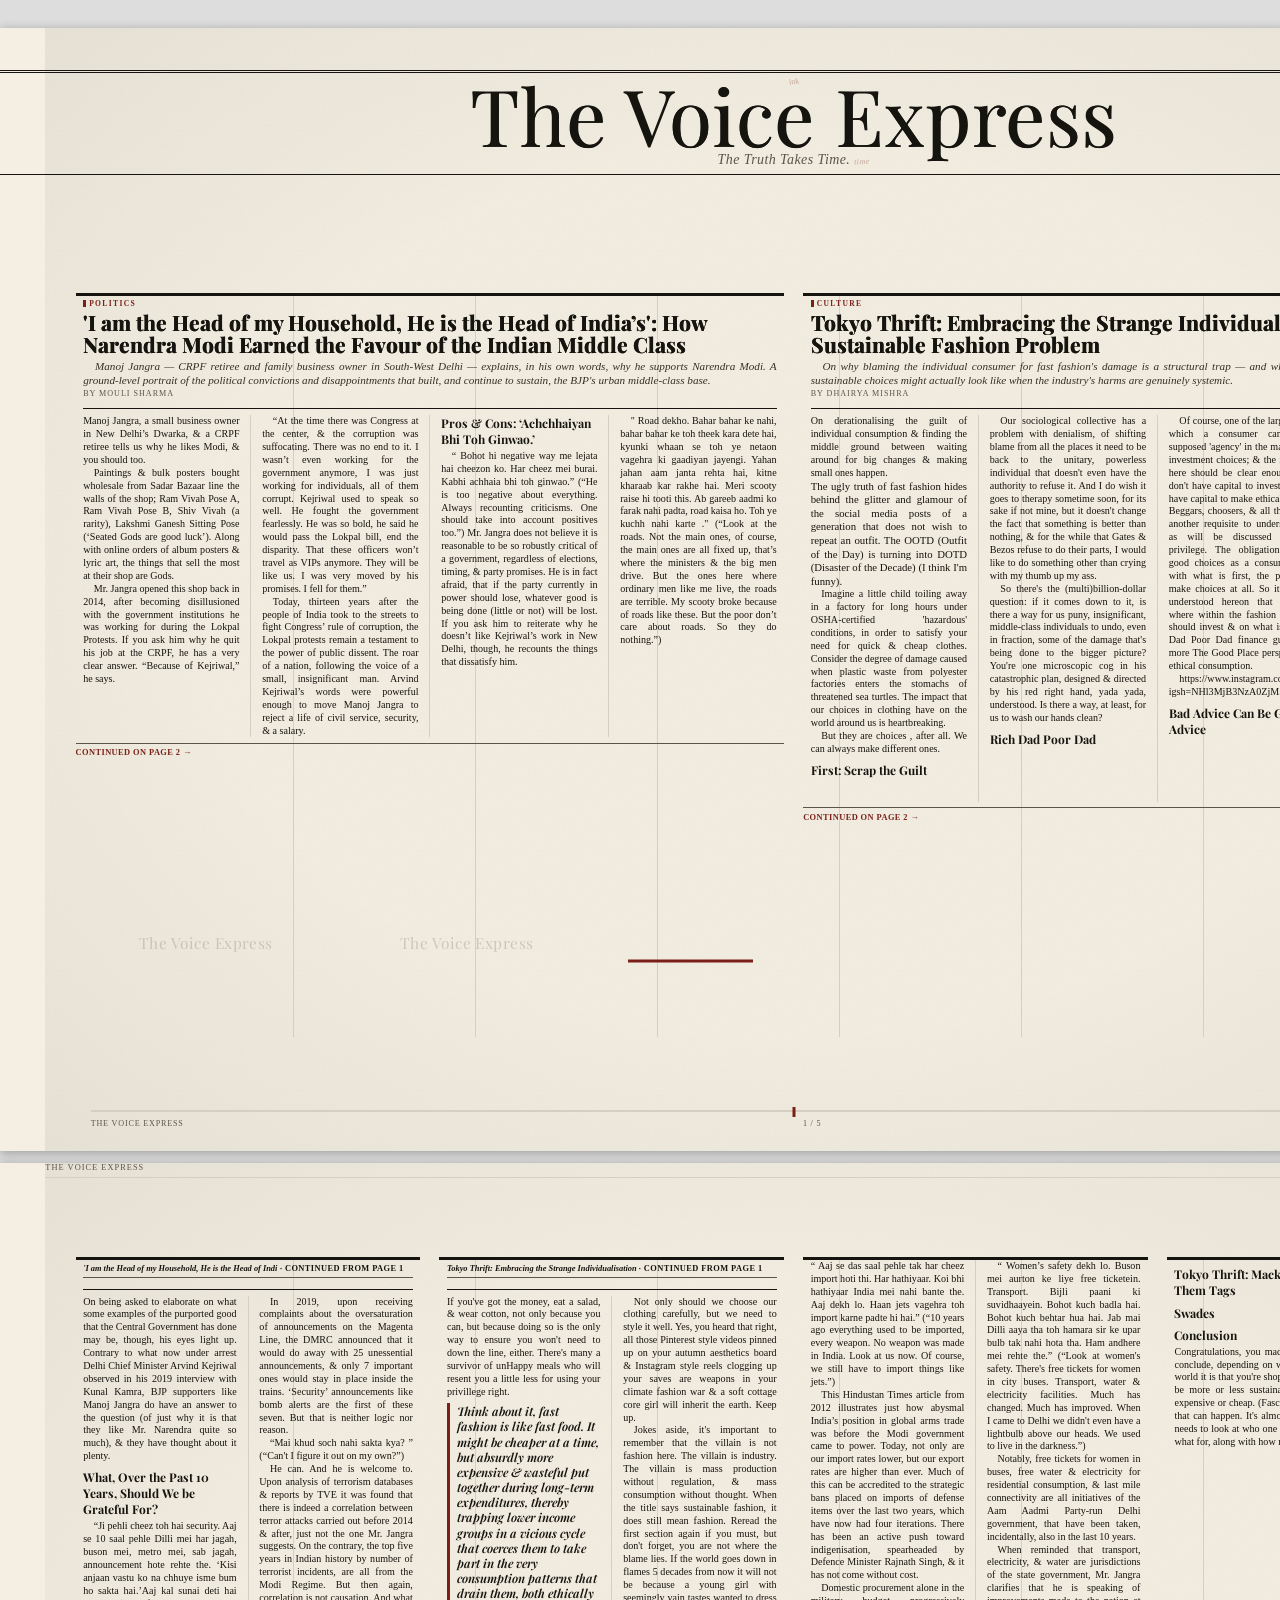
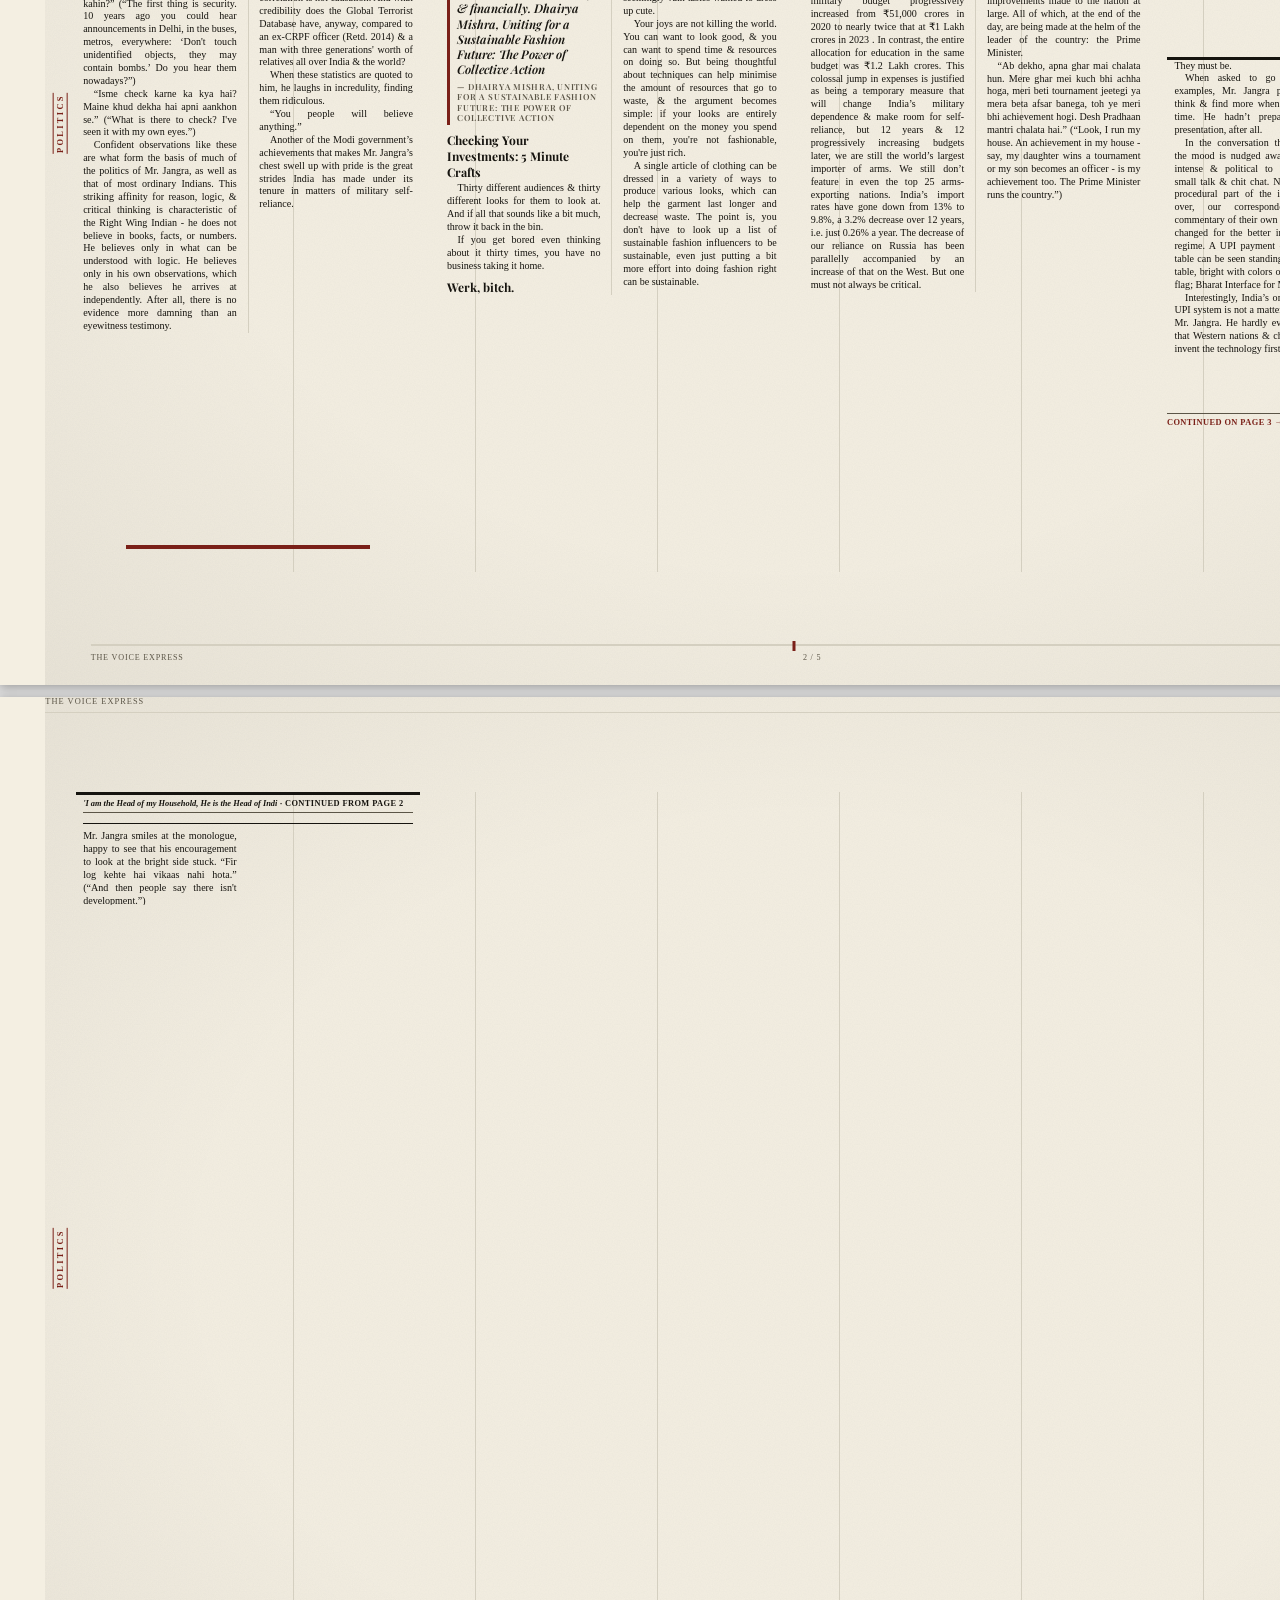
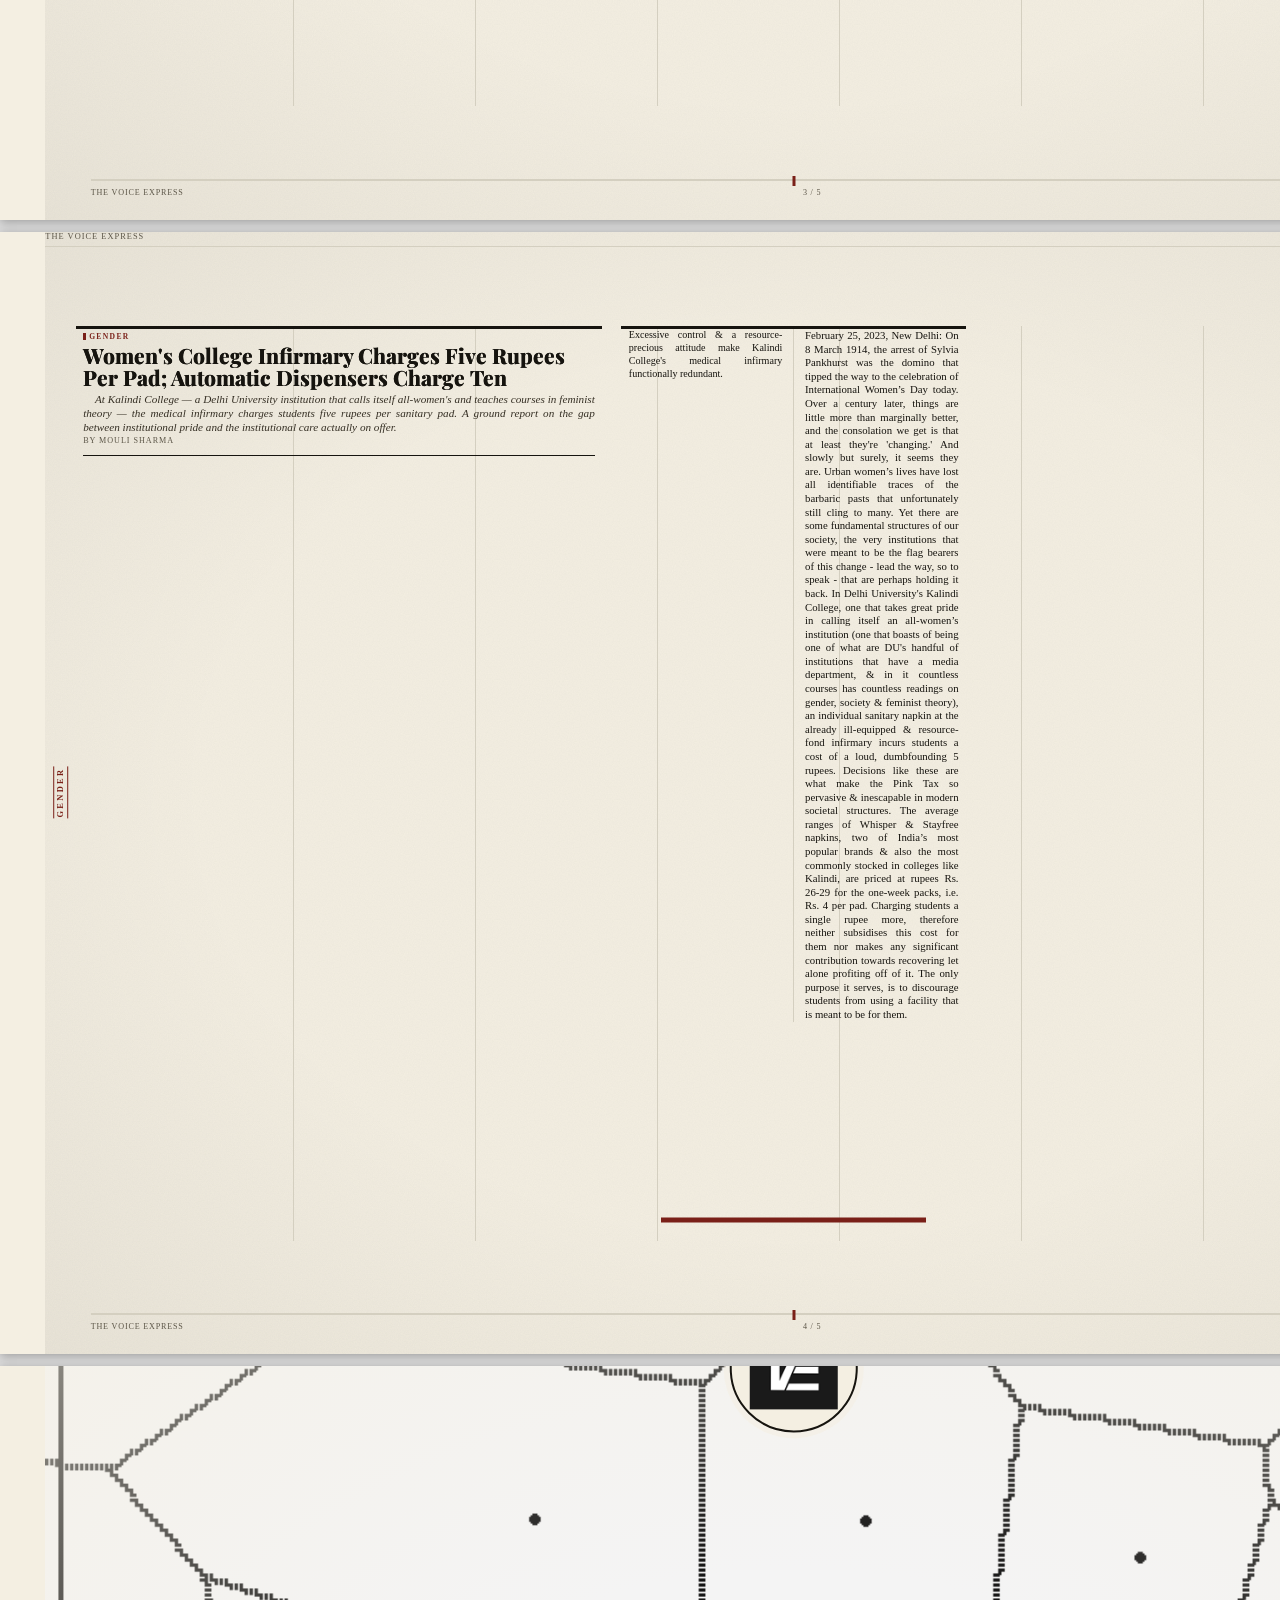
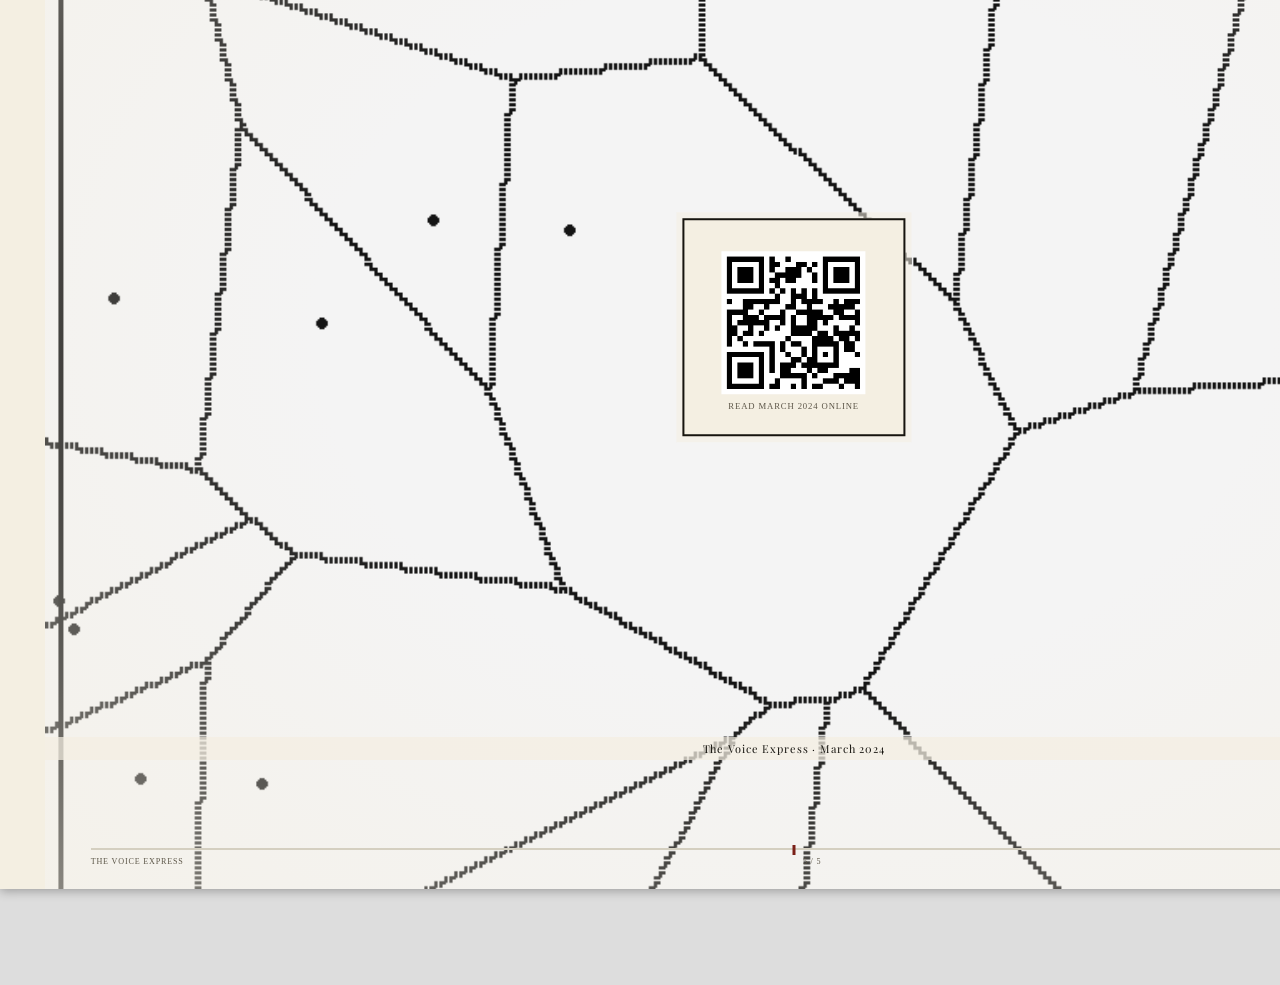
<file: static/media/broadsheet_2024_03.html>
<!doctype html><html><head><meta charset="utf-8"><title>The Voice Express - March 2024</title></head><body><style>
@import url('https://fonts.googleapis.com/css2?family=Playfair+Display:ital,wght@0,400;0,700;0,900;1,400;1,700&family=EB+Garamond:ital,wght@0,400;0,500;0,600;1,400&family=Montserrat:wght@300;400;600;700;800;900&family=Cormorant+Garamond:ital,wght@0,300;0,600;1,300;1,600&family=IBM+Plex+Mono:wght@300;400;500&display=swap');

@page { size:A4; margin:0 }
@media print {
  html,body { margin:0; padding:0; background:#fff }
  .page     { box-shadow:none!important; margin:0!important }
  .no-print { display:none!important }
  a         { color:inherit; text-decoration:none }
}
@media screen {
  body  { background:#1a1a1a; padding:2em 0 6em }
  .page { box-shadow:0 24px 80px rgba(0,0,0,.80), 0 2px 8px rgba(0,0,0,.35);
          margin:0 auto 3em;
          /* JS will apply transform:scale() to fit viewport — see scalePagesToFit() */
          transform-origin:top center }
}

*,*::before,*::after { box-sizing:border-box; margin:0; padding:0 }
html { font-size:10.5pt }

:root {
  --ink:    #0d0d0d;
  --paper:  #faf9f7;
  --warm:   #f0ece3;
  --mid:    #666;
  --lt:     #d8d4ce;
  --accent: #c8a84a;
  --ac:     var(--accent);
  --cov:    #000;
  --disp:   'Playfair Display', Georgia, serif;
  --serif:  'EB Garamond','Times New Roman',Georgia,serif;
  --corm:   'Cormorant Garamond', Georgia, serif;
  --sans:   'Montserrat',Helvetica,Arial,sans-serif;
  --mono:   'IBM Plex Mono','Courier New',Courier,monospace;
  --pad:    12mm 14mm 10mm 18mm;
  --gap:    2.6em;
  --gap3:   1.9em;
}

body { font-family:var(--serif); color:var(--ink) }
.no-print {
  position:fixed; bottom:1.5em; right:1.5em; z-index:9999; display:flex; gap:.5em;
}
.no-print button {
  background:#111; color:#fff; border:none; cursor:pointer;
  font-family:var(--mono); font-size:.62rem; text-transform:uppercase;
  letter-spacing:.1em; padding:.55em 1.2em; transition:background .2s;
}
.no-print button:hover { background:#333 }
.page {
  width:210mm; height:297mm; background:var(--paper);
  position:relative; overflow:hidden;
  page-break-after:always; break-after:page;
}

/* COVER */
.p-cov { background:#000; color:#f5f5f0; position:relative; overflow:hidden }
.cov-hero-bg {
  position:absolute; inset:0; width:100%; height:100%;
  object-fit:contain; object-position:center;
  filter:brightness(.45) saturate(.7); z-index:0;
}
/* No-crop zones: cover hero never repositioned or cropped — object-fit:contain always.
   Rule from PRODUCT_VISION §8: "The full image is always shown exactly as supplied." */
.cov-art {
  position:absolute; inset:0; z-index:2;
  display:flex; flex-wrap:wrap;
  align-content:center; justify-content:flex-start;
  gap:.1em .22em; padding:22mm 14mm 20mm; overflow:hidden;
}
.tw {
  display:inline-block; font-family:var(--disp); text-transform:uppercase;
  letter-spacing:.04em; line-height:1.06; transform-origin:center left;
}
.tw-xl { font-size:4.8em; font-weight:900; color:rgba(255,255,255,.92) }
.tw-lg { font-size:2.8em; font-weight:700; color:rgba(255,255,255,.65) }
.tw-md { font-size:1.55em; font-weight:500; color:rgba(255,255,255,.38) }
.tw-sm { font-size:.9em;   font-weight:400; color:rgba(255,255,255,.20) }
.tw-xs { font-size:.58em;  font-weight:300; color:rgba(255,255,255,.10) }
.cov-top {
  position:absolute; top:0; left:0; right:0; z-index:10;
  display:flex; align-items:center; gap:.7em; padding:7mm 14mm 5mm;
  border-bottom:2px solid rgba(255,255,255,.14);
  background:linear-gradient(180deg,rgba(0,0,0,.60) 0%,transparent 100%);
}
.cov-logo { height:24px; width:auto; flex-shrink:0 }
.cov-pub  {
  font-family:var(--sans); font-weight:800; font-size:.64em;
  text-transform:uppercase; letter-spacing:.24em; color:rgba(255,255,255,.55);
}
.cov-pip  { width:7mm; height:2.5px; background:var(--accent); flex-shrink:0 }
.cov-foot {
  position:absolute; bottom:0; left:0; right:0; z-index:10;
  padding:5mm 14mm 6mm; border-top:1px solid rgba(255,255,255,.14);
  background:linear-gradient(0deg,rgba(0,0,0,.75) 0%,transparent 100%);
  display:flex; justify-content:space-between; align-items:baseline;
}
.cov-foot-title {
  font-family:var(--disp); font-size:1.5em; font-weight:900;
  color:#fff; letter-spacing:-.01em; line-height:1; max-width:65%;
}
.cov-foot-meta {
  font-family:var(--mono); font-size:.46em; text-transform:uppercase;
  letter-spacing:.16em; color:rgba(255,255,255,.38); text-align:right;
}

/* MASTHEAD */
.p-dark {
  background:var(--ink); color:#f5f5f0; padding:var(--pad);
  display:flex; flex-direction:column;
}
.mast-panel { display:grid; grid-template-columns:1fr 1fr;
  gap:2em; flex:1; min-height:0 }
.mast-l,.mast-r { display:flex; flex-direction:column }
.mast-l > img {
  display:block; width:auto; height:auto;
  max-width:52mm; max-height:28mm;
  object-fit:contain; object-position:left center;
  flex:0 0 auto; opacity:.92;
}
.mast-pub  { font-family:var(--disp); font-size:2.4em; font-weight:900; color:#f5f5f0;
  letter-spacing:-.02em; margin-bottom:.1em }
.mast-tag  { font-family:var(--corm); font-style:italic; font-size:.9em;
  color:rgba(255,255,255,.42); margin-bottom:2em }
.mast-rule { height:1px; background:rgba(255,255,255,.15); margin:.8em 0 }
.mast-lbl  { font-family:var(--mono); font-size:.52em; text-transform:uppercase;
  letter-spacing:.2em; color:rgba(255,255,255,.3); margin-bottom:.35em }
.mast-val  { font-family:var(--sans); font-weight:600; font-size:.8em;
  color:rgba(255,255,255,.72); margin-bottom:.65em }
.mast-note { font-family:var(--serif); font-size:.83em; line-height:1.72;
  color:rgba(255,255,255,.58); flex:1 }
.mast-est  { position:absolute; bottom:10mm; right:10mm;
  font-family:var(--disp); font-size:9em; font-weight:900;
  color:rgba(255,255,255,.025); line-height:1; pointer-events:none }

/* FOUNDER'S NOTE */
.founders-wrap  { font-family:var(--serif); flex:1; overflow:hidden }
.founders-kicker {
  font-family:var(--mono); font-size:.58em; text-transform:uppercase;
  letter-spacing:.22em; color:rgba(255,255,255,.35); margin-bottom:.4em;
}
.founders-title {
  font-family:var(--disp); font-size:2.5em; font-style:italic; font-weight:700;
  color:#f5f5f0; line-height:1.1; margin-bottom:.4em; letter-spacing:-.02em;
}
.founders-rule  { border:none; border-top:2px solid rgba(255,255,255,.18); margin:0 0 1.6em }
.founders-body  { font-size:.88em; line-height:1.78; color:rgba(255,255,255,.82) }
.founders-body p{ margin-bottom:.9em; text-align:justify }
.founders-body > p:first-of-type::first-letter {
  float:left; font-family:var(--disp); font-size:4.5em; font-weight:900;
  line-height:.7; margin:.05em .08em 0 0; color:#fff;
}
.founders-body strong { color:#fff }
.founders-body em     { font-style:italic }
.founders-sig { margin-top:auto; padding-top:1.2em; border-top:1px solid rgba(255,255,255,.14) }
.founders-sig-name { font-family:var(--sans); font-weight:700; font-size:.76em;
  text-transform:uppercase; letter-spacing:.1em; color:#f5f5f0 }
.founders-sig-role { font-family:var(--corm); font-style:italic; font-size:.74em;
  color:rgba(255,255,255,.4); margin-top:.2em }

/* TABLE OF CONTENTS */
.p-toc {
  overflow:hidden; display:grid; grid-template-rows:auto auto 1fr;
}
.toc-banner {
  background:#0d0d0d; padding:8mm 16mm 7mm 20mm;
  display:flex; justify-content:space-between; align-items:flex-end; flex-shrink:0;
}
.toc-banner-head {
  font-family:var(--disp); font-size:3.2em; font-weight:900;
  color:#fff; letter-spacing:-.03em; line-height:1;
}
.toc-banner-meta {
  font-family:var(--mono); font-size:.48em; text-transform:uppercase;
  letter-spacing:.14em; color:rgba(255,255,255,.4); text-align:right; line-height:1.6;
}
.toc-subbar { background:var(--ac,var(--accent)); height:3px; flex-shrink:0 }
.toc-body {
  padding:5mm 16mm 8mm 20mm; overflow:hidden;
  display:grid; grid-template-columns:58% 42%; gap:0 6mm; align-content:start;
}
.toc-featured { display:flex; flex-direction:column; gap:4mm; overflow:hidden }
.toc-feat-item {
  display:grid; grid-template-columns:22mm 1fr; gap:3mm; align-items:start;
  padding-bottom:3.5mm; border-bottom:1px solid var(--lt); break-inside:avoid;
}
.toc-feat-item:last-child { border-bottom:none }
.toc-feat-thumb { width:22mm; height:16mm; overflow:hidden; flex-shrink:0 }
.toc-feat-thumb img {
  width:100%; height:100%; object-fit:cover; object-position:center 20%;
  filter:grayscale(8%) contrast(1.08);
}
.toc-feat-thumb-ph {
  width:100%; height:100%; background:var(--warm);
  display:flex; align-items:center; justify-content:center;
  font-family:var(--mono); font-size:.38em; color:var(--mid); text-transform:uppercase;
}
.toc-feat-n {
  font-family:var(--disp); font-size:2.2em; font-weight:900;
  color:var(--ac,var(--accent)); line-height:1; margin-bottom:.12em; display:block;
}
.toc-feat-beat {
  font-family:var(--mono); font-size:.42em; text-transform:uppercase;
  letter-spacing:.11em; color:var(--mid); margin-bottom:.18em;
}
.toc-feat-ttl {
  font-family:var(--disp); font-size:.95em; font-weight:700;
  line-height:1.22; margin-bottom:.14em;
}
.toc-feat-au {
  font-family:var(--corm); font-style:italic; font-size:.74em; color:var(--mid);
}
.toc-feat-ex {
  font-family:var(--serif); font-size:.7em; color:var(--mid);
  line-height:1.45; overflow:hidden;
  display:-webkit-box; -webkit-line-clamp:2; -webkit-box-orient:vertical;
}
.toc-compact { display:flex; flex-direction:column; overflow:hidden;
  border-left:1px solid var(--lt); padding-left:4mm }
.toc-compact-head {
  font-family:var(--mono); font-size:.48em; text-transform:uppercase;
  letter-spacing:.18em; color:var(--mid); margin-bottom:2.5mm; padding-bottom:1.5mm;
  border-bottom:1px solid var(--lt);
}
.toc-compact-item {
  display:grid; grid-template-columns:6mm 1fr; gap:2mm; align-items:baseline;
  padding:1.8mm 0; border-bottom:.5px solid var(--lt); break-inside:avoid;
}
.toc-compact-n {
  font-family:var(--mono); font-size:.46em; font-weight:700;
  color:var(--ac,var(--accent)); text-align:right; line-height:1.5;
}
.toc-compact-ttl {
  font-family:var(--disp); font-size:.78em; font-weight:700; line-height:1.22;
}
.toc-compact-beat {
  font-family:var(--mono); font-size:.42em; text-transform:uppercase;
  letter-spacing:.08em; color:var(--mid); margin-top:.08em;
}

/* ARTICLE TITLE PAGE */
.p-art-title {
  background:var(--ink); color:#f5f5f0; position:relative; overflow:hidden;
  display:flex; flex-direction:column; padding:var(--pad); justify-content:flex-end;
}
.art-title-num {
  position:absolute; right:10mm; top:6mm; font-family:var(--disp);
  font-size:26em; font-weight:900; color:rgba(255,255,255,.04);
  line-height:1; pointer-events:none; letter-spacing:-.05em;
}
.art-title-pip { width:14mm; height:4px; background:var(--ac,var(--accent));
  margin-bottom:.9em; flex-shrink:0 }
.art-title-badge {
  display:flex; align-items:center; gap:.7em; margin-bottom:.6em;
  flex-wrap:wrap; flex-shrink:0;
}
.art-title-sect {
  background:var(--ac,var(--accent)); color:#000;
  font-family:var(--sans); font-size:.44em; font-weight:800;
  text-transform:uppercase; letter-spacing:.2em; padding:.22em .7em;
}
.art-title-cat {
  font-family:var(--mono); font-size:.48em; text-transform:uppercase;
  letter-spacing:.12em; color:rgba(255,255,255,.45);
}
.art-title-h1 {
  font-family:var(--disp); font-size:3.2em; font-weight:900;
  line-height:1.06; letter-spacing:-.025em; color:#fff;
  margin-bottom:.38em; hyphens:auto; overflow-wrap:break-word; flex-shrink:0;
}
.art-title-deck {
  font-family:var(--corm); font-size:1.05em; font-style:italic;
  color:rgba(255,255,255,.72); line-height:1.55; margin-bottom:.7em;
  border-left:3px solid var(--ac,var(--accent)); padding-left:.85em;
  max-width:38em; flex-shrink:0;
}
.art-title-byline {
  font-family:var(--mono); font-size:.52em; text-transform:uppercase;
  letter-spacing:.1em; color:rgba(255,255,255,.38); flex-shrink:0;
}
.art-title-byline strong {
  color:rgba(255,255,255,.8); font-family:var(--sans); font-weight:700;
  text-transform:none; letter-spacing:.04em;
}

/* ARTICLE BLEED COVER */
.p-art-bleed { background:#000; position:relative; overflow:hidden }
.art-bleed-bg {
  position:absolute; inset:0; width:100%; height:100%;
  object-fit:contain; object-position:center;
  filter:brightness(.78) saturate(.86) contrast(1.05); z-index:1;
}
.art-bleed-top-scrim {
  position:absolute; top:0; left:0; right:0; height:45%;
  background:linear-gradient(180deg,rgba(0,0,0,.55) 0%,transparent 100%);
  z-index:2; pointer-events:none;
}
.art-bleed-scrim {
  position:absolute; bottom:0; left:0; right:0; height:52%;
  background:linear-gradient(0deg,rgba(0,0,0,.94) 0%,rgba(0,0,0,.78) 38%,
    rgba(0,0,0,.40) 68%,transparent 100%);
  z-index:2; pointer-events:none;
}
.art-bleed-num {
  position:absolute; right:10mm; top:6mm; z-index:3; font-family:var(--disp);
  font-size:18em; font-weight:900; color:rgba(255,255,255,.14);
  line-height:1; letter-spacing:-.06em; pointer-events:none;
}
.art-bleed-badge {
  position:absolute; top:10mm; left:20mm; z-index:3;
  display:flex; align-items:center; gap:.6em;
}
.art-bleed-sect-tag {
  font-family:var(--sans); font-size:.44em; font-weight:800;
  text-transform:uppercase; letter-spacing:.2em;
  background:var(--ac,var(--accent)); color:#000; padding:.22em .7em;
}
.art-bleed-cat-tag {
  font-family:var(--mono); font-size:.44em; text-transform:uppercase;
  letter-spacing:.12em; color:rgba(255,255,255,.55);
}
.art-bleed-content {
  position:absolute; bottom:0; left:0; right:0; z-index:3;
  padding:0 18mm 14mm 20mm;
}
.art-bleed-pip { width:14mm; height:3px; background:var(--ac,var(--accent));
  margin-bottom:1em; display:block; }
.art-bleed-h1 {
  font-family:var(--disp); font-size:3.8em; font-weight:900;
  line-height:1.04; letter-spacing:-.03em; color:#fff;
  margin-bottom:.3em; hyphens:auto; overflow-wrap:break-word;
  text-shadow:0 2px 24px rgba(0,0,0,.30);
}
.art-bleed-deck {
  font-family:var(--corm); font-size:1.08em; font-style:italic;
  color:rgba(255,255,255,.78); line-height:1.52; margin-bottom:.45em;
  max-width:38em; text-shadow:0 1px 8px rgba(0,0,0,.25);
}
.art-bleed-byline {
  font-family:var(--mono); font-size:.48em;
  text-transform:uppercase; letter-spacing:.12em; color:rgba(255,255,255,.42);
  border-top:1px solid rgba(255,255,255,.22); padding-top:.6em;
  display:flex; justify-content:space-between; align-items:center;
  flex-wrap:wrap; gap:.3em;
}
.art-bleed-byline strong {
  color:rgba(255,255,255,.78); font-family:var(--sans); font-weight:600;
  text-transform:none; letter-spacing:.04em;
}

/* BODY PAGES */
.p-body {
  padding:var(--pad); display:flex; flex-direction:column;
  border-top:3px solid var(--ac,var(--accent));
}
.body-run {
  display:flex; justify-content:space-between; align-items:center;
  border-bottom:1px solid var(--lt); padding-bottom:.3em; margin-bottom:.65em;
  flex-shrink:0;
}
.body-run-pub   { font-family:var(--mono); font-size:.5em; text-transform:uppercase;
  letter-spacing:.14em; color:var(--mid) }
.body-run-title { font-family:var(--mono); font-size:.5em; color:var(--mid);
  overflow:hidden; text-overflow:ellipsis; white-space:nowrap; max-width:60% }
.body-run-pg    { font-family:var(--mono); font-size:.5em;
  color:var(--ac,var(--accent)); font-weight:700 }

/* Column containers */
.cols-1 { flex:1; overflow:hidden; font-size:1em; line-height:1.75;
  text-align:justify; hyphens:auto; orphans:4; widows:4 }
.cols-2 {
  flex:1; overflow:hidden;
  column-count:2; column-gap:var(--gap); column-rule:.5px solid var(--lt);
  column-fill:auto;
  font-size:1em; line-height:1.72;
  text-align:justify; hyphens:auto; orphans:4; widows:4;
}
.cols-3 {
  flex:1; overflow:hidden;
  column-count:3; column-gap:var(--gap3); column-rule:.5px solid var(--lt);
  column-fill:auto;
  font-size:.9em; line-height:1.68;
  text-align:justify; hyphens:auto; orphans:4; widows:4;
}
.cols-1>*:first-child,.cols-2>*:first-child,.cols-3>*:first-child { margin-top:0 }
.cols-1 p,.cols-2 p,.cols-3 p { margin:0 0 .85em }
.cols-1 p+p,.cols-2 p+p,.cols-3 p+p { text-indent:1.3em; margin-top:-.1em; margin-bottom:0 }
.cols-2 p,.cols-3 p { break-inside:avoid-column; page-break-inside:avoid }
.cols-2 blockquote,.cols-3 blockquote { break-inside:avoid-column }
.drop-cap::first-letter {
  float:left; font-family:var(--disp); font-size:4.8em; font-weight:900;
  line-height:.68; margin:.04em .08em 0 0; color:var(--ac,var(--ink));
}
.cols-1 h2,.cols-2 h2,.cols-3 h2 {
  font-family:var(--disp); font-size:1.35em; font-weight:700;
  margin:1.4em 0 .45em; padding-bottom:.2em;
  border-bottom:2.5px solid var(--ac,var(--ink)); break-after:avoid;
}
.cols-1 h3,.cols-2 h3,.cols-3 h3 {
  font-family:var(--disp); font-size:1.08em; font-weight:700; margin:1.4em 0 .35em;
}
.cols-1 a,.cols-2 a,.cols-3 a { color:var(--ink) }
.cols-1 ul,.cols-2 ul,.cols-3 ul,
.cols-1 ol,.cols-2 ol,.cols-3 ol { margin:.2em 0 .85em 1.6em }
.cols-1 li,.cols-2 li,.cols-3 li { margin-bottom:.32em }
.cols-1 strong,.cols-2 strong,.cols-3 strong { font-weight:600 }
.cols-1 hr,.cols-2 hr,.cols-3 hr { border:none; margin:1.4em 0 }
.cols-1 hr::after,.cols-2 hr::after,.cols-3 hr::after {
  content:"\2014\00a0\00a7\00a0\2014"; display:block; text-align:center;
  font-family:var(--mono); font-size:.76em; color:var(--lt); letter-spacing:.35em;
}
/* Semantic text roles */
[data-text-role="lede"]    { column-span:all; font-size:1.08em; margin-bottom:.85em;
  border-bottom:1.5px solid var(--ac,var(--accent)); padding-bottom:.6em }
[data-text-role="dateline"]{ font-family:var(--mono); font-size:.68em;
  text-transform:uppercase; letter-spacing:.1em; color:var(--mid);
  text-indent:0!important; margin-bottom:.6em; }
[data-text-role="testimony"]{ font-style:italic;
  border-left:2px solid var(--ac,var(--accent)); padding-left:.7em }
[data-text-role="resolution"]{ font-style:italic; font-weight:500 }
[data-text-role="note"]    { font-family:var(--mono); font-size:.72em; color:var(--mid) }
[data-text-role="scene"]   { font-style:italic }
/* Interview Q/A */
.iq {
  font-family:var(--sans); font-size:.74em; font-weight:700;
  text-transform:uppercase; letter-spacing:.1em;
  color:var(--ac,var(--accent)); margin:1.4em 0 .26em; text-indent:0!important;
}
.ia {
  font-family:var(--corm); font-size:1em; line-height:1.72;
  margin:0 0 .5em; text-indent:0!important;
}
/* Fit helpers */
.fit-tight   { font-size:.94em; line-height:1.66 }
.fit-tighter { font-size:.86em; line-height:1.58 }
.fit-min     { font-size:.78em; line-height:1.50 }
.cite-ref { font-family:var(--mono); font-size:.6em; vertical-align:super;
  color:var(--ac,var(--accent)); letter-spacing:0 }

/* FIGURES */
.art-fig {
  display:block; margin:.8em 0 1em;
  break-inside:avoid; page-break-inside:avoid; text-align:center;
}
.art-fig-full { column-span:all }
.art-fig-sm   { max-width:52%; margin-left:auto; margin-right:auto }
.art-fig-md   { max-width:80%; margin-left:auto; margin-right:auto }
.art-fig img {
  width:auto; max-width:100%; height:auto; max-height:128mm;
  display:inline-block; object-fit:contain;
  filter:grayscale(4%) contrast(1.04); outline:1px solid rgba(0,0,0,.05);
}
.art-fig figcaption,
.cols-1 figcaption,.cols-2 figcaption,.cols-3 figcaption {
  font-family:var(--mono); font-size:.52em; text-transform:uppercase;
  letter-spacing:.08em; color:var(--mid); margin:.35em 0 .45em;
  display:flex; justify-content:space-between; align-items:baseline; text-align:left;
}
.art-fig figcaption::before { content:'▸'; font-size:.75em; opacity:.35; margin-right:.4em; flex-shrink:0 }

/* ── Photo story: 3-column page-break-aware grid ─────────────────────────────
   One .pg-grid per page, containing .pg-row divs.  Each row holds exactly 3
   .pg-cell divs (last row padded with .pg-cell-empty spacers if needed).
   Row heights are computed in Python (col_width ÷ max_aspect, clamped) and
   stored as inline height on .pg-img-box so the box never overflows.
   break-inside:avoid on .pg-row prevents any row from being split across
   a CSS column or print page-break.
   object-fit:contain — editorial photographs are never cropped.           */

.p-photo-story {
  /* inherits p-body: padding var(--pad), flex-direction:column,
     border-top:3px solid var(--ac) */
}
.ps-intro {
  font-family:var(--serif); font-size:.86em; line-height:1.58;
  color:var(--ink); margin-bottom:5mm; padding-bottom:3mm;
  border-bottom:1px solid var(--lt); flex-shrink:0; overflow:hidden;
}
.ps-intro p { margin:0 0 .45em!important; text-indent:0!important; font-style:italic }

/* Grid container: flex-column, gap between rows only (no CSS columns). */
.pg-grid {
  flex:1; display:flex; flex-direction:column;
  gap:3mm; overflow:hidden;
}
/* Each row: 3-column equal grid, no wrap. break-inside keeps row intact. */
.pg-row {
  display:grid; grid-template-columns:repeat(3,1fr);
  gap:3mm; flex-shrink:0;
  break-inside:avoid; page-break-inside:avoid;
}
/* Cell: clips content to its box; min-width:0 prevents grid blowout. */
.pg-cell { overflow:hidden; min-width:0; }
.pg-cell-empty { background:transparent; }
/* Image box: fixed height from inline style; contains image with no crop. */
.pg-img-box {
  overflow:hidden; width:100%;
  background:var(--paper);
}
.pg-img-box img {
  width:100%; height:100%; display:block;
  object-fit:contain; object-position:center;
}
/* Caption: single line below cell, mono small-caps style. */
.pg-cap {
  font-family:var(--mono); font-size:.44em; text-transform:uppercase;
  letter-spacing:.06em; color:var(--mid); padding:.18em 0;
  line-height:1.3; overflow:hidden; text-overflow:ellipsis; white-space:nowrap;
}

/* ── Legacy pe-* selectors kept for inline pe-row blocks in body pages ──── */
.pe-row  { display:flex; gap:3px; margin-bottom:3px;
  break-inside:avoid; page-break-inside:avoid; flex-shrink:0 }
.pe-cell { flex-shrink:0; overflow:hidden; display:flex; flex-direction:column }
.pe-img-box { overflow:hidden; width:100%; flex-shrink:0; background:var(--paper) }
.pe-img-box img { width:100%; height:100%; display:block;
  object-fit:contain; object-position:center }
.pe-cap {
  font-family:var(--mono); font-size:.48em; text-transform:uppercase;
  letter-spacing:.06em; color:var(--mid); padding:.22em 0 0;
  line-height:1.38; flex-shrink:0;
}

/* EQUAL-HEIGHT PHOTO GROUPS */
.eg-group { column-span:all; margin:1.2em 0 1.6em; break-inside:avoid }
.eg-rows  { display:flex; flex-direction:column; gap:3px }
.eg-row   { display:flex; gap:3px; align-items:stretch }
.eg-cell  { overflow:hidden; display:flex; flex-direction:column; flex-shrink:0 }
.eg-img-box { overflow:hidden; width:100%; flex-shrink:0; background:var(--paper) }
.eg-img-box img { width:100%; height:100%; display:block;
  object-fit:contain; object-position:center }
.eg-cap { font-family:var(--mono); font-size:.48em; text-transform:uppercase;
  letter-spacing:.06em; color:var(--mid); padding:.2em 0; line-height:1.3 }
.eg-group-captioned { display:grid; grid-template-columns:1fr auto; gap:6mm; align-items:start }
.eg-float-cap {
  width:26mm; padding:.6em; border-left:3px solid var(--ac,var(--accent));
  background:var(--warm); break-inside:avoid;
}
.eg-float-cap p { font-family:var(--corm); font-style:italic; font-size:.78em;
  line-height:1.5; color:var(--ink) }
.eg-float-cap-bar { display:block; width:12mm; height:2px;
  background:var(--ac,var(--accent)); margin-bottom:.5em }

/* BSP COLLAGE */
.bsp-collage {
  position:relative; width:100%; column-span:all;
  overflow:hidden; margin:1.2em 0 1.6em; break-inside:avoid;
}
.bsp-cell {
  position:absolute; overflow:hidden;
  outline:2px solid var(--paper);
}
.bsp-cell img { width:100%; height:100%; object-fit:cover; display:block }
/* Empty partition — paper-white negative space. The outline colour matches
   the page background so the gap between cells and the empty cell blend
   into one clean white margin. No border, no background texture. */
.bsp-empty {
  background:var(--paper);
  outline-color:var(--paper);
}
.bsp-cap {
  position:absolute; bottom:0; left:0; right:0; padding:.25em .4em;
  font-family:var(--mono); font-size:.44em; text-transform:uppercase;
  letter-spacing:.05em; color:#fff;
  background:linear-gradient(0deg,rgba(0,0,0,.68) 0%,transparent 100%);
}

/* ── PhotoCollage-style column-greedy-fill mosaic ────────────────────────── */
/* Phase A: greedy column fill, wide images span 2 cols.                      */
/* Phase B: per-column scale to equalize heights → clean rectangular collage. */
/* object-fit:cover — mosaic tiles fill their rectangle; editorial cropping.  */
.msnry-collage {
  position:relative; overflow:hidden; /* clip at 174mm — prevents bleed past page margin */
  column-span:all;                    /* escape cols-2/cols-3 context; cells use 174mm coords */
  break-inside:avoid; page-break-inside:avoid;
  margin:8mm 0 10mm; width:174mm;
}
.msnry-cell {
  position:absolute; overflow:hidden;
  outline:1.5px solid rgba(255,255,255,.9);
  box-shadow:0 1px 4px rgba(0,0,0,.12);
}
.msnry-cell img { width:100%; height:100%; display:block; object-fit:cover; object-position:center }
.msnry-cap {
  position:absolute; bottom:0; left:0; right:0; padding:.22em .36em;
  font-family:var(--mono); font-size:.42em; text-transform:uppercase;
  letter-spacing:.06em; color:rgba(255,255,255,.9); line-height:1.3;
  background:linear-gradient(0deg,rgba(0,0,0,.72) 0%,transparent 100%);
}

/* ── Sequence / time-series panels ─────────────────────────────────────── */
/* Alternating left/right immersive panels: image 62% width, caption 38%.  */
/* object-fit:contain — never crop; dark background absorbs letterbox bars. */
.seq-panels { column-span:all; margin:2mm 0 4mm }
/* No break-inside on container — paginator now splits panels to individual blocks,
   so each .seq-panels wrapper holds exactly one panel and flows naturally. */
.seq-panel {
  display:flex; align-items:stretch; gap:0;
  margin-bottom:0; break-inside:avoid; page-break-inside:avoid;
  border:0.5px solid var(--lt);
}
.seq-panel.alt { flex-direction:row-reverse }
.seq-panel-img {
  flex:0 0 62%; position:relative; overflow:hidden;
  background:#0a0a0a;
}
.seq-panel-img img {
  position:absolute; inset:0; width:100%; height:100%;
  object-fit:contain; display:block; background:#0a0a0a;
}
.seq-panel-text {
  flex:1; display:flex; flex-direction:column;
  justify-content:flex-end; padding:4.5mm 5mm 4.5mm 5.5mm;
  background:var(--paper); position:relative;
  border-left:2px solid var(--ac,var(--accent));
}
.seq-panel.alt .seq-panel-text {
  padding:4.5mm 5.5mm 4.5mm 5mm;
  border-left:none; border-right:2px solid var(--ac,var(--accent));
}
.seq-panel-num {
  position:absolute; top:3.5mm;
  font-family:var(--mono); font-size:.5em; letter-spacing:.14em;
  color:var(--ac,var(--accent)); text-transform:uppercase; opacity:.75;
}
.seq-panel:not(.alt) .seq-panel-num { right:4.5mm }
.seq-panel.alt           .seq-panel-num { left:4.5mm }
.seq-panel-caption {
  font-family:var(--body); font-size:.76em; line-height:1.62;
  color:var(--ink); margin-top:auto; padding-top:2.5mm;
  border-top:0.5px solid var(--lt);
}
.seq-panel-caption:empty { display:none }
.seq-panel-caption p { margin:0; text-indent:0!important }

/* ── Crowd / panoramic group ──────────────────────────────────────────────── */
.crowd-group { column-span:all; margin:1.2em 0 1.6em; break-inside:avoid }
.crowd-group .pe-img-box { background:#111 }   /* dark bg suits crowd shots */
.crowd-group .pe-img-box img { object-position:center center }

/* ── Lede column-span wrapper ─────────────────────────────────────────────── */
/* Wrapping the lede <p> in a div makes column-span:all reliable cross-browser */
.lede-span {
  column-span:all; font-size:1.1em; line-height:1.68;
  margin-bottom:.9em; padding-bottom:.65em;
  border-bottom:1.5px solid var(--ac,var(--accent));
}
.lede-span p { margin:0!important; text-indent:0!important;
  font-family:var(--serif); font-weight:400 }

/* ── Semantic text roles ──────────────────────────────────────────────────── */
.role-dateline {
  font-family:var(--mono)!important; font-size:.68em!important;
  text-transform:uppercase; letter-spacing:.1em; color:var(--mid);
  text-indent:0!important; margin-bottom:.6em!important;
}
.role-testimony {
  font-style:italic; border-left:2px solid var(--ac,var(--accent));
  padding-left:.75em; margin:.4em 0 .7em!important;
  text-indent:0!important; color:#1a1a1a;
}
.role-scene {
  font-style:italic; color:#2a2a2a;
  padding:.3em 0 .3em .8em;
  border-left:1.5px solid var(--lt);
  text-indent:0!important; margin:.5em 0 .7em!important;
}
.role-resolution {
  font-style:italic; font-weight:500;
  text-align:right; color:#2a2a2a;
  text-indent:0!important; margin:.6em 0!important;
  padding-top:.5em; border-top:1px solid var(--lt);
}
.role-note {
  font-family:var(--mono)!important; font-size:.68em!important;
  color:var(--mid); text-indent:0!important;
  padding:.2em .5em; border-left:2px solid var(--lt);
  margin:.4em 0!important;
}
.role-context {
  font-weight:500; font-size:1.02em;
  text-indent:0!important; margin-bottom:.65em!important;
}

/* ── Section dividers ─────────────────────────────────────────────────────── */
.section-divider {
  column-span:all; display:flex; align-items:center; gap:3mm;
  margin:1.5em 0 1em; break-after:avoid;
}
.section-divider-rule {
  flex:1; height:1px; background:var(--lt);
}
.section-divider-label {
  font-family:var(--mono); font-size:.48em; text-transform:uppercase;
  letter-spacing:.2em; color:var(--ac,var(--accent)); white-space:nowrap;
  padding:0 .4em;
}
/* Numeric chapter markers (data-section-index="1", "2", …) */
.section-chapter-num {
  column-span:all; font-family:var(--disp); font-size:4.5em; font-weight:900;
  color:var(--ac,var(--accent)); opacity:.15; line-height:1;
  margin:.3em 0 -.1em; pointer-events:none; user-select:none;
}

/* ── Article end marks ────────────────────────────────────────────────────── */
.art-end-mark {
  column-span:all; text-align:center; font-size:.72em;
  color:var(--ac,var(--accent)); margin:1.2em 0 .3em;
  letter-spacing:.1em;
}
.art-end-mark--diamond { font-size:.62em; letter-spacing:.3em }
.art-end-mark--dash    { font-size:1.1em; letter-spacing:.5em; opacity:.6 }
.art-end-mark--square  { font-size:.55em; letter-spacing:.4em }
.art-end-mark--bullet  { font-size:.9em;  letter-spacing:.4em }

/* IMAGE + PROSE INLINE BLOCKS */
.img-para-stacked {
  break-inside:avoid; page-break-inside:avoid;
  margin:.8em 0 1.2em;
}
.img-para-stacked > .img-para-fig { margin:0 0 .55em; }
.img-para-stacked > .img-para-text,
.img-para-side > .img-para-text { font-size:.93em; line-height:1.70; }
.img-para-text p { text-indent:0!important; margin:0 0 .55em!important; break-inside:avoid-column }
.img-para-text p + p { text-indent:0!important; margin-top:.25em!important; }
.img-para-text.fit-tight  { font-size:.84em; line-height:1.62 }
.img-para-text.fit-tighter{ font-size:.76em; line-height:1.54 }
.img-para-text.fit-min    { font-size:.68em; line-height:1.46 }
.img-float-wrap {
  overflow:hidden; margin:.6em 0 1em; clear:both;
  break-inside:avoid; page-break-inside:avoid;
}
.img-float {
  float:left; width:40%; margin:0 3.5mm .5em 0;
  break-inside:avoid; page-break-inside:avoid;
}
.img-float-wrap.alt .img-float { float:right; margin:0 0 .5em 3.5mm; }
.img-float-clear { clear:both; display:block; height:0; }
.img-float figcaption { font-size:.82em; }

/* EDITORIAL PHOTO GRID (compact body groups) */
.editorial-photo-grid { column-span:all; margin:1em 0 1.4em; break-inside:avoid }
.editorial-photo-grid .pe-row { margin-bottom:3px }

/* IMMERSIVE SPLIT */
.semantic-article-section { break-inside:avoid; page-break-inside:avoid }
.semantic-photo-narrative {
  column-span:all; display:grid; grid-template-columns:minmax(0,52%) minmax(0,48%);
  gap:5mm; margin:.9em 0 1.2em; padding:4mm;
  border:1px solid rgba(0,0,0,.12);
  background:linear-gradient(90deg,var(--ac,var(--accent)) 0 1.8mm,transparent 1.8mm),
             linear-gradient(180deg,rgba(0,0,0,.035),transparent 42%);
  break-inside:avoid; page-break-inside:avoid; align-items:start; position:relative;
}
.semantic-photo-narrative::after {
  content:""; position:absolute; right:3mm; bottom:3mm; width:20mm; height:20mm;
  border-right:1px solid var(--ac,var(--accent));
  border-bottom:1px solid var(--ac,var(--accent)); opacity:.5;
}
.immersive-split { break-inside:avoid; page-break-inside:avoid; }
.immersive-split.semantic-photo-card { column-span:all; }
.immersive-split.semantic-photo-narrative,
.immersive-split.semantic-photo-card,
.immersive-split.img-para-side {
  display:grid; grid-template-columns:minmax(0,1fr) minmax(38mm,.82fr);
  align-items:center; gap:7mm;
}
.immersive-split.alt {
  grid-template-columns:minmax(38mm,.82fr) minmax(0,1fr);
}
.immersive-split.alt .semantic-photo-media,
.immersive-split.alt > figure,
.immersive-split.alt > .img-para-fig,
.immersive-split.alt > .art-fig { grid-column:2 }
.immersive-split.alt .semantic-photo-prose,
.immersive-split.alt > .img-para-text,
.immersive-split.alt > .semantic-photo-caption,
.immersive-split.alt > .geo-callout { grid-column:1; grid-row:1 }
.immersive-split img { width:100%; height:auto; max-height:155mm; object-fit:contain }
.immersive-split .semantic-photo-prose,
.immersive-split > .img-para-text {
  position:relative; align-self:center; padding:5mm 0 5mm 5mm;
  border-left:1px solid var(--ac,var(--accent));
}
.immersive-split.alt .semantic-photo-prose,
.immersive-split.alt > .img-para-text {
  padding:5mm 5mm 5mm 0; border-left:none;
  border-right:1px solid var(--ac,var(--accent));
}
.semantic-photo-prose { font-size:.92em; line-height:1.72; color:#191919 }
.semantic-photo-prose p { text-indent:0!important; margin:0 0 .75em!important }
.semantic-photo-media img,.semantic-photo-unit img {
  width:100%; height:auto; max-height:135mm; object-fit:contain; display:block;
}
.semantic-photo-unit { column-span:all; margin:.8em 0 1em;
  break-inside:avoid; page-break-inside:avoid }
.semantic-photo-card {
  position:relative; display:grid;
  grid-template-columns:minmax(0,62%) minmax(36mm,1fr);
  gap:5mm; padding:3mm; border:1px solid rgba(0,0,0,.1); background:#fbfaf7;
}
.semantic-photo-card.photo-card-compact {
  grid-template-columns:minmax(0,44%) minmax(0,1fr)!important;
  padding:3mm!important; margin:1em 0 1.2em;
}
.semantic-photo-caption {
  font-family:var(--mono); font-size:.5em; line-height:1.45; text-transform:uppercase;
  letter-spacing:.07em; color:var(--mid); margin:.35em 0 0; text-indent:0!important;
}

/* GEO-CALLOUT */
.geo-callout { position:relative; margin:.55em 0 0; padding:3.3mm 4mm 3mm 5mm;
  min-height:18mm; break-inside:avoid }
.geo-callout::before {
  content:""; position:absolute; left:-5mm; top:50%; width:5mm;
  border-top:1px solid var(--ac,var(--accent));
}
.geo-callout::after {
  content:""; position:absolute; left:-5.7mm; top:calc(50% - 1.2mm);
  width:2.4mm; height:2.4mm; border-radius:50%; background:var(--ac,var(--accent));
}
.geo-callout-lines { position:absolute; inset:0; width:100%; height:100%;
  pointer-events:none }
.geo-callout-lines path { fill:none; stroke:var(--ac,var(--accent));
  stroke-width:1.2; opacity:.25; }
.geo-callout p { font-family:var(--corm); font-style:italic; font-size:.82em;
  line-height:1.55; position:relative; z-index:1; }

/* PULL QUOTES */
.pq { break-inside:avoid; page-break-inside:avoid; margin:1.4em 0 1.8em }
.pq-text { font-family:var(--disp); line-height:1.35 }
.pq-cite { font-family:var(--mono); font-size:.52em; text-transform:uppercase;
  letter-spacing:.1em; color:var(--mid); margin-top:.5em }
/* Style 1: Classic */
.pq-classic { padding-left:1em; border-left:3px solid var(--ac,var(--accent));
  position:relative }
.pq-classic .pq-mark {
  font-family:var(--disp); font-size:5em; font-weight:900; line-height:.5;
  color:var(--ac,var(--accent)); opacity:.10; position:absolute;
  top:.15em; left:-.12em; pointer-events:none; user-select:none;
}
/* Style 2: Dark authority bar */
.pq-dark { column-span:all; padding:1em 0 .8em;
  border-top:5px solid var(--ac,var(--accent)); position:relative; overflow:hidden }
.pq-dark::before {
  content:'"'; font-family:var(--disp); font-size:9em; line-height:.6;
  font-weight:900; color:rgba(0,0,0,.08); position:absolute; top:-.1em; left:-.05em;
  pointer-events:none; user-select:none;
}
.pq-dark .pq-text { font-size:1.22em; font-weight:700; position:relative; z-index:1 }
/* Style 3: Hanging glyph */
.pq-hang { display:flex; gap:.6em; align-items:flex-start }
.pq-hang-glyph {
  font-family:var(--disp); font-size:5.2em; line-height:.75; font-weight:900;
  color:var(--ac,var(--accent)); opacity:.22; flex-shrink:0; user-select:none;
}
/* Style 4: Monument */
.pq-monument { column-span:all; padding:1em 0;
  border-top:4px solid var(--ink); border-left:4px solid var(--ac,var(--accent)) }
.pq-monument-text { font-size:1.72em; font-weight:700; padding:.3em .5em }
/* Style 5: Apostrophe / Drift */
.pq-apos { border-bottom:2px solid var(--ac,var(--accent));
  padding-bottom:.7em; position:relative }
.pq-apos::before {
  content:'"'; font-family:var(--disp); font-size:6.4em; line-height:.5;
  font-weight:400; color:rgba(0,0,0,.10); position:absolute; top:-.05em; left:-.12em;
  pointer-events:none; user-select:none;
}
.pq-apos-text { font-family:var(--corm)!important; font-style:italic;
  font-size:1.3em; position:relative; z-index:1 }
/* Style 6: Editorial band */
.pq-band { display:flex; gap:.75em; align-items:flex-start }
.pq-band-bar { width:3px; min-height:100%; background:var(--ac,var(--accent));
  flex-shrink:0; align-self:stretch }
.pq-band-text { font-family:var(--corm)!important; font-style:italic }
/* Style 7: Minimal rules */
.pq-rules { position:relative; padding:.8em 0 }
.pq-rules-top {
  height:1px; background:var(--ink); margin-bottom:.7em; position:relative;
}
.pq-rules-top::after {
  content:''; position:absolute; left:0; top:-6px; width:12mm; height:12px;
  background:var(--ink);
}
.pq-rules-bot { height:1px; background:var(--lt); margin-top:.7em }
.pq-rules-text { font-family:var(--disp) }

/* SIDE FIGURE CALLOUT */
.side-fig-callout {
  column-span:all; display:grid; grid-template-columns:minmax(0,58%) minmax(38mm,1fr);
  gap:7mm; margin:1.2em 0 1.6em; align-items:start; break-inside:avoid;
}
.side-fig-callout.alt { grid-template-columns:minmax(38mm,1fr) minmax(0,58%) }
.side-fig-img img { width:100%; height:auto; max-height:120mm; object-fit:contain; display:block }

/* BACK COVER */
.p-back {
  background:#0d0d0d; color:#f5f5f0; position:relative;
  overflow:hidden; display:flex; flex-direction:column;
}
.back-ghost {
  position:absolute; inset:0; overflow:hidden; z-index:0;
  display:flex; flex-wrap:wrap; align-content:center;
  gap:.08em .18em; padding:18mm 14mm;
  pointer-events:none; user-select:none;
}
.back-content {
  position:relative; z-index:2; padding:22mm 22mm 16mm;
  display:flex; flex-direction:column; flex:1;
}
.back-pub-name {
  font-family:var(--disp); font-size:3.5em; font-weight:900;
  color:#fff; letter-spacing:-.03em; line-height:1; margin-bottom:.2em;
}
.back-tagline {
  font-family:var(--corm); font-style:italic; font-size:1.1em;
  color:rgba(255,255,255,.45); margin-bottom:4mm;
}
.back-rule { height:2px; width:30mm; background:var(--accent); margin:6mm 0 8mm }
.back-support-head,.back-contact-head {
  font-family:var(--mono); font-size:.5em; text-transform:uppercase;
  letter-spacing:.18em; color:rgba(255,255,255,.3); margin-bottom:1.5mm;
}
.back-support-note {
  font-family:var(--serif); font-size:.8em; line-height:1.6;
  color:rgba(255,255,255,.55); max-width:25em; margin-bottom:5mm;
}
.back-qr-row { display:flex; gap:8mm; align-items:flex-start; margin-bottom:6mm }
.back-qr-item { display:flex; flex-direction:column; align-items:center; gap:1.5mm }
.back-qr-item img { width:22mm; height:22mm; image-rendering:pixelated }
.back-qr-label { font-family:var(--mono); font-size:.44em; text-transform:uppercase;
  letter-spacing:.1em; color:rgba(255,255,255,.35); text-align:center }
.back-row { display:flex; gap:12mm; margin-top:4mm }
.back-contact {
  font-family:var(--mono); font-size:.72em; letter-spacing:.03em;
  line-height:1.9; color:rgba(255,255,255,.5);
}
.back-note { font-family:var(--serif); font-size:.78em; line-height:1.6;
  color:rgba(255,255,255,.4); margin-top:.7em }
.back-identity {
  position:relative; z-index:2; padding:4mm 22mm;
  border-top:1px solid rgba(255,255,255,.1);
  display:flex; justify-content:space-between; align-items:center;
  font-family:var(--mono); font-size:.48em; text-transform:uppercase;
  letter-spacing:.1em; color:rgba(255,255,255,.28);
}
.back-identity img { height:13px; width:auto; opacity:.28; margin-right:.5em }

/* CITATIONS */
.cite-list { font-family:var(--mono); font-size:.58em; line-height:1.62;
  color:var(--mid); margin-top:1em; column-span:all; columns:2 70mm;
  column-gap:7mm; border-top:1px solid var(--lt); padding-top:.8em;
  break-inside:avoid; page-break-inside:avoid; }
.cite-list li { margin-bottom:.32em; break-inside:avoid; page-break-inside:avoid }
.cite-list a  { color:var(--ac,var(--accent)); text-decoration:none }
.cite-heading {
  column-span:all; font-family:var(--mono); font-size:.66em;
  text-transform:uppercase; letter-spacing:.18em; color:var(--ac,var(--accent));
  margin:0 0 5mm; padding-bottom:2mm; border-bottom:1px solid var(--lt);
}
.cite-list-page { margin-top:0; columns:2 76mm; font-size:.64em; line-height:1.72 }

/* SEMANTIC ARTICLE SECTION */
.semantic-article-section[data-section-index="resolution"],
.semantic-article-section[data-section-index="conclusion"],
.semantic-article-section[data-section-index="series-note"] {
  break-before:column;
}

/* ── Full-page brick masonry collage ─────────────────────────────────────────
   .p-photo-full  — page wrapper (inherits p-body padding + border-top)
   .photo-full-wrap — flex:1 container that fills remaining vertical space
   .msn-canvas   — position:absolute fill of the wrap; cells use % coords
   .msn-cell     — one image tile; always contains the image, never crops
   .msn-cap      — gradient overlay caption on bottom of each cell

   Design notes:
   • Every cell uses object-fit:contain — images scale to fit their cell
     while preserving the natural aspect ratio.  A dark (#111) background
     absorbs any letterbox bars so the dark gaps feel intentional.
   • Consistent 2px outline in var(--paper) colour creates clean white
     gutters between cells (mirrors .bsp-cell treatment).
   • .photo-full-wrap must NOT overflow — overflow:hidden clips any
     staggered row that slightly exceeds the right edge.              */

.p-photo-full { break-inside:avoid; page-break-inside:avoid; overflow:hidden }
.photo-full-wrap {
  flex:1; position:relative; overflow:hidden; min-height:0;
}
.msn-canvas {
  position:absolute; inset:0; width:100%; height:100%;
  overflow:hidden;
}
.msn-cell {
  position:absolute; overflow:hidden;
  outline:2px solid var(--paper);
  box-sizing:border-box;
}
.msn-cell img {
  position:absolute; inset:0;
  width:100%; height:100%; display:block;
  object-fit:cover; object-position:center;
}
.msn-cell-rot img {
  position:absolute;
  inset:50% auto auto 50%;
  width:calc(var(--rw,100)*1mm);
  height:calc(var(--rh,100)*1mm);
  max-width:none; max-height:none;
  transform:translate(-50%,-50%) rotate(90deg);
  transform-origin:center;
  object-fit:cover; object-position:center;
}
.msn-cap {
  position:absolute; bottom:0; left:0; right:0;
  padding:.22em .4em;
  font-family:var(--mono); font-size:.44em; text-transform:uppercase;
  letter-spacing:.05em; color:rgba(255,255,255,.92); line-height:1.35;
  background:linear-gradient(0deg,rgba(0,0,0,.75) 0%,transparent 100%);
  pointer-events:none;
}
</style><style>
:root{--ink:#16140f;--paper:#f4efe2;--g:#5b5547;--rule:2px solid #16140f;--thin:1px solid #8a8273;--accent:#7a2018}
*{box-sizing:border-box}
@page{size:420mm 297mm;margin:11mm 12mm}
html,body{margin:0;background:transparent;font-family:"Georgia","Times New Roman",serif;color:var(--ink)}
.bs-sheet{position:relative;width:100%;max-width:396mm;margin:0 auto;padding:0 0 28mm 0;
  background-color:var(--paper);
  /* Real newsprint texture, not a flat fill: a tiled SVG fractal-noise
     grain (paper fiber) plus a soft radial vignette darkening the corners
     (real broadsheet stock isn't lit evenly edge-to-edge, and a printed
     sheet's outer edge always reads a touch duller than its center) --
     both subtle enough to stay invisible at reading distance/zoom, only
     registering as "this isn't a flat digital rectangle" the way the
     rest of this module's ink-rule/frame work already aims for. */
  background-image:
    radial-gradient(ellipse at center, rgba(0,0,0,0) 55%, rgba(22,20,15,.05) 100%),
    url("data:image/svg+xml;utf8,<svg xmlns='http://www.w3.org/2000/svg' width='120' height='120'><filter id='n'><feTurbulence type='fractalNoise' baseFrequency='0.85' numOctaves='2' stitchTiles='stitch'/><feColorMatrix type='matrix' values='0 0 0 0 0.086  0 0 0 0 0.078  0 0 0 0 0.059  0 0 0 0.045 0'/></filter><rect width='100%25' height='100%25' filter='url(%23n)'/></svg>");
  background-repeat:no-repeat,repeat;
  background-size:100% 100%,120px 120px;
  page-break-after:always;min-height:297mm}
.bs-sheet:last-child{page-break-after:auto}
/* One real STORY MODULE (see _bs_module_html): a headline banner across
   the module's full width, with that story's own body flowing beneath it
   through real CSS columns with rules between -- the actual structural
   unit a newspaper page is built from. No box around the module itself:
   the heavy rule above the headline and the column rules inside are what
   separate one story from the next, exactly like newsprint, instead of
   every piece carrying its own outlined rectangle. */
.bs-module{border-top:3px solid var(--ink);padding:1.6mm 0 0;box-sizing:border-box}
.bs-mod-head{border-bottom:1px solid var(--ink);padding-bottom:1.2mm;margin-bottom:1.6mm}
.bs-mod-head .bs-hl{font-size:1.5rem;line-height:1.06}
.bs-mod-head .bs-deck{font-size:.8rem;margin:.2rem 0 .1rem}
/* `column-fill:balance` (NOT `auto`) is load-bearing: with `auto` the
   browser fills column 1 to its full height before starting column 2, so
   a module whose height comes FROM that same layout just stacks all its
   text in the first column and leaves the rest of its width blank --
   exactly the bug the first module-packer render showed. Balancing
   spreads the real content evenly across every column of the module, so
   a 3- or 4-column story actually reads across its full width. */
.bs-mod-body{column-gap:6mm;column-rule:1px solid #d4cfc0;column-fill:balance}
.bs-mod-body > *{break-inside:avoid-column}
.bs-mod-body p{margin:0 0 .18rem;text-indent:1.05em;text-align:justify;hyphens:auto;
  font-size:.7rem;line-height:1.32;
  /* Real newsprint hyphenation limits -- without these, `hyphens:auto`
     at this narrow a measure happily breaks two-letter fragments off a
     word and stacks hyphens on consecutive lines, which reads as broken
     rather than typeset. */
  -webkit-hyphenate-limit-before:3;-webkit-hyphenate-limit-after:3;
  hyphenate-limit-chars:6 3 3;hyphenate-limit-lines:2}
.bs-mod-body p:first-of-type{text-indent:0}
.bs-mod-body .bs-quote{border-left:3px solid var(--accent);padding:.1rem 0 .1rem 2mm;margin:.3rem 0;
  font-family:"Playfair Display","Georgia",serif;font-style:italic;font-size:.86rem;line-height:1.26;
  text-indent:0;font-weight:600}
.bs-mod-body .bs-sub{font-size:.86rem;margin:.45rem 0 .2rem;text-indent:0}
/* Photos SPAN the whole module rather than being trapped inside one
   ~48mm text column. A figure sitting in the normal column flow is
   limited to a single column's width, which at this (deliberately dense)
   measure renders press photography as an unreadable thumbnail --
   `column-span:all` runs it across the story's full width instead, the
   real newspaper treatment, and the text simply resumes in columns
   underneath. Heights are capped so a tall portrait can't swallow the
   whole module (the long-standing `width:100%`-with-no-height-constraint
   hazard this file already documents elsewhere). */
.bs-mod-body .bs-fig,.bs-mod-body .bs-strip{column-span:all;margin:.5rem 0 .6rem}
.bs-mod-body .bs-fig img{max-height:56mm;object-fit:contain;object-position:center}
.bs-mod-body .bs-fig figcaption{font-size:.62rem}
.bs-mod-body .bs-strip img{max-height:44mm;object-fit:cover}
/* A story carrying several figures shouldn't turn into a photo album:
   past the first two, each additional one steps down further, so a
   photo-heavy article still leads with real imagery but its prose keeps
   the majority of the module (the 82mm/64mm caps this replaces let two
   stacked images swallow an entire story). */
.bs-mod-body .bs-fig:nth-of-type(n+3) img{max-height:38mm}
/* A photo-group spanning the full module can afford real panel sizes --
   its own inner column-count no longer has to squeeze into one text
   column, so widen the grid tracks instead of multiplying tiny ones. */
.bs-mod-body .bs-strip[data-type="dump"],.bs-mod-body .bs-strip[data-type="grid"],
.bs-mod-body .bs-strip[data-type="collage"]{column-count:3;column-gap:2mm}
.bs-mod-body .bs-strip[data-type="crowd"]{column-count:4;column-gap:1.6mm}
.bs-col-rule{position:absolute;width:1px;background:#d4cfc0;pointer-events:none;z-index:0}
.bs-side-label{position:absolute;left:0;top:0;height:100%;width:8mm;display:flex;
  align-items:center;justify-content:center;pointer-events:none;z-index:1;
  /* Fixed real mm width (was `2.0em`, a font-relative unit that could
     render wider than the page's own 12mm side margin depending on
     rotated-glyph metrics -- found bleeding into the first real column's
     body text on a real edition). `overflow:hidden` is the hard
     backstop: whatever the rotated span's true footprint turns out to
     be, it can never visually escape this reserved strip and encroach
     on real content again. */
  overflow:hidden}
.bs-side-label span{display:inline-block;font-family:var(--fm,Georgia,serif);font-size:.6rem;
  font-weight:700;letter-spacing:.28em;text-transform:uppercase;color:var(--accent);
  border-top:1px solid var(--accent);border-bottom:1px solid var(--accent);padding:.25em .1em;
  white-space:nowrap;transform:rotate(-90deg);transform-origin:center center}
.bs-fig-feat img{width:100%;max-height:48mm;object-fit:contain;background:var(--paper)}
@import url('https://fonts.googleapis.com/css2?family=Pirata+One&display=swap');
.bs-mast{text-align:center;margin-bottom:0.7rem;padding:0 0 0.5rem}
.bs-mast-rule{height:0;margin:0;border-top:3px double var(--ink)}
.bs-mast-rule-top{margin-bottom:.5rem}
.bs-mast-rule-mid{border-top:1px solid var(--ink);margin:.4rem 0}
.bs-mast-rule2{margin-top:.45rem}
.bs-mast-name{font-family:"Pirata One","Playfair Display","Old English Text MT","Georgia",serif;
  font-weight:400;font-size:5.6rem;letter-spacing:.5px;line-height:.9;margin:0;text-align:center;
  text-rendering:optimizeLegibility;text-shadow:0.35px 0 0 var(--ink)}
.bs-mast-tag{text-align:center;font-style:italic;font-size:1.0rem;color:var(--g);letter-spacing:.03em;margin-top:.15rem}
.bs-mast-note{text-align:center;font-size:.68rem;font-style:italic;color:var(--accent);margin-top:.25rem}
.bs-mast-byline{display:flex;justify-content:space-between;align-items:baseline;margin-top:.5rem;
  font-size:.64rem;letter-spacing:.09em;text-transform:uppercase;color:var(--g)}
.bs-mast-seg-c{font-weight:700;color:var(--ink)}
.bs-mast-seg-r{text-align:right}
.bs-standfirst{border-top:1px solid #d4cfc0;border-bottom:1px solid #d4cfc0;padding:0.6rem 0;margin:0.8rem 0 1rem;
  display:flex;gap:1rem;align-items:baseline}
.bs-sf-lbl{font-size:.58rem;letter-spacing:.16em;text-transform:uppercase;font-weight:700;white-space:nowrap;color:var(--accent)}
.bs-standfirst p{margin:0;font-style:italic;font-size:.90rem;line-height:1.45;color:#322d22}
.bs-runhead{display:flex;justify-content:space-between;font-size:.60rem;letter-spacing:.12em;
  text-transform:uppercase;color:var(--g);border-bottom:1px solid #d4cfc0;padding-bottom:.4rem;margin-bottom:0.8rem}
.bs-covernote{font-style:italic;font-size:.76rem;color:var(--accent);text-align:center;margin:0.4rem 0 0.6rem}
.bs-index{border-top:1px solid #d4cfc0;border-bottom:1px solid #d4cfc0;padding:0.5rem 0;margin:0.8rem 0 1rem;
  display:grid;grid-template-columns:repeat(3,1fr);gap:0 1.2rem;font-size:.66rem;min-width:0;overflow:hidden}
.bs-index .bs-sf-lbl{grid-column:1/-1;display:block;margin-bottom:.4rem;color:var(--accent)}
/* min-width:0 on both the grid item and the flex item is required for
   text-overflow:ellipsis to actually engage -- flex/grid children default to
   min-width:auto, which keeps them at their content's natural width no
   matter what overflow/white-space says, so without this the whole row
   silently pushed past the page edge on both sides instead of eliding (found
   via a live rendered-page review, not a guess). */
.bs-idx-row{display:flex;justify-content:space-between;gap:.5rem;border-bottom:1px dotted #b3ab98;padding:.15rem 0;
  page-break-inside:avoid;min-width:0}
.bs-idx-t{overflow:hidden;text-overflow:ellipsis;white-space:nowrap;min-width:0}
.bs-idx-p{color:var(--accent);font-weight:700;flex:0 0 auto}
.bs-banner{border-bottom:2px solid #d4cfc0;padding-bottom:0.8rem;margin-bottom:1rem;page-break-inside:avoid}
.bs-banner-hl{font-family:"Playfair Display","Georgia",serif;font-weight:900;font-size:4.0rem;
  line-height:0.98;letter-spacing:-.8px;margin:0 0 0.4rem;text-align:center;
  text-rendering:optimizeLegibility;text-shadow:0.3px 0 0 var(--ink)}
.bs-banner-deck{font-style:italic;font-size:1.2rem;line-height:1.35;text-align:center;color:#352f24;
  max-width:80%;margin:0.4rem auto 0.6rem}
.bs-banner .bs-kicker{text-align:center;font-size:.68rem}
.bs-banner .bs-byline{text-align:center}
.bs-banner-hero{margin:0.8rem 0 0}
.bs-banner-hero img{width:100%;max-height:180mm;object-fit:contain;background:var(--paper);display:block;border:1px solid var(--g)}
.bs-grid{column-count:unset;display:grid;grid-template-columns:repeat(3,1fr);gap:0 8mm;text-align:justify;hyphens:auto}
.bs-col{padding:0;border-right:1px solid #d4cfc0;break-inside:avoid}
.bs-col:last-child{border-right:none}
.bs-col > *{padding:0 2mm}
/* Ornamental frame for the wave-packer's own standalone pieces (see
   _bs_wave_pack_pages) -- unlike '.bs-col's plain border-right (meant for
   siblings inside one shared multi-column grid, .bs-grid), each packed
   piece here is independently positioned with nothing beside it, so a
   full box border reads correctly. Double-rule motif matches the
   masthead's own '.bs-mast-rule' treatment elsewhere in this stylesheet,
   not a new decorative idea. `border-right:none` overrides '.bs-col's own
   rule so the frame isn't cut short on one edge.*/
.bs-framed{border-top:3px solid var(--ink);border-bottom:1px solid var(--ink);
  border-left:1px solid var(--ink);border-right:2px solid var(--ink);padding:3mm 4mm;
  box-sizing:border-box;position:relative;
  /* A faint offset "ghost" shadow -- real cut/pasted clippings on a
     paste-up board (the literal origin of "cut and paste" layout) sit a
     hair proud of the page, catching a soft shadow; a flat outlined box
     reads as a digital rectangle. Kept very low-contrast/blurred so it
     stays a felt detail, not a UI card shadow. */
  box-shadow:1.1mm 1.1mm 1.8mm rgba(22,20,15,.12)}
.bs-framed > *{padding:0}
/* Corner brackets -- two rule segments of DELIBERATELY different
   thickness meeting at opposite corners (a thick rule one way, a thin
   rule the other), pure geometry -- no glyphs/dingbats. Absolutely
   positioned ::before/::after, so this never participates in normal flow
   and can't perturb the real Playwright measurement every piece's real
   w/h was fit from (measuring happens against this exact same
   '.bs-framed' class already, see _bs_natural_size's own comment on why
   that measure/render consistency matters). */
.bs-framed::before,.bs-framed::after{content:"";position:absolute;width:7mm;height:7mm;pointer-events:none}
.bs-framed::before{top:-2px;left:-2px;border-top:3px solid var(--accent);border-left:1px solid var(--accent)}
.bs-framed::after{bottom:-2px;right:-2px;border-bottom:3px solid var(--accent);border-right:1px solid var(--accent)}
/* Plain running-text pieces (ordinary body paragraphs, not a headline/
   photo/quote/squared feature) deliberately skip the full ornamental box:
   a page where EVERY single packed paragraph gets its own thick-ruled
   card reads as a wall of index cards, not a newspaper page. A single
   top rule is enough separation between neighbouring pieces while letting
   plain text read as continuous column copy. */
.bs-plain{border-top:1px solid #d4cfc0;border-right:3px double #c9c2ac;padding:2.5mm 4mm 1mm 1.5mm;
  box-sizing:border-box}
.bs-plain > *{padding:0}
/* Third visual tier, between '.bs-framed' (heavy double-rule, its own
   distinct unit) and '.bs-plain' (bare running copy): a real newspaper
   boxes short 'in brief' filler items with a light single rule, not the
   same ornamental weight as a feature/photo. See _bs_wave_pack_pages'
   role -> frame_cls lookup. */
.bs-boxed{border:1px solid var(--ink);padding:2mm 3mm;box-sizing:border-box;
  box-shadow:0.8mm 0.8mm 1.2mm rgba(22,20,15,.08)}
.bs-boxed > *{padding:0}
/* Real pull-quote treatment for the 'quote' role -- no surrounding box
   at all (was '.bs-framed', the same heavy double-rule frame a headline
   or photo gets), just a thick accent rule down the left edge and
   large-scale italic serif type, the actual real-newspaper convention
   for a pulled quote. Kept visually distinct from every boxed role so
   not every piece on the page reads as an identical bordered rectangle. */
.bs-pullquote{border-left:4px solid var(--accent);padding:1mm 0 1mm 4mm;box-sizing:border-box;
  background:rgba(122,32,24,.035)}
.bs-pullquote > *{padding:0}
.bs-pullquote .bs-quote{border-left:none;padding-left:0;font-size:1.15rem;line-height:1.32;
  font-family:"Playfair Display","Georgia",serif;font-weight:600}
.bs-pullquote .bs-q-who{font-size:.62rem}
/* Front-page organic filler pieces (see _bs_front_extras) -- puzzle/logo/
   QR/links/month-year get the same '.bs-framed' box treatment as real
   content pieces (packed the same way, into the same kind of guillotine
   free space); rotated quotes and the wordmark accents are pure "text
   art", deliberately unboxed. */
.bs-front-puzzle,.bs-front-logo,.bs-front-qr,.bs-front-links,.bs-front-monthyear{
  display:flex;flex-direction:column;align-items:center;justify-content:center;
  width:100%;height:100%;text-align:center}
.bs-front-puzzle .bsk-grid{width:88%}
.bs-front-puzzle-cap{font-size:.62rem;letter-spacing:.1em;text-transform:uppercase;color:var(--g);margin-top:.4rem}
.bs-front-logo img{max-width:80%;max-height:80%;object-fit:contain}
.bs-front-monthyear{font-family:"Playfair Display","Georgia",serif;font-weight:900;
  font-size:1.6rem;letter-spacing:.04em;line-height:1.05}
.bs-front-qr img{width:60%;height:auto}
.bs-front-qr-label{font-size:.6rem;letter-spacing:.08em;text-transform:uppercase;color:var(--g);margin-top:.3rem}
.bs-front-links{font-size:.68rem;line-height:1.9;color:var(--g)}
.bs-front-quote{font-family:"Playfair Display","Georgia",serif;font-style:italic;font-weight:700;
  font-size:.86rem;line-height:1.3;color:var(--accent);opacity:.55;text-align:center}
.bs-front-wordmark{font-family:"Pirata One","Playfair Display",serif;font-size:1.1rem;
  color:var(--ink);opacity:.16;text-align:center;letter-spacing:.03em;white-space:nowrap}
.bs-front-haiku{display:flex;flex-direction:column;align-items:center;justify-content:center;
  width:100%;height:100%;text-align:center;font-family:"Playfair Display","Georgia",serif;
  font-style:italic;font-size:.82rem;line-height:1.5;color:var(--ink)}
.bs-front-haiku-cap{font-family:"Georgia",serif;font-style:normal;font-size:.58rem;
  letter-spacing:.1em;text-transform:uppercase;color:var(--g);margin-top:.4rem}
/* Front-page hero boxes (see create_broadsheet_project's front-page
   layout): the wide centre 'bs-lead-box' and narrow flanking
   'bs-side-box'es are both real 'bs_column' blocks, just at varied real
   widths instead of a uniform grid -- see the long citation comment above
   `front_continuations` in create_broadsheet_project for the real Scribus
   template this box-width pattern was cross-checked against. */
.bs-lead-box{padding:0 4mm}
.bs-lead-box .bs-head-lead{border-bottom:none;padding-bottom:0}
.bs-lead-box .bs-head-lead .bs-hl{font-size:2.9rem}
.bs-lead-hero{margin:0 0 .6rem}
.bs-lead-hero img{width:100%;max-height:150mm;object-fit:cover;display:block;border:1px solid var(--g)}
.bs-lead-hero figcaption{font-size:.62rem;color:#5a5247;padding:.25rem 0;border-bottom:1px solid #d4cfc0}
.bs-lead-body{column-count:2;column-gap:8mm;column-rule:1px solid #d4cfc0;text-align:justify;hyphens:auto}
.bs-lead-body p{margin:0;font-size:.83rem;line-height:1.44;text-indent:1.05em;orphans:2;widows:2}
.bs-lead-body p[data-role="lede"]{text-indent:0}
.bs-side-box{padding:0 3mm;border-left:1px solid #d4cfc0;border-right:1px solid #d4cfc0}
.bs-side-box .bs-hl{font-size:1.3rem}
.bs-side-box .bs-deck{font-style:italic}
.bs-side-box p{font-size:.79rem}
.bs-head{margin:0.2rem 0 0.4rem;break-inside:avoid;orphans:2;widows:2}
.bs-kicker{font-size:.54rem;letter-spacing:.18em;text-transform:uppercase;font-weight:700;color:var(--accent);
  margin-bottom:.2rem;display:flex;align-items:center;gap:.4em}
.bs-kicker::before{content:"";display:inline-block;width:3px;height:.85em;background:var(--accent);flex:0 0 auto}
.bs-hl{font-family:"Playfair Display","Georgia",serif;font-weight:800;line-height:1.04;margin:0 0 .25rem;
  font-size:1.15rem;text-rendering:optimizeLegibility;
  /* A hairline dark text-shadow at the SAME color as the ink, offset a
     fraction of a pixel -- reads as a touch of real letterpress ink
     spread on a large serif headline rather than a flat vector fill,
     without softening the glyph edges enough to look blurry at normal
     zoom (kept off small/running text below, where it'd just read as
     mud). */
  text-shadow:0.25px 0 0 var(--ink)}
.bs-head-lead .bs-hl{font-size:2.4rem;line-height:1.0;letter-spacing:-.6px}
.bs-head-lead{border-bottom:2px solid #d4cfc0;padding-bottom:0.4rem;margin-bottom:0.6rem}
.bs-deck{font-style:italic;font-size:.84rem;line-height:1.4;color:#352f24;margin:.15rem 0 .25rem}
.bs-head-lead .bs-deck{font-size:1.0rem;line-height:1.42}
.bs-byline{font-size:.58rem;letter-spacing:.12em;text-transform:uppercase;color:var(--g);margin-bottom:.35rem}
.bs-col p{margin:0;font-size:.72rem;line-height:1.28;text-indent:1.05em;orphans:2;widows:2;
  text-align:justify;hyphens:auto}
.bs-col p[data-role="lede"]{text-indent:0;font-size:.77rem;line-height:1.26}
/* Real column-width-driven type scale (see the block-emission loop's
   span_cls, from the same real `span` _bs_natural_size already sized
   the piece's WIDTH from) -- a real newspaper tightens leading and
   trims size a touch in a narrow 1-column brief, and opens both up in a
   wide 3-4 column feature, rather than every column running the same
   fixed size regardless of measure. Baseline sizes dropped overall
   (.81->.72rem, 1.42->1.28 leading) to match a real dense newsprint
   column measure now that `_bs_col_count` runs narrower (~48mm)
   columns -- the old size read fine at 65mm but went loose/gappy at
   this narrower width, undermining the "dense newsprint" read the
   narrower grid was meant to create. Justified + `hyphens:auto` also
   added here -- real newsprint text is justified with hyphenation to
   keep a narrow column's rag from getting ugly; ragged-right at this
   measure looked distinctly un-newspaper. Defined here (ahead of
   .bs-tmpl-feature/.bs-tmpl-brief below) so their own already-tuned
   scale still wins by source order on an equal-specificity selector. */
.bs-col.bs-span-1 p{font-size:.68rem;line-height:1.24}
.bs-col.bs-span-1 .bs-hl{font-size:.92rem}
.bs-col.bs-span-3 p,.bs-col.bs-span-4 p{font-size:.78rem;line-height:1.34}
.bs-col.bs-span-3 .bs-hl,.bs-col.bs-span-4 .bs-hl{font-size:1.2rem}
.bs-sub{font-family:"Playfair Display","Georgia",serif;font-weight:700;font-size:.98rem;margin:.55rem 0 .25rem;text-indent:0}
.bs-quote{margin:.5rem 0;padding:.25rem 0 .25rem 0.6mm;border-left:3px solid var(--accent);
  font-style:italic;font-size:.88rem;line-height:1.38;text-indent:0;page-break-inside:avoid}
.bs-q-who{display:block;font-style:normal;font-size:.60rem;letter-spacing:.09em;text-transform:uppercase;color:var(--g);margin-top:.3rem}
.bs-list{margin:.4rem 0 .4rem 1.1rem;font-size:.79rem;line-height:1.38}
.bs-fig{margin:.5rem 0;break-inside:avoid;page-break-inside:avoid}
.bs-fig img{width:100%;display:block;border:1px solid var(--g);margin-bottom:.3rem}
.bs-fig figcaption{font-size:.60rem;line-height:1.3;color:#5a5247;padding:.2rem 0;text-indent:0;border-bottom:1px solid #d4cfc0}
/* real photo-group ("collage panel") print treatments, one per SEMANTIC.md
   data-type, ported from the reader's .art-content .photo-group[data-type=
   ...] rules (which already had these worked out) and re-themed onto the
   broadsheet's own --ink/--paper/--accent vars -- kept as ONE atomic
   fragment by _blocks()'s emit_group() instead of exploding into loose
   bs-fig images, so a collage/sequence/comic actually reads as one designed
   unit, matchable by the packer against a real wide/square rectangle. */
.bs-strip{margin:.5rem 0;break-inside:avoid;page-break-inside:avoid}
.bs-strip img{display:block;width:100%;height:auto;border:1px solid var(--g)}
.bs-strip figure{margin:0}
.bs-strip figcaption{font-size:.58rem;line-height:1.28;color:#5a5247;padding:.2rem 0;text-indent:0}
.bs-strip[data-type="dump"],.bs-strip[data-type="grid"],.bs-strip[data-type="collage"]{
  display:grid;grid-template-columns:repeat(2,1fr);gap:.4rem}
.bs-strip[data-type="crowd"]{display:grid;grid-template-columns:repeat(3,1fr);gap:.35rem}
.bs-strip[data-type="sequence"]{display:block;counter-reset:bs-seq}
.bs-strip[data-type="sequence"] figure{counter-increment:bs-seq;display:flex;align-items:center;
  gap:.9rem;margin:0 0 .55rem}
.bs-strip[data-type="sequence"] figure:last-child{margin-bottom:0}
.bs-strip[data-type="sequence"] figure:nth-child(even){flex-direction:row-reverse}
.bs-strip[data-type="sequence"] img{flex:0 0 54%;width:54%}
.bs-strip[data-type="sequence"] figcaption{flex:1;border:none}
.bs-strip[data-type="sequence"] figcaption::before{content:counter(bs-seq,decimal-leading-zero) " / ";
  font-weight:700;color:var(--accent)}
.bs-strip[data-type="comic"]{display:block;background:var(--ink);border:2px solid var(--ink);
  padding:3px;counter-reset:bs-pan}
.bs-strip[data-type="comic"] figure{background:var(--paper);margin:0 0 3px;counter-increment:bs-pan}
.bs-strip[data-type="comic"] figure:last-child{margin-bottom:0}
.bs-strip[data-type="comic"] figcaption{padding:.25rem .4rem;font-style:italic}
.bs-strip[data-type="comic"] figcaption::before{content:counter(bs-pan) ". "; font-weight:700;
  font-style:normal;color:var(--accent)}
/* Column calendar-collage (see _bs_blast_columns) -- real column count set
   inline per instance (daily/weekly/monthly/custom all share this one
   grid base, just at a different cell count), so data-type isn't one of
   the photo-group types above and needs its own base display:grid rule. */
.bs-colcal{display:grid;gap:.3rem}
.bs-colcal figcaption{text-align:center}
.bs-colcal-empty{border:1px dashed #b3ab98;min-height:12mm;
  background:repeating-linear-gradient(45deg,var(--paper),var(--paper) 4px,#e5ddc9 4px,#e5ddc9 5px)}
.bs-colcal-text{border:1px solid var(--g);padding:.3rem;font-size:.58rem;line-height:1.25;
  display:flex;flex-direction:column;gap:.2rem;min-height:12mm}
.bs-colcal-text span{font-weight:700;color:var(--accent);font-size:.54rem;letter-spacing:.06em;text-transform:uppercase}
/* ornamental vertical divider between packed pieces, up to half the page's
   content height -- a real decorative rule, occasionally carrying a short
   rotated pull-quote. The outer box gets a fixed real w/h and the rotated
   text is a flex-centered child, same fix as the front-page bs-side-label's
   own rotation (a transform:rotate anchored at the box's own left/top edge
   swings half its footprint into negative-x/y and gets clipped -- centering
   the rotation inside a correctly-sized box avoids that whole bug class). */
.bs-divider{display:flex;align-items:center;justify-content:center;border-left:1px solid var(--accent);
  border-right:1px solid var(--accent)}
.bs-divider-quote{display:flex;align-items:center;justify-content:center;width:100%;height:100%}
.bs-divider-quote span{display:inline-block;white-space:nowrap;transform:rotate(-90deg);
  font-family:"Playfair Display","Georgia",serif;font-style:italic;font-size:.82rem;
  color:var(--accent);letter-spacing:.02em}
/* A quote-less divider gets a second inner vertical rule (see
   render_block_html's bs_divider case for the real per-instance
   thickness/height, seeded off the block's own id) at a DIFFERENT
   thickness than the divider's own 1px flanking rules -- pure rule
   geometry, no glyphs. */
.bs-divider-plain{position:relative}
/* brief-tier pieces (small packed rectangles) -- compact type, no drop cap,
   the density the old fixed 6-box 'briefs' grid was going for, now applied
   per-piece by real packed size instead of only in that one discarded
   template. */
.bs-tmpl-brief .bs-col p,.bs-col.bs-tmpl-brief p{font-size:.70rem;line-height:1.3}
.bs-tmpl-brief .bs-hl,.bs-col.bs-tmpl-brief .bs-hl{font-size:.92rem}
.bs-tmpl-brief .bs-kicker,.bs-col.bs-tmpl-brief .bs-kicker{font-size:.5rem}
.bs-tmpl-brief .bs-quote,.bs-col.bs-tmpl-brief .bs-quote{font-size:.74rem;padding-left:.4rem}
.bs-hero{margin:0 0 .5rem}
.bs-hero img{width:100%;display:block;border:1px solid var(--g)}
.bs-jump{font-size:.60rem;letter-spacing:.05em;text-transform:uppercase;font-weight:700;
  padding:.3rem 0;border-top:1px solid var(--g);margin-top:.4rem;text-indent:0;color:var(--accent)}
.bs-jump-from{border-top:none;border-bottom:1px solid var(--g);margin:0 0 .4rem;color:var(--ink)}
.bs-jump-from em{font-style:italic;text-transform:none;letter-spacing:0}
.bs-foot{position:absolute;left:12mm;right:12mm;bottom:6mm;display:flex;justify-content:space-between;
  font-size:.58rem;letter-spacing:.10em;text-transform:uppercase;color:var(--g);border-top:2px solid #d4cfc0;padding-top:.5rem}
.bs-foot::before{content:"";position:absolute;top:-5px;left:50%;transform:translateX(-50%);
  width:3px;height:10px;background:var(--accent)}
.bs-section-head{border-bottom:3px double var(--ink);margin-bottom:1rem;padding-bottom:0.5rem;page-break-inside:avoid}
.bs-section-head h2{font-family:"Playfair Display","Georgia",serif;font-weight:900;font-size:2.3rem;margin:0;font-variant:small-caps}
.bs-section-sub{font-style:italic;color:var(--g);font-size:.85rem}
.bs-colcards{display:grid;grid-template-columns:repeat(3,1fr);gap:6mm}
.bs-colcard{border:1px solid #d4cfc0;padding:0.8rem;page-break-inside:avoid}
.bs-colcard-img{height:125px;overflow:hidden;border:1px solid var(--g);margin-bottom:.5rem;background:var(--paper);
  display:flex;align-items:center;justify-content:center}
.bs-colcard-img img{width:100%;height:100%;object-fit:contain}
.bs-colcard-kick{font-size:.54rem;letter-spacing:.16em;text-transform:uppercase;color:#7a2018;font-weight:700;margin-bottom:.15rem}
.bs-colcard-title{font-family:"Playfair Display",serif;font-weight:700;font-size:1.05rem;line-height:1.15;margin:0.1rem 0}
.bs-colcard-sub{font-style:italic;font-size:.80rem;color:#352f24;margin:.3rem 0}
.bs-colcard-date{font-size:.58rem;letter-spacing:.11em;text-transform:uppercase;color:var(--g);margin-top:.4rem}
.bs-backgrid{display:grid;grid-template-columns:1fr 1fr;gap:10mm;align-items:start}
.bs-puzzle{text-align:center;page-break-inside:avoid}
.bsk-grid{display:grid;grid-template-columns:repeat(9,1fr);width:75%;margin:0 auto;border:2.5px solid var(--ink)}
.bsk-cell{aspect-ratio:1;display:flex;align-items:center;justify-content:center;border:1px solid #b3ab98;
  font-size:1.05rem;font-weight:600}
.bsk-rb{border-right:2px solid var(--ink)}
.bsk-bb{border-bottom:2px solid var(--ink)}
.bsw-grid{display:grid;width:88%;margin:0 auto;border:2px solid var(--ink)}
.bsw-cell{aspect-ratio:1;display:flex;align-items:center;justify-content:center;border:.5px solid #b3ab98;
  font-size:.62rem;font-weight:600;letter-spacing:.02em}
.bsw-words{margin-top:.4rem;font-size:.56rem;letter-spacing:.06em;text-transform:uppercase;color:var(--g);
  display:flex;flex-wrap:wrap;gap:.5em;justify-content:center}
.bsc-grid{display:flex;flex-direction:column;gap:5px;align-items:center}
.bsc-row{display:flex;gap:2px}
.bsc-cell{width:1.05em;height:1.4em;border-bottom:1px solid var(--ink);display:flex;align-items:flex-end;
  justify-content:center;font-size:.6rem;font-weight:600;padding-bottom:1px}
.bsc-gap{width:.6em}
.bs-puzzle-cap{font-style:italic;color:var(--g);margin-top:.8rem;font-size:.80rem;line-height:1.35}
.bs-supp-head{font-family:"Playfair Display",serif;font-weight:700;font-size:1.25rem;margin-bottom:0.8rem;border-bottom:1px solid #d4cfc0;padding-bottom:0.4rem}
.bs-supp{display:grid;grid-template-columns:68px 1fr;gap:.7rem;align-items:flex-start;margin-bottom:0.9rem;page-break-inside:avoid}
.bs-qr{width:68px;height:68px;flex-shrink:0}
.bs-qr-x{display:flex;align-items:center;justify-content:center;border:1px solid var(--g);color:var(--g);width:68px;height:68px;font-size:.65rem}
.bs-supp-l{font-weight:700;font-size:.88rem;line-height:1.2}
.bs-supp-n{grid-column:2;font-size:.70rem;color:#5a5247;line-height:1.35}
.bs-supp-wrap{}
.bs-colophon{grid-column:1/-1;margin-top:1.2rem;border-top:2px solid #d4cfc0;padding-top:0.8rem;font-size:.70rem;line-height:1.42;color:#352f24}
.bs-egg{user-select:none}
.bs-credit{display:block;font-style:italic;opacity:.75;margin-top:.1rem}
/* inner-page template variants (varied section-driven look, see
   create_broadsheet_project's per-page dominant-section pick) */
.bs-tmpl-feature .bs-grid{grid-template-columns:repeat(2,1fr)}
.bs-tmpl-feature .bs-col p,.bs-col.bs-tmpl-feature p{font-size:.92rem;line-height:1.56}
.bs-tmpl-feature .bs-col p[data-role="lede"]::first-letter,
.bs-tmpl-feature .bs-col > p:first-of-type::first-letter,
.bs-col.bs-tmpl-feature > p:first-of-type::first-letter{
  float:left;font-family:"Playfair Display",serif;font-weight:900;font-size:3.1em;
  line-height:.78;padding:.03em .06em 0 0;color:var(--accent)}
.bs-tmpl-feature .bs-quote,.bs-col.bs-tmpl-feature .bs-quote{font-size:1.05rem;padding-left:1rem;border-left-width:4px}
.bs-tmpl-feature .bs-hl,.bs-col.bs-tmpl-feature .bs-hl{font-size:1.4rem}
/* `.bs-fig-feat` (a secondary/deferred story's own featured image, prepended
   ahead of its body by _story()) was designed for the front page's narrow
   ~91mm secondary-story columns, where a flat 48mm object-fit:contain cap
   keeps one photo from dominating a short excerpt -- inside the new inner-
   page 'feature' template's WIDER ~132mm text slots that same fixed cap
   just letterboxes most real (portrait/square) photos into a small,
   padded, off-centre-looking rectangle (found via a live visual review of
   a real generated feature page). Scoped to `.bs-tmpl-feature` only, so the
   front page's own untouched rendering of the same class is unaffected --
   drop the cap so the photo scales to its natural aspect at full column
   width instead, same as every other in-body figure on a feature page.*/
.bs-col.bs-tmpl-feature .bs-fig-feat img{max-height:none}
.bs-tmpl-label{font-size:.56rem;letter-spacing:.16em;text-transform:uppercase;color:var(--accent);
  font-weight:700;margin-bottom:.5rem;grid-column:1/-1}
/* full-bleed generative back cover */
.bs-backcover{position:absolute;inset:0;overflow:hidden}
.bs-backcover-art{position:absolute;inset:0;width:100%;height:100%;object-fit:cover}
.bs-backcover-plate{position:absolute;inset:0;background:radial-gradient(ellipse at center,rgba(244,239,226,.0) 0%,rgba(244,239,226,.0) 45%,rgba(244,239,226,.55) 100%)}
.bs-backcover-mono{position:absolute;top:50%;left:50%;transform:translate(-50%,-165mm);
  width:34mm;height:34mm;border-radius:50%;background:var(--paper);border:2px solid var(--ink);
  display:flex;align-items:center;justify-content:center;box-shadow:0 0 0 6px rgba(244,239,226,.55)}
.bs-backcover-mono img{width:70%;height:70%;object-fit:contain}
.bs-backcover-mono-fallback{font-family:"Playfair Display",serif;font-weight:900;font-size:1.35rem;
  letter-spacing:.02em;color:var(--ink)}
.bs-backcover-qr-wrap{position:absolute;top:50%;left:50%;transform:translate(-50%,-50%);
  display:flex;flex-direction:column;align-items:center;background:var(--paper);
  border:2px solid var(--ink);padding:8mm 10mm 6mm;box-shadow:0 0 0 6px rgba(244,239,226,.55)}
.bs-backcover-qr-wrap img{width:38mm;height:38mm}
.bs-backcover-qr-label{font-size:.62rem;letter-spacing:.1em;text-transform:uppercase;color:var(--g);margin-top:.5rem}
.bs-backcover-foot{position:absolute;left:0;right:0;bottom:34mm;text-align:center;
  font-family:"Playfair Display",serif;font-size:.78rem;letter-spacing:.08em;color:var(--ink);
  background:rgba(244,239,226,.72);padding:.3rem 0}
@media print{body{margin:0;padding:0}}

:root{--accent:#7a2018}
</style><style>body{margin:0;background:#ddd}.dtp-block{position:absolute;overflow:hidden}</style><div class="page" data-page="0" style="page:p0;width:420.0mm;height:297.0mm;position:relative;margin:0 auto 12px;box-shadow:0 2px 10px rgba(0,0,0,.3);"><div class="dtp-block" data-block-id="e7984048" data-page="0" style="left:0mm;top:0mm;width:420.0mm;height:297.0mm;"><section class="bs-sheet bs-front"><div class="bs-grid" style="grid-template-columns:repeat(1,1fr)"></div><div class="bs-col-rule" style="left:65.62mm;top:70.21mm;height:196.79mm"></div><div class="bs-col-rule" style="left:113.75mm;top:70.21mm;height:196.79mm"></div><div class="bs-col-rule" style="left:161.88mm;top:70.21mm;height:196.79mm"></div><div class="bs-col-rule" style="left:210.00mm;top:70.21mm;height:196.79mm"></div><div class="bs-col-rule" style="left:258.12mm;top:70.21mm;height:196.79mm"></div><div class="bs-col-rule" style="left:306.25mm;top:70.21mm;height:196.79mm"></div><div class="bs-col-rule" style="left:354.38mm;top:70.21mm;height:196.79mm"></div><footer class="bs-foot"><span>The Voice Express</span><span>1 / 5</span><span>March 2024</span></footer></section></div><div class="dtp-block" data-block-id="d664b8b8" data-page="0" style="left:0mm;top:11.0mm;width:420.0mm;height:29.89791666631163mm;"><header class="bs-mast">
      <div class="bs-mast-rule bs-mast-rule-top"><span class="bs-egg" aria-hidden="true" style="font-family:'Segoe Script','Brush Script MT',cursive;font-size:.58em;opacity:.34;color:var(--accent);transform:rotate(-7deg);display:inline-block;vertical-align:middle;white-space:nowrap">ink</span></div>
      <h1 class="bs-mast-name">The Voice Express</h1>
      <div class="bs-mast-tag">The Truth Takes Time. <span class="bs-egg" aria-hidden="true" style="font-family:'Segoe Script','Brush Script MT',cursive;font-size:.58em;opacity:.34;color:var(--accent);transform:rotate(-3deg);display:inline-block;vertical-align:middle;white-space:nowrap">time</span></div>
      <div class="bs-mast-rule bs-mast-rule-mid"></div>
      <div class="bs-mast-byline">
        <span class="bs-mast-seg bs-mast-seg-l"><span class="bs-egg" aria-hidden="true" style="font-family:'Segoe Script','Brush Script MT',cursive;font-size:.58em;opacity:.34;color:var(--accent);transform:rotate(5deg);display:inline-block;vertical-align:middle;white-space:nowrap">doubt</span> Vol. 18 &middot; New Delhi, India</span>
        <span class="bs-mast-seg bs-mast-seg-c">March 2024</span>
        <span class="bs-mast-seg bs-mast-seg-r">https://thevoiceexpress.in <span class="bs-egg" aria-hidden="true" style="font-family:'Segoe Script','Brush Script MT',cursive;font-size:.58em;opacity:.34;color:var(--accent);transform:rotate(6deg);display:inline-block;vertical-align:middle;white-space:nowrap">was</span></span>
      </div>
      <div class="bs-mast-note">Free — Supported by readers</div>
      <div class="bs-mast-rule bs-mast-rule2"><span class="bs-egg" aria-hidden="true" style="font-family:'Segoe Script','Brush Script MT',cursive;font-size:.58em;opacity:.34;color:var(--accent);transform:rotate(-5deg);display:inline-block;vertical-align:middle;white-space:nowrap">headline</span></div>
    </header></div><div class="dtp-block" data-block-id="91dc3130" data-page="0" style="left:22.5mm;top:239.28333333079465mm;width:64.0mm;height:15.0mm;"><div class="bs-col"><div class="bs-front-wordmark">The Voice Express</div></div></div><div class="dtp-block" data-block-id="cc43f57b" data-page="0" style="left:91.5mm;top:239.28333333079465mm;width:64.0mm;height:15.0mm;"><div class="bs-col"><div class="bs-front-wordmark">The Voice Express</div></div></div><div class="dtp-block" data-block-id="ad36bcb7" data-page="0" style="left:20.0mm;top:70.2124999994156mm;width:187.5mm;height:164.57083333137905mm;"><div class="bs-col"><div class="bs-module"><div class="bs-mod-head"><div class="bs-head"><div class="bs-kicker">POLITICS</div><h2 class="bs-hl">&#x27;I am the Head of my Household, He is the Head of India’s&#x27;: How Narendra Modi Earned the Favour of the Indian Middle Class</h2><p class="bs-deck">Manoj Jangra — CRPF retiree and family business owner in South-West Delhi — explains, in his own words, why he supports Narendra Modi. A ground-level portrait of the political convictions and disappointments that built, and continue to sustain, the BJP&#x27;s urban middle-class base.</p><div class="bs-byline">By Mouli Sharma</div></div></div><div class="bs-mod-body" style="column-count:4;"><p data-role="subtitle">Manoj Jangra, a small business owner in New Delhi’s Dwarka, &amp; a CRPF retiree tells us why he likes Modi, &amp; you should too.</p><p>Paintings &amp; bulk posters bought wholesale from Sadar Bazaar line the walls of the shop; Ram Vivah Pose A, Ram Vivah Pose B, Shiv Vivah (a rarity), Lakshmi Ganesh Sitting Pose (‘Seated Gods are good luck’). Along with online orders of album posters &amp; lyric art, the things that sell the most at their shop are Gods.</p><p>Mr. Jangra opened this shop back in 2014, after becoming disillusioned with the government institutions he was working for during the Lokpal Protests. If you ask him why he quit his job at the CRPF, he has a very clear answer. “Because of Kejriwal,” he says.</p><p data-role="testimony">“At the time there was Congress at the center, &amp; the corruption was suffocating. There was no end to it. I wasn’t even working for the government anymore, I was just working for individuals, all of them corrupt. Kejriwal used to speak so well. He fought the government fearlessly. He was so bold, he said he would pass the Lokpal bill, end the disparity. That these officers won’t travel as VIPs anymore. They will be like us. I was very moved by his promises. I fell for them.”</p><p>Today, thirteen years after the people of India took to the streets to fight Congress’ rule of corruption, the Lokpal protests remain a testament to the power of public dissent. The roar of a nation, following the voice of a small, insignificant man. Arvind Kejriwal’s words were powerful enough to move Manoj Jangra to reject a life of civil service, security, &amp; a salary.</p><h3 class="bs-sub">Pros &amp; Cons: ‘Achchhaiyan Bhi Toh Ginwao.’</h3><p data-role="testimony">“ Bohot hi negative way me lejata hai cheezon ko. Har cheez mei burai. Kabhi achhaia bhi toh ginwao.” (“He is too negative about everything. Always recounting criticisms. One should take into account positives too.”) Mr. Jangra does not believe it is reasonable to be so robustly critical of a government, regardless of elections, timing, &amp; party promises. He is in fact afraid, that if the party currently in power should lose, whatever good is being done (little or not) will be lost. If you ask him to reiterate why he doesn’t like Kejriwal’s work in New Delhi, though, he recounts the things that dissatisfy him.</p><p data-role="testimony">&quot; Road dekho. Bahar bahar ke nahi, bahar bahar ke toh theek kara dete hai, kyunki whaan se toh ye netaon vagehra ki gaadiyan jayengi. Yahan jahan aam janta rehta hai, kitne kharaab kar rakhe hai. Meri scooty raise hi tooti this. Ab gareeb aadmi ko farak nahi padta, road kaisa ho. Toh ye kuchh nahi karte .&quot; (“Look at the roads. Not the main ones, of course, the main ones are all fixed up, that’s where the ministers &amp; the big men drive. But the ones here where ordinary men like me live, the roads are terrible. My scooty broke because of roads like these. But the poor don’t care about roads. So they do nothing.”)</p></div></div><div class="bs-jump bs-jump-to">Continued on page 2 →</div></div></div><div class="dtp-block" data-block-id="37988ce0" data-page="0" style="left:212.5mm;top:70.2124999994156mm;width:187.5mm;height:184.1499999978132mm;"><div class="bs-col"><div class="bs-module"><div class="bs-mod-head"><div class="bs-head"><div class="bs-kicker">CULTURE</div><h2 class="bs-hl">Tokyo Thrift: Embracing the Strange Individualisation of the Sustainable Fashion Problem</h2><p class="bs-deck">On why blaming the individual consumer for fast fashion&#x27;s damage is a structural trap — and what a more honest, less guilt-driven approach to sustainable choices might actually look like when the industry&#x27;s harms are genuinely systemic.</p><div class="bs-byline">By Dhairya Mishra</div></div></div><div class="bs-mod-body" style="column-count:4;"><p data-role="subtitle">On derationalising the guilt of individual consumption &amp; finding the middle ground between waiting around for big changes &amp; making small ones happen.</p><p data-role="lede">The ugly truth of fast fashion hides behind the glitter and glamour of the social media posts of a generation that does not wish to repeat an outfit. The OOTD (Outfit of the Day) is turning into DOTD (Disaster of the Decade) (I think I&#x27;m funny).</p><p>Imagine a little child toiling away in a factory for long hours under OSHA-certified &#x27;hazardous&#x27; conditions, in order to satisfy your need for quick &amp; cheap clothes. Consider the degree of damage caused when plastic waste from polyester factories enters the stomachs of threatened sea turtles. The impact that our choices in clothing have on the world around us is heartbreaking.</p><p>But they are choices , after all. We can always make different ones.</p><h3 class="bs-sub">First: Scrap the Guilt</h3><p>Our sociological collective has a problem with denialism, of shifting blame from all the places it need to be back to the unitary, powerless individual that doesn&#x27;t even have the authority to refuse it. And I do wish it goes to therapy sometime soon, for its sake if not mine, but it doesn&#x27;t change the fact that something is better than nothing, &amp; for the while that Gates &amp; Bezos refuse to do their parts, I would like to do something other than crying with my thumb up my ass.</p><p>So there&#x27;s the (multi)billion-dollar question: if it comes down to it, is there a way for us puny, insignificant, middle-class individuals to undo, even in fraction, some of the damage that&#x27;s being done to the bigger picture? You&#x27;re one microscopic cog in his catastrophic plan, designed &amp; directed by his red right hand, yada yada, understood. Is there a way, at least, for us to wash our hands clean?</p><h3 class="bs-sub">Rich Dad Poor Dad</h3><p>Of course, one of the larger ways in which a consumer can exercise supposed &#x27;agency&#x27; in the market, is his investment choices; &amp; the implication here should be clear enough: if you don&#x27;t have capital to invest, you don&#x27;t have capital to make ethical decisions. Beggars, choosers, &amp; all that jazz. So another requisite to understand here, as will be discussed below, is privilege. The obligation to make good choices as a consumer comes with what is first, the privilege to make choices at all. So it should be understood hereon that advice on where within the fashion sector you should invest &amp; on what is less Rich Dad Poor Dad finance guru talk &amp; more The Good Place perspectives on ethical consumption.</p><p data-role="note">https://www.instagram.com/reel/C4wHtaQyMOu/?igsh=NHl3MjB3NzA0ZjM5</p><h3 class="bs-sub">Bad Advice Can Be Good Advice</h3><p>Start by deciding on eco-friendly and sustainable materials that are less or just not harmful to the environment, such as organics like cotton, hemp, or recycled textiles. It may sound elementary, but sticking it out with the good old organics can be a deceivingly effective way to decrease one&#x27;s reliance on quick fashion. Think about how many t-shirts you&#x27;ve gone through in the last 5 years versus how many your parents did when you were growing up. How many did your grandparents? A good organic polyblend will last longer ; the point of buying a 1000-dollar jacket may not be a wise expenditure in any economic pool of thought outside of Shark Tank, but it can be to minimize the resources exhausted in the making of the alternative five.</p><p>Think about it - fast fashion is like fast food. It might be cheaper at a time, but absurdly more expensive &amp; wasteful put together as long-term expenditures, thereby trapping lower income groups in a vicious cycle that coerces them to take part in the very consumption patterns that drain them, both ethically &amp; financially.</p></div></div><div class="bs-jump bs-jump-to">Continued on page 2 →</div></div></div><div class="dtp-block" data-block-id="04f430cd" data-page="0" style="left:158.0mm;top:236.78333333079465mm;width:49.5mm;height:20.0mm;"><div style="position:relative;width:49.5mm;height:20.0mm"><div style="position:absolute;top:50%;left:8.1675mm;width:33.165mm;height:3px;background:var(--accent);transform:translateY(-50%)"></div></div></div></div><div class="page" data-page="1" style="page:p1;width:420.0mm;height:297.0mm;position:relative;margin:0 auto 12px;box-shadow:0 2px 10px rgba(0,0,0,.3);"><div class="dtp-block" data-block-id="9ca68038" data-page="1" style="left:0mm;top:0mm;width:420.0mm;height:297.0mm;"><section class="bs-sheet"><div class="bs-runhead"><span>The Voice Express</span><span>March 2024</span></div><div class="bs-grid" style="grid-template-columns:repeat(1,1fr)"></div><div class="bs-side-label"><span>POLITICS</span></div><div class="bs-col-rule" style="left:65.62mm;top:25.00mm;height:242.00mm"></div><div class="bs-col-rule" style="left:113.75mm;top:25.00mm;height:242.00mm"></div><div class="bs-col-rule" style="left:161.88mm;top:25.00mm;height:242.00mm"></div><div class="bs-col-rule" style="left:210.00mm;top:25.00mm;height:242.00mm"></div><div class="bs-col-rule" style="left:258.12mm;top:25.00mm;height:242.00mm"></div><div class="bs-col-rule" style="left:306.25mm;top:25.00mm;height:242.00mm"></div><div class="bs-col-rule" style="left:354.38mm;top:25.00mm;height:242.00mm"></div><footer class="bs-foot"><span>The Voice Express</span><span>2 / 5</span><span>March 2024</span></footer></section></div><div class="dtp-block" data-block-id="d547cc9e" data-page="1" style="left:20.0mm;top:25.0mm;width:91.25mm;height:226.74791666397405mm;"><div class="bs-col"><div class="bs-module"><div class="bs-mod-head"><div class="bs-jump bs-jump-from"><em>&#x27;I am the Head of my Household, He is the Head of Indi</em> · continued from page 1 </div></div><div class="bs-mod-body" style="column-count:2;"><p>On being asked to elaborate on what some examples of the purported good that the Central Government has done may be, though, his eyes light up. Contrary to what now under arrest Delhi Chief Minister Arvind Kejriwal observed in his 2019 interview with Kunal Kamra, BJP supporters like Manoj Jangra do have an answer to the question (of just why it is that they like Mr. Narendra quite so much), &amp; they have thought about it plenty.</p><h3 class="bs-sub">What, Over the Past 10 Years, Should We be Grateful For?</h3><p data-role="testimony">“Ji pehli cheez toh hai security. Aaj se 10 saal pehle Dilli mei har jagah, buson mei, metro mei, sab jagah, announcement hote rehte the. ‘Kisi anjaan vastu ko na chhuye isme bum ho sakta hai.’Aaj kal sunai deti hai kahin?” (“The first thing is security. 10 years ago you could hear announcements in Delhi, in the buses, metros, everywhere: ‘Don&#x27;t touch unidentified objects, they may contain bombs.’ Do you hear them nowadays?”)</p><p data-role="testimony">“Isme check karne ka kya hai? Maine khud dekha hai apni aankhon se.” (“What is there to check? I&#x27;ve seen it with my own eyes.”)</p><p>Confident observations like these are what form the basis of much of the politics of Mr. Jangra, as well as that of most ordinary Indians. This striking affinity for reason, logic, &amp; critical thinking is characteristic of the Right Wing Indian - he does not believe in books, facts, or numbers. He believes only in what can be understood with logic. He believes only in his own observations, which he also believes he arrives at independently. After all, there is no evidence more damning than an eyewitness testimony.</p><p>In 2019, upon receiving complaints about the oversaturation of announcements on the Magenta Line, the DMRC announced that it would do away with 25 unessential announcements, &amp; only 7 important ones would stay in place inside the trains. ‘Security’ announcements like bomb alerts are the first of these seven. But that is neither logic nor reason.</p><p data-role="testimony">“Mai khud soch nahi sakta kya? ” (“Can&#x27;t I figure it out on my own?”)</p><p>He can. And he is welcome to. Upon analysis of terrorism databases &amp; reports by TVE it was found that there is indeed a correlation between terror attacks carried out before 2014 &amp; after, just not the one Mr. Jangra suggests. On the contrary, the top five years in Indian history by number of terrorist incidents, are all from the Modi Regime. But then again, correlation is not causation. And what credibility does the Global Terrorist Database have, anyway, compared to an ex-CRPF officer (Retd. 2014) &amp; a man with three generations&#x27; worth of relatives all over India &amp; the world?</p><p>When these statistics are quoted to him, he laughs in incredulity, finding them ridiculous.</p><p data-role="testimony">“You people will believe anything.”</p><p>Another of the Modi government’s achievements that makes Mr. Jangra’s chest swell up with pride is the great strides India has made under its tenure in matters of military self-reliance.</p></div></div></div></div><div class="dtp-block" data-block-id="c0f7b554" data-page="1" style="left:116.25mm;top:25.0mm;width:91.25mm;height:214.57708333078523mm;"><div class="bs-col"><div class="bs-module"><div class="bs-mod-head"><div class="bs-jump bs-jump-from"><em>Tokyo Thrift: Embracing the Strange Individualisation </em> · continued from page 1 </div></div><div class="bs-mod-body" style="column-count:2;"><p>If you&#x27;ve got the money, eat a salad, &amp; wear cotton, not only because you can, but because doing so is the only way to ensure you won&#x27;t need to down the line, either. There&#x27;s many a survivor of unHappy meals who will resent you a little less for using your privillege right.</p><blockquote class="bs-quote">Think about it, fast fashion is like fast food. It might be cheaper at a time, but absurdly more expensive &amp; wasteful put together during long-term expenditures, thereby trapping lower income groups in a vicious cycle that coerces them to take part in the very consumption patterns that drain them, both ethically &amp; financially. Dhairya Mishra, Uniting for a Sustainable Fashion Future: The Power of Collective Action<span class="bs-q-who">— Dhairya Mishra, Uniting for a Sustainable Fashion Future: The Power of Collective Action</span></blockquote><h3 class="bs-sub">Checking Your Investments: 5 Minute Crafts</h3><p>Thirty different audiences &amp; thirty different looks for them to look at. And if all that sounds like a bit much, throw it back in the bin.</p><p>If you get bored even thinking about it thirty times, you have no business taking it home.</p><h3 class="bs-sub">Werk, bitch.</h3><p>Not only should we choose our clothing carefully, but we need to style it well. Yes, you heard that right, all those Pinterest style videos pinned up on your autumn aesthetics board &amp; Instagram style reels clogging up your saves are weapons in your climate fashion war &amp; a soft cottage core girl will inherit the earth. Keep up.</p><p>Jokes aside, it&#x27;s important to remember that the villain is not fashion here. The villain is industry. The villain is mass production without regulation, &amp; mass consumption without thought. When the title says sustainable fashion, it does still mean fashion. Reread the first section again if you must, but don&#x27;t forget, you are not where the blame lies. If the world goes down in flames 5 decades from now it will not be because a young girl with seemingly vain tastes wanted to dress up cute.</p><p>Your joys are not killing the world. You can want to look good, &amp; you can want to spend time &amp; resources on doing so. But being thoughtful about techniques can help minimise the amount of resources that go to waste, &amp; the argument becomes simple: if your looks are entirely dependent on the money you spend on them, you&#x27;re not fashionable, you&#x27;re just rich.</p><p>A single article of clothing can be dressed in a variety of ways to produce various looks, which can help the garment last longer and decrease waste. The point is, you don&#x27;t have to look up a list of sustainable fashion influencers to be sustainable, even just putting a bit more effort into doing fashion right can be sustainable.</p></div></div></div></div><div class="dtp-block" data-block-id="c2e4f810" data-page="1" style="left:212.5mm;top:25.0mm;width:91.25mm;height:230.7166666639269mm;"><div class="bs-col"><div class="bs-module"><div class="bs-mod-body" style="column-count:2;"><p data-role="testimony">“ Aaj se das saal pehle tak har cheez import hoti thi. Har hathiyaar. Koi bhi hathiyaar India mei nahi bante the. Aaj dekh lo. Haan jets vagehra toh import karne padte hi hai.” (“10 years ago everything used to be imported, every weapon. No weapon was made in India. Look at us now. Of course, we still have to import things like jets.”)</p><p>This Hindustan Times article from 2012 illustrates just how abysmal India’s position in global arms trade was before the Modi government came to power. Today, not only are our import rates lower, but our export rates are higher than ever. Much of this can be accredited to the strategic bans placed on imports of defense items over the last two years, which have now had four iterations. There has been an active push toward indigenisation, spearheaded by Defence Minister Rajnath Singh, &amp; it has not come without cost.</p><p>Domestic procurement alone in the military budget progressively increased from ₹51,000 crores in 2020 to nearly twice that at ₹1 Lakh crores in 2023 . In contrast, the entire allocation for education in the same budget was ₹1.2 Lakh crores. This colossal jump in expenses is justified as being a temporary measure that will change India’s military dependence &amp; make room for self-reliance, but 12 years &amp; 12 progressively increasing budgets later, we are still the world’s largest importer of arms. We still don’t feature in even the top 25 arms-exporting nations. India’s import rates have gone down from 13% to 9.8%, a 3.2% decrease over 12 years, i.e. just 0.26% a year. The decrease of our reliance on Russia has been parallelly accompanied by an increase of that on the West. But one must not always be critical.</p><p data-role="testimony">“ Women’s safety dekh lo. Buson mei aurton ke liye free ticketein. Transport. Bijli paani ki suvidhaayein. Bohot kuch badla hai. Bohot kuch behtar hua hai. Jab mai Dilli aaya tha toh hamara sir ke upar bulb tak nahi hota tha. Ham andhere mei rehte the.” (“Look at women&#x27;s safety. There&#x27;s free tickets for women in city buses. Transport, water &amp; electricity facilities. Much has changed. Much has improved. When I came to Delhi we didn&#x27;t even have a lightbulb above our heads. We used to live in the darkness.”)</p><p>Notably, free tickets for women in buses, free water &amp; electricity for residential consumption, &amp; last mile connectivity are all initiatives of the Aam Aadmi Party-run Delhi government, that have been taken, incidentally, also in the last 10 years.</p><p>When reminded that transport, electricity, &amp; water are jurisdictions of the state government, Mr. Jangra clarifies that he is speaking of improvements made to the nation at large. All of which, at the end of the day, are being made at the helm of the leader of the country: the Prime Minister.</p><p data-role="testimony">“Ab dekho, apna ghar mai chalata hun. Mere ghar mei kuch bhi achha hoga, meri beti tournament jeetegi ya mera beta afsar banega, toh ye meri bhi achievement hogi. Desh Pradhaan mantri chalata hai.” (“Look, I run my house. An achievement in my house - say, my daughter wins a tournament or my son becomes an officer - is my achievement too. The Prime Minister runs the country.”)</p></div></div></div></div><div class="dtp-block" data-block-id="a605e21a" data-page="1" style="left:308.75mm;top:25.0mm;width:91.25mm;height:103.71666666543503mm;"><div class="bs-col"><div class="bs-module"><div class="bs-mod-body" style="column-count:2;"><h3 class="bs-sub">Tokyo Thrift: Macklemore Them Tags</h3><h3 class="bs-sub">Swades</h3><h3 class="bs-sub">Conclusion</h3><p>Congratulations, you made it. So, to conclude, depending on where in the world it is that you&#x27;re shopping, it can be more or less sustainable to buy expensive or cheap. (Fascinating how that can happen. It&#x27;s almost as if one needs to look at who one is paying &amp; what for, along with how much.)</p><p data-role="resolution">It&#x27;s important to understand that the key takeaway here is not to consume in a way that is completely ethical (if you&#x27;ve either seen The Good Place or studied higher economics, (two equivalent philosophical qualifications) you might be familiar with the fact that that isn&#x27;t quite possible) but simply more ethical than all viable alternatives.</p><blockquote class="bs-quote">&quot;We do not need a handful of people doing zero waste perfectly. We need millions of people doing it imperfectly.&quot; Anne Marie Bonneau, Zero Waste Chef<span class="bs-q-who">— Anne Marie Bonneau, Zero Waste Chef</span></blockquote></div></div></div></div><div class="dtp-block" data-block-id="29574e5a" data-page="1" style="left:308.75mm;top:130.716666665435mm;width:91.25mm;height:120.38541666523709mm;"><div class="bs-col"><div class="bs-module"><div class="bs-mod-body" style="column-count:2;"><p>They must be.</p><p>When asked to go on listing examples, Mr. Jangra promises to think &amp; find more when he has the time. He hadn’t prepared for a presentation, after all.</p><p>In the conversation that follows, the mood is nudged away from the intense &amp; political to lighthearted small talk &amp; chit chat. Now that the procedural part of the interview is over, our correspondent offers commentary of their own on all that’s changed for the better in the Modi regime. A UPI payment card on the table can be seen standing out on the table, bright with colors of the Indian flag; Bharat Interface for Money.</p><p>Interestingly, India’s one-of-a-kind UPI system is not a matter of pride to Mr. Jangra. He hardly even believes that Western nations &amp; china did not invent the technology first.</p><p data-role="testimony">“ Haan par America ke paas toh aur pehle se tha, ” (“But America had the tech even earlier.”) he says, unsure, before our correspondent explains that he is confusing e-commerce technology with UPI, a payments interface developed by the National Payments Corporation of India (NPCI). He laughs, embarrassed, explaining that he is not very well-versed in these things. He doesn’t even have Paytm on his phone &amp; prefers to use cash; the QR codes in his shop are a necessity of the trade. But he accepts our correspondent&#x27;s praise for the technology with an open mind nevertheless.</p><p>She does not mention that the NPCI itself was established back in 2008, &amp; its ownership has since been shared between several promoter banks, mostly private ones, &amp; that Narendra Modi neither funded, initiated, nor endorsed the efforts behind making UPI a success, as he did later on &amp; with RuPay.</p></div></div><div class="bs-jump bs-jump-to">Continued on page 3 →</div></div></div><div class="dtp-block" data-block-id="d3d6a6b8" data-page="1" style="left:20.0mm;top:253.74791666397405mm;width:91.25mm;height:13.252083336025947mm;"><div style="position:relative;width:91.25mm;height:13.252083336025947mm"><div style="position:absolute;top:50%;left:13.231250000000003mm;width:64.7875mm;height:4px;background:var(--accent);transform:translateY(-50%)"></div></div></div></div><div class="page" data-page="2" style="page:p2;width:420.0mm;height:297.0mm;position:relative;margin:0 auto 12px;box-shadow:0 2px 10px rgba(0,0,0,.3);"><div class="dtp-block" data-block-id="aa2dfe26" data-page="2" style="left:0mm;top:0mm;width:420.0mm;height:297.0mm;"><section class="bs-sheet"><div class="bs-runhead"><span>The Voice Express</span><span>March 2024</span></div><div class="bs-grid" style="grid-template-columns:repeat(1,1fr)"></div><div class="bs-side-label"><span>POLITICS</span></div><div class="bs-col-rule" style="left:65.62mm;top:25.00mm;height:242.00mm"></div><div class="bs-col-rule" style="left:113.75mm;top:25.00mm;height:242.00mm"></div><div class="bs-col-rule" style="left:161.88mm;top:25.00mm;height:242.00mm"></div><div class="bs-col-rule" style="left:210.00mm;top:25.00mm;height:242.00mm"></div><div class="bs-col-rule" style="left:258.12mm;top:25.00mm;height:242.00mm"></div><div class="bs-col-rule" style="left:306.25mm;top:25.00mm;height:242.00mm"></div><div class="bs-col-rule" style="left:354.38mm;top:25.00mm;height:242.00mm"></div><footer class="bs-foot"><span>The Voice Express</span><span>3 / 5</span><span>March 2024</span></footer></section></div><div class="dtp-block" data-block-id="c75b7375" data-page="2" style="left:20.0mm;top:25.0mm;width:91.25mm;height:29.89791666631163mm;"><div class="bs-col"><div class="bs-module"><div class="bs-mod-head"><div class="bs-jump bs-jump-from"><em>&#x27;I am the Head of my Household, He is the Head of Indi</em> · continued from page 2 </div></div><div class="bs-mod-body" style="column-count:2;"><p data-role="testimony">Mr. Jangra smiles at the monologue, happy to see that his encouragement to look at the bright side stuck. “Fir log kehte hai vikaas nahi hota.” (“And then people say there isn&#x27;t development.”)</p></div></div></div></div></div><div class="page" data-page="3" style="page:p3;width:420.0mm;height:297.0mm;position:relative;margin:0 auto 12px;box-shadow:0 2px 10px rgba(0,0,0,.3);"><div class="dtp-block" data-block-id="1f9b25c1" data-page="3" style="left:0mm;top:0mm;width:420.0mm;height:297.0mm;"><section class="bs-sheet"><div class="bs-runhead"><span>The Voice Express</span><span>March 2024</span></div><div class="bs-grid" style="grid-template-columns:repeat(1,1fr)"></div><div class="bs-side-label"><span>GENDER</span></div><div class="bs-col-rule" style="left:65.62mm;top:25.00mm;height:242.00mm"></div><div class="bs-col-rule" style="left:113.75mm;top:25.00mm;height:242.00mm"></div><div class="bs-col-rule" style="left:161.88mm;top:25.00mm;height:242.00mm"></div><div class="bs-col-rule" style="left:210.00mm;top:25.00mm;height:242.00mm"></div><div class="bs-col-rule" style="left:258.12mm;top:25.00mm;height:242.00mm"></div><div class="bs-col-rule" style="left:306.25mm;top:25.00mm;height:242.00mm"></div><div class="bs-col-rule" style="left:354.38mm;top:25.00mm;height:242.00mm"></div><footer class="bs-foot"><span>The Voice Express</span><span>4 / 5</span><span>March 2024</span></footer></section></div><div class="dtp-block" data-block-id="a9741456" data-page="3" style="left:20.0mm;top:25.0mm;width:139.375mm;height:55.03333333267982mm;"><div class="bs-col"><div class="bs-module"><div class="bs-mod-head"><div class="bs-head"><div class="bs-kicker">GENDER</div><h2 class="bs-hl">Women&#x27;s College Infirmary Charges Five Rupees Per Pad; Automatic Dispensers Charge Ten</h2><p class="bs-deck">At Kalindi College — a Delhi University institution that calls itself all-women&#x27;s and teaches courses in feminist theory — the medical infirmary charges students five rupees per sanitary pad. A ground report on the gap between institutional pride and the institutional care actually on offer.</p><div class="bs-byline">By Mouli Sharma</div></div></div><div class="bs-mod-body" style="column-count:3;"></div></div></div></div><div class="dtp-block" data-block-id="fe20ae1d" data-page="3" style="left:164.375mm;top:25.0mm;width:91.25mm;height:229.12916666394577mm;"><div class="bs-col"><div class="bs-module"><div class="bs-mod-body" style="column-count:2;"><p data-role="subtitle">Excessive control &amp; a resource-precious attitude make Kalindi College&#x27;s medical infirmary functionally redundant.</p><p data-role="lede">February 25, 2023, New Delhi: On 8 March 1914, the arrest of Sylvia Pankhurst was the domino that tipped the way to the celebration of International Women’s Day today. Over a century later, things are little more than marginally better, and the consolation we get is that at least they&#x27;re &#x27;changing.&#x27; And slowly but surely, it seems they are. Urban women’s lives have lost all identifiable traces of the barbaric pasts that unfortunately still cling to many. Yet there are some fundamental structures of our society, the very institutions that were meant to be the flag bearers of this change - lead the way, so to speak - that are perhaps holding it back. In Delhi University&#x27;s Kalindi College, one that takes great pride in calling itself an all-women’s institution (one that boasts of being one of what are DU&#x27;s handful of institutions that have a media department, &amp; in it countless courses has countless readings on gender, society &amp; feminist theory), an individual sanitary napkin at the already ill-equipped &amp; resource-fond infirmary incurs students a cost of a loud, dumbfounding 5 rupees. Decisions like these are what make the Pink Tax so pervasive &amp; inescapable in modern societal structures. The average ranges of Whisper &amp; Stayfree napkins, two of India’s most popular brands &amp; also the most commonly stocked in colleges like Kalindi, are priced at rupees Rs. 26-29 for the one-week packs, i.e. Rs. 4 per pad. Charging students a single rupee more, therefore neither subsidises this cost for them nor makes any significant contribution towards recovering let alone profiting off of it. The only purpose it serves, is to discourage students from using a facility that is meant to be for them.</p></div></div></div></div><div class="dtp-block" data-block-id="304da025" data-page="3" style="left:164.375mm;top:256.12916666394574mm;width:91.25mm;height:10.870833336054233mm;"><div style="position:relative;width:91.25mm;height:10.870833336054233mm"><div style="position:absolute;top:50%;left:10.493749999999999mm;width:70.2625mm;height:5px;background:var(--accent);transform:translateY(-50%)"></div></div></div></div><div class="page" data-page="4" style="page:p4;width:420.0mm;height:297.0mm;position:relative;margin:0 auto 12px;box-shadow:0 2px 10px rgba(0,0,0,.3);"><div class="dtp-block" data-block-id="ffc29d87" data-page="4" style="left:0mm;top:0mm;width:420.0mm;height:297.0mm;"><section class="bs-sheet"><div class="bs-backcover"><img class="bs-backcover-art" src="[data-uri]" alt=""><div class="bs-backcover-plate"></div><div class="bs-backcover-mono"><img src="[data-uri]" alt="V&amp;E"></div><div class="bs-backcover-qr-wrap"><img src="[data-uri]" alt="Read online QR"> <div class="bs-backcover-qr-label">Read March 2024 online</div></div><div class="bs-backcover-foot">The Voice Express · March 2024</div></div><footer class="bs-foot"><span>The Voice Express</span><span>5 / 5</span><span>March 2024</span></footer></section></div></div></body></html>
</file>
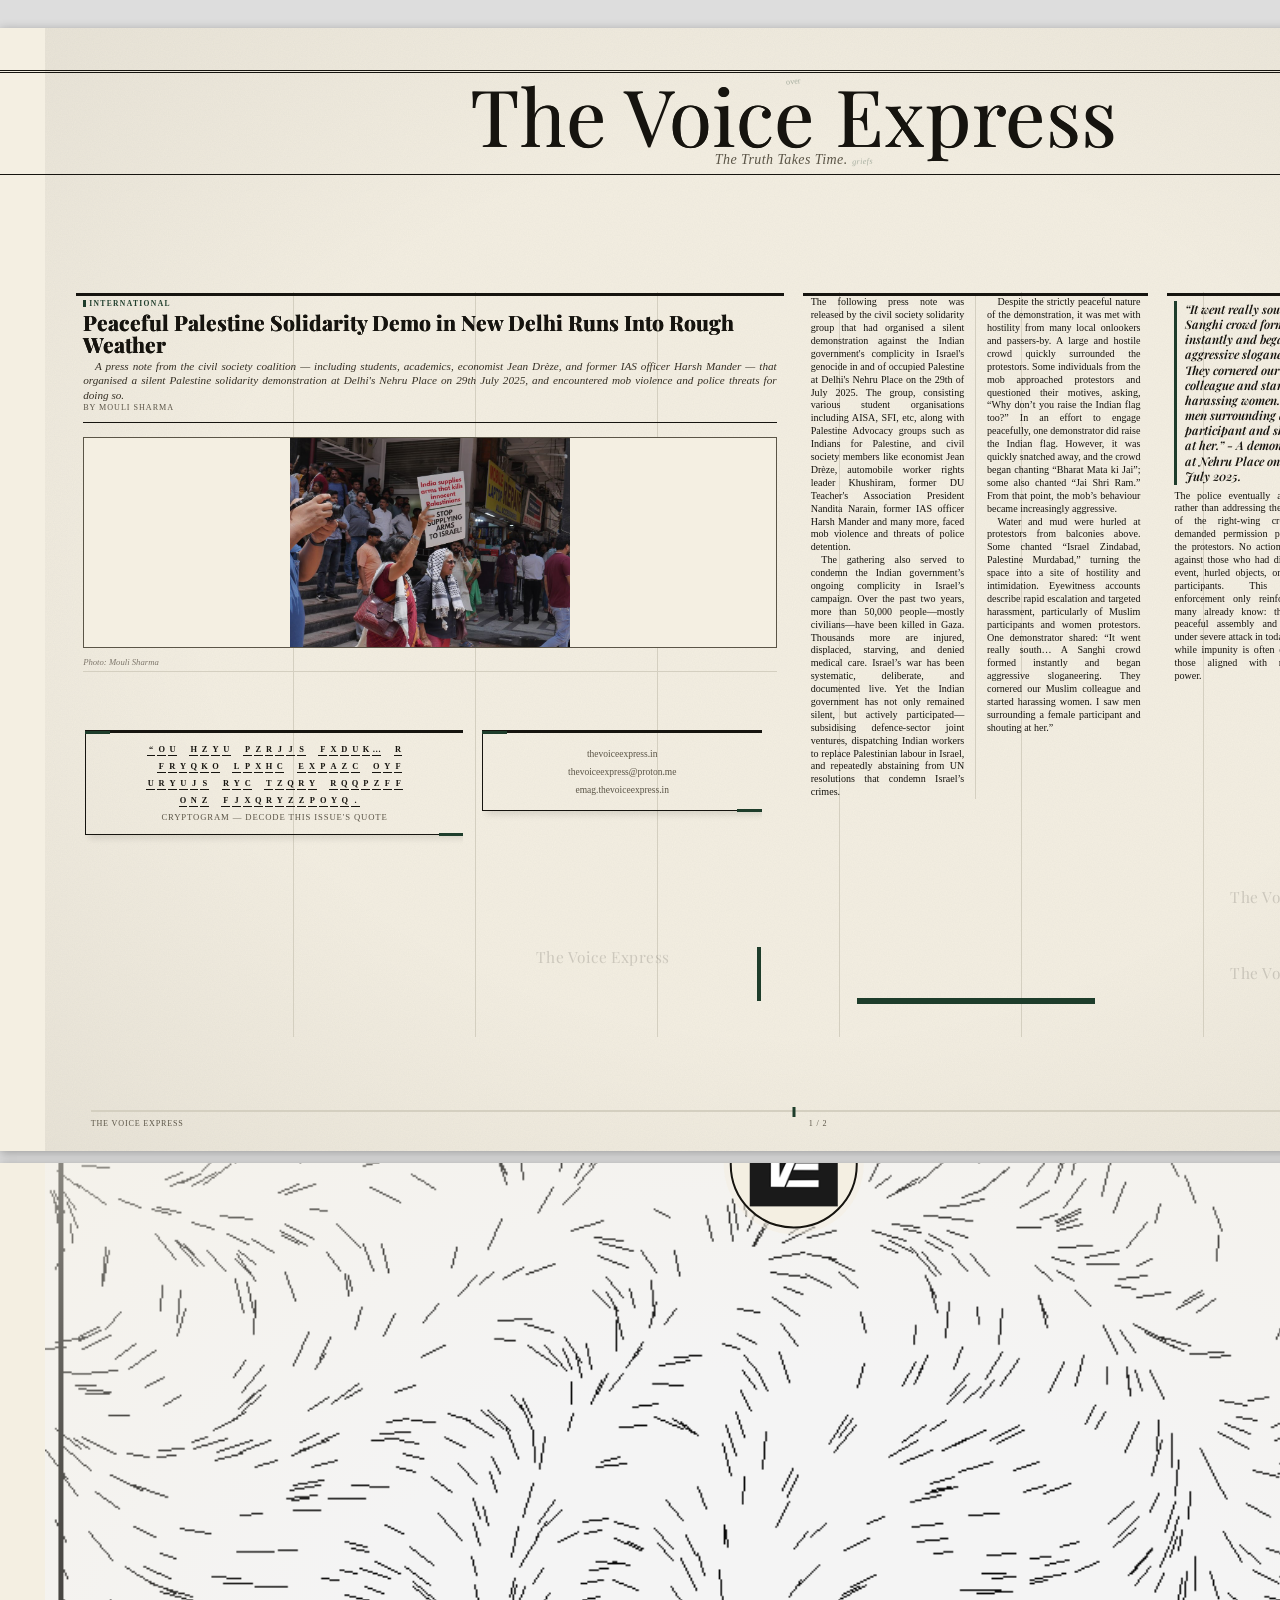
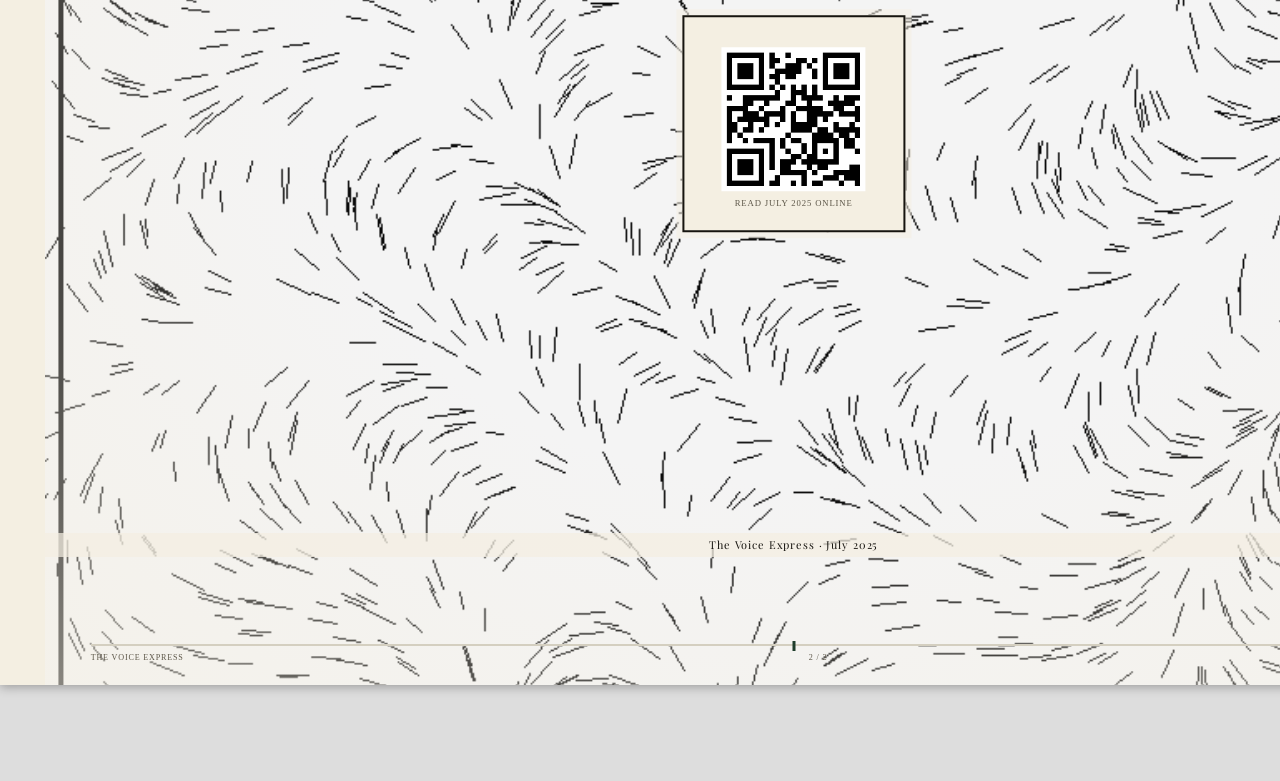
<file: static/media/broadsheet_2025_07.html>
<!doctype html><html><head><meta charset="utf-8"><title>The Voice Express - July 2025</title></head><body><style>
@import url('https://fonts.googleapis.com/css2?family=Playfair+Display:ital,wght@0,400;0,700;0,900;1,400;1,700&family=EB+Garamond:ital,wght@0,400;0,500;0,600;1,400&family=Montserrat:wght@300;400;600;700;800;900&family=Cormorant+Garamond:ital,wght@0,300;0,600;1,300;1,600&family=IBM+Plex+Mono:wght@300;400;500&display=swap');

@page { size:A4; margin:0 }
@media print {
  html,body { margin:0; padding:0; background:#fff }
  .page     { box-shadow:none!important; margin:0!important }
  .no-print { display:none!important }
  a         { color:inherit; text-decoration:none }
}
@media screen {
  body  { background:#1a1a1a; padding:2em 0 6em }
  .page { box-shadow:0 24px 80px rgba(0,0,0,.80), 0 2px 8px rgba(0,0,0,.35);
          margin:0 auto 3em;
          /* JS will apply transform:scale() to fit viewport — see scalePagesToFit() */
          transform-origin:top center }
}

*,*::before,*::after { box-sizing:border-box; margin:0; padding:0 }
html { font-size:10.5pt }

:root {
  --ink:    #0d0d0d;
  --paper:  #faf9f7;
  --warm:   #f0ece3;
  --mid:    #666;
  --lt:     #d8d4ce;
  --accent: #c8a84a;
  --ac:     var(--accent);
  --cov:    #000;
  --disp:   'Playfair Display', Georgia, serif;
  --serif:  'EB Garamond','Times New Roman',Georgia,serif;
  --corm:   'Cormorant Garamond', Georgia, serif;
  --sans:   'Montserrat',Helvetica,Arial,sans-serif;
  --mono:   'IBM Plex Mono','Courier New',Courier,monospace;
  --pad:    12mm 14mm 10mm 18mm;
  --gap:    2.6em;
  --gap3:   1.9em;
}

body { font-family:var(--serif); color:var(--ink) }
.no-print {
  position:fixed; bottom:1.5em; right:1.5em; z-index:9999; display:flex; gap:.5em;
}
.no-print button {
  background:#111; color:#fff; border:none; cursor:pointer;
  font-family:var(--mono); font-size:.62rem; text-transform:uppercase;
  letter-spacing:.1em; padding:.55em 1.2em; transition:background .2s;
}
.no-print button:hover { background:#333 }
.page {
  width:210mm; height:297mm; background:var(--paper);
  position:relative; overflow:hidden;
  page-break-after:always; break-after:page;
}

/* COVER */
.p-cov { background:#000; color:#f5f5f0; position:relative; overflow:hidden }
.cov-hero-bg {
  position:absolute; inset:0; width:100%; height:100%;
  object-fit:contain; object-position:center;
  filter:brightness(.45) saturate(.7); z-index:0;
}
/* No-crop zones: cover hero never repositioned or cropped — object-fit:contain always.
   Rule from PRODUCT_VISION §8: "The full image is always shown exactly as supplied." */
.cov-art {
  position:absolute; inset:0; z-index:2;
  display:flex; flex-wrap:wrap;
  align-content:center; justify-content:flex-start;
  gap:.1em .22em; padding:22mm 14mm 20mm; overflow:hidden;
}
.tw {
  display:inline-block; font-family:var(--disp); text-transform:uppercase;
  letter-spacing:.04em; line-height:1.06; transform-origin:center left;
}
.tw-xl { font-size:4.8em; font-weight:900; color:rgba(255,255,255,.92) }
.tw-lg { font-size:2.8em; font-weight:700; color:rgba(255,255,255,.65) }
.tw-md { font-size:1.55em; font-weight:500; color:rgba(255,255,255,.38) }
.tw-sm { font-size:.9em;   font-weight:400; color:rgba(255,255,255,.20) }
.tw-xs { font-size:.58em;  font-weight:300; color:rgba(255,255,255,.10) }
.cov-top {
  position:absolute; top:0; left:0; right:0; z-index:10;
  display:flex; align-items:center; gap:.7em; padding:7mm 14mm 5mm;
  border-bottom:2px solid rgba(255,255,255,.14);
  background:linear-gradient(180deg,rgba(0,0,0,.60) 0%,transparent 100%);
}
.cov-logo { height:24px; width:auto; flex-shrink:0 }
.cov-pub  {
  font-family:var(--sans); font-weight:800; font-size:.64em;
  text-transform:uppercase; letter-spacing:.24em; color:rgba(255,255,255,.55);
}
.cov-pip  { width:7mm; height:2.5px; background:var(--accent); flex-shrink:0 }
.cov-foot {
  position:absolute; bottom:0; left:0; right:0; z-index:10;
  padding:5mm 14mm 6mm; border-top:1px solid rgba(255,255,255,.14);
  background:linear-gradient(0deg,rgba(0,0,0,.75) 0%,transparent 100%);
  display:flex; justify-content:space-between; align-items:baseline;
}
.cov-foot-title {
  font-family:var(--disp); font-size:1.5em; font-weight:900;
  color:#fff; letter-spacing:-.01em; line-height:1; max-width:65%;
}
.cov-foot-meta {
  font-family:var(--mono); font-size:.46em; text-transform:uppercase;
  letter-spacing:.16em; color:rgba(255,255,255,.38); text-align:right;
}

/* MASTHEAD */
.p-dark {
  background:var(--ink); color:#f5f5f0; padding:var(--pad);
  display:flex; flex-direction:column;
}
.mast-panel { display:grid; grid-template-columns:1fr 1fr;
  gap:2em; flex:1; min-height:0 }
.mast-l,.mast-r { display:flex; flex-direction:column }
.mast-l > img {
  display:block; width:auto; height:auto;
  max-width:52mm; max-height:28mm;
  object-fit:contain; object-position:left center;
  flex:0 0 auto; opacity:.92;
}
.mast-pub  { font-family:var(--disp); font-size:2.4em; font-weight:900; color:#f5f5f0;
  letter-spacing:-.02em; margin-bottom:.1em }
.mast-tag  { font-family:var(--corm); font-style:italic; font-size:.9em;
  color:rgba(255,255,255,.42); margin-bottom:2em }
.mast-rule { height:1px; background:rgba(255,255,255,.15); margin:.8em 0 }
.mast-lbl  { font-family:var(--mono); font-size:.52em; text-transform:uppercase;
  letter-spacing:.2em; color:rgba(255,255,255,.3); margin-bottom:.35em }
.mast-val  { font-family:var(--sans); font-weight:600; font-size:.8em;
  color:rgba(255,255,255,.72); margin-bottom:.65em }
.mast-note { font-family:var(--serif); font-size:.83em; line-height:1.72;
  color:rgba(255,255,255,.58); flex:1 }
.mast-est  { position:absolute; bottom:10mm; right:10mm;
  font-family:var(--disp); font-size:9em; font-weight:900;
  color:rgba(255,255,255,.025); line-height:1; pointer-events:none }

/* FOUNDER'S NOTE */
.founders-wrap  { font-family:var(--serif); flex:1; overflow:hidden }
.founders-kicker {
  font-family:var(--mono); font-size:.58em; text-transform:uppercase;
  letter-spacing:.22em; color:rgba(255,255,255,.35); margin-bottom:.4em;
}
.founders-title {
  font-family:var(--disp); font-size:2.5em; font-style:italic; font-weight:700;
  color:#f5f5f0; line-height:1.1; margin-bottom:.4em; letter-spacing:-.02em;
}
.founders-rule  { border:none; border-top:2px solid rgba(255,255,255,.18); margin:0 0 1.6em }
.founders-body  { font-size:.88em; line-height:1.78; color:rgba(255,255,255,.82) }
.founders-body p{ margin-bottom:.9em; text-align:justify }
.founders-body > p:first-of-type::first-letter {
  float:left; font-family:var(--disp); font-size:4.5em; font-weight:900;
  line-height:.7; margin:.05em .08em 0 0; color:#fff;
}
.founders-body strong { color:#fff }
.founders-body em     { font-style:italic }
.founders-sig { margin-top:auto; padding-top:1.2em; border-top:1px solid rgba(255,255,255,.14) }
.founders-sig-name { font-family:var(--sans); font-weight:700; font-size:.76em;
  text-transform:uppercase; letter-spacing:.1em; color:#f5f5f0 }
.founders-sig-role { font-family:var(--corm); font-style:italic; font-size:.74em;
  color:rgba(255,255,255,.4); margin-top:.2em }

/* TABLE OF CONTENTS */
.p-toc {
  overflow:hidden; display:grid; grid-template-rows:auto auto 1fr;
}
.toc-banner {
  background:#0d0d0d; padding:8mm 16mm 7mm 20mm;
  display:flex; justify-content:space-between; align-items:flex-end; flex-shrink:0;
}
.toc-banner-head {
  font-family:var(--disp); font-size:3.2em; font-weight:900;
  color:#fff; letter-spacing:-.03em; line-height:1;
}
.toc-banner-meta {
  font-family:var(--mono); font-size:.48em; text-transform:uppercase;
  letter-spacing:.14em; color:rgba(255,255,255,.4); text-align:right; line-height:1.6;
}
.toc-subbar { background:var(--ac,var(--accent)); height:3px; flex-shrink:0 }
.toc-body {
  padding:5mm 16mm 8mm 20mm; overflow:hidden;
  display:grid; grid-template-columns:58% 42%; gap:0 6mm; align-content:start;
}
.toc-featured { display:flex; flex-direction:column; gap:4mm; overflow:hidden }
.toc-feat-item {
  display:grid; grid-template-columns:22mm 1fr; gap:3mm; align-items:start;
  padding-bottom:3.5mm; border-bottom:1px solid var(--lt); break-inside:avoid;
}
.toc-feat-item:last-child { border-bottom:none }
.toc-feat-thumb { width:22mm; height:16mm; overflow:hidden; flex-shrink:0 }
.toc-feat-thumb img {
  width:100%; height:100%; object-fit:cover; object-position:center 20%;
  filter:grayscale(8%) contrast(1.08);
}
.toc-feat-thumb-ph {
  width:100%; height:100%; background:var(--warm);
  display:flex; align-items:center; justify-content:center;
  font-family:var(--mono); font-size:.38em; color:var(--mid); text-transform:uppercase;
}
.toc-feat-n {
  font-family:var(--disp); font-size:2.2em; font-weight:900;
  color:var(--ac,var(--accent)); line-height:1; margin-bottom:.12em; display:block;
}
.toc-feat-beat {
  font-family:var(--mono); font-size:.42em; text-transform:uppercase;
  letter-spacing:.11em; color:var(--mid); margin-bottom:.18em;
}
.toc-feat-ttl {
  font-family:var(--disp); font-size:.95em; font-weight:700;
  line-height:1.22; margin-bottom:.14em;
}
.toc-feat-au {
  font-family:var(--corm); font-style:italic; font-size:.74em; color:var(--mid);
}
.toc-feat-ex {
  font-family:var(--serif); font-size:.7em; color:var(--mid);
  line-height:1.45; overflow:hidden;
  display:-webkit-box; -webkit-line-clamp:2; -webkit-box-orient:vertical;
}
.toc-compact { display:flex; flex-direction:column; overflow:hidden;
  border-left:1px solid var(--lt); padding-left:4mm }
.toc-compact-head {
  font-family:var(--mono); font-size:.48em; text-transform:uppercase;
  letter-spacing:.18em; color:var(--mid); margin-bottom:2.5mm; padding-bottom:1.5mm;
  border-bottom:1px solid var(--lt);
}
.toc-compact-item {
  display:grid; grid-template-columns:6mm 1fr; gap:2mm; align-items:baseline;
  padding:1.8mm 0; border-bottom:.5px solid var(--lt); break-inside:avoid;
}
.toc-compact-n {
  font-family:var(--mono); font-size:.46em; font-weight:700;
  color:var(--ac,var(--accent)); text-align:right; line-height:1.5;
}
.toc-compact-ttl {
  font-family:var(--disp); font-size:.78em; font-weight:700; line-height:1.22;
}
.toc-compact-beat {
  font-family:var(--mono); font-size:.42em; text-transform:uppercase;
  letter-spacing:.08em; color:var(--mid); margin-top:.08em;
}

/* ARTICLE TITLE PAGE */
.p-art-title {
  background:var(--ink); color:#f5f5f0; position:relative; overflow:hidden;
  display:flex; flex-direction:column; padding:var(--pad); justify-content:flex-end;
}
.art-title-num {
  position:absolute; right:10mm; top:6mm; font-family:var(--disp);
  font-size:26em; font-weight:900; color:rgba(255,255,255,.04);
  line-height:1; pointer-events:none; letter-spacing:-.05em;
}
.art-title-pip { width:14mm; height:4px; background:var(--ac,var(--accent));
  margin-bottom:.9em; flex-shrink:0 }
.art-title-badge {
  display:flex; align-items:center; gap:.7em; margin-bottom:.6em;
  flex-wrap:wrap; flex-shrink:0;
}
.art-title-sect {
  background:var(--ac,var(--accent)); color:#000;
  font-family:var(--sans); font-size:.44em; font-weight:800;
  text-transform:uppercase; letter-spacing:.2em; padding:.22em .7em;
}
.art-title-cat {
  font-family:var(--mono); font-size:.48em; text-transform:uppercase;
  letter-spacing:.12em; color:rgba(255,255,255,.45);
}
.art-title-h1 {
  font-family:var(--disp); font-size:3.2em; font-weight:900;
  line-height:1.06; letter-spacing:-.025em; color:#fff;
  margin-bottom:.38em; hyphens:auto; overflow-wrap:break-word; flex-shrink:0;
}
.art-title-deck {
  font-family:var(--corm); font-size:1.05em; font-style:italic;
  color:rgba(255,255,255,.72); line-height:1.55; margin-bottom:.7em;
  border-left:3px solid var(--ac,var(--accent)); padding-left:.85em;
  max-width:38em; flex-shrink:0;
}
.art-title-byline {
  font-family:var(--mono); font-size:.52em; text-transform:uppercase;
  letter-spacing:.1em; color:rgba(255,255,255,.38); flex-shrink:0;
}
.art-title-byline strong {
  color:rgba(255,255,255,.8); font-family:var(--sans); font-weight:700;
  text-transform:none; letter-spacing:.04em;
}

/* ARTICLE BLEED COVER */
.p-art-bleed { background:#000; position:relative; overflow:hidden }
.art-bleed-bg {
  position:absolute; inset:0; width:100%; height:100%;
  object-fit:contain; object-position:center;
  filter:brightness(.78) saturate(.86) contrast(1.05); z-index:1;
}
.art-bleed-top-scrim {
  position:absolute; top:0; left:0; right:0; height:45%;
  background:linear-gradient(180deg,rgba(0,0,0,.55) 0%,transparent 100%);
  z-index:2; pointer-events:none;
}
.art-bleed-scrim {
  position:absolute; bottom:0; left:0; right:0; height:52%;
  background:linear-gradient(0deg,rgba(0,0,0,.94) 0%,rgba(0,0,0,.78) 38%,
    rgba(0,0,0,.40) 68%,transparent 100%);
  z-index:2; pointer-events:none;
}
.art-bleed-num {
  position:absolute; right:10mm; top:6mm; z-index:3; font-family:var(--disp);
  font-size:18em; font-weight:900; color:rgba(255,255,255,.14);
  line-height:1; letter-spacing:-.06em; pointer-events:none;
}
.art-bleed-badge {
  position:absolute; top:10mm; left:20mm; z-index:3;
  display:flex; align-items:center; gap:.6em;
}
.art-bleed-sect-tag {
  font-family:var(--sans); font-size:.44em; font-weight:800;
  text-transform:uppercase; letter-spacing:.2em;
  background:var(--ac,var(--accent)); color:#000; padding:.22em .7em;
}
.art-bleed-cat-tag {
  font-family:var(--mono); font-size:.44em; text-transform:uppercase;
  letter-spacing:.12em; color:rgba(255,255,255,.55);
}
.art-bleed-content {
  position:absolute; bottom:0; left:0; right:0; z-index:3;
  padding:0 18mm 14mm 20mm;
}
.art-bleed-pip { width:14mm; height:3px; background:var(--ac,var(--accent));
  margin-bottom:1em; display:block; }
.art-bleed-h1 {
  font-family:var(--disp); font-size:3.8em; font-weight:900;
  line-height:1.04; letter-spacing:-.03em; color:#fff;
  margin-bottom:.3em; hyphens:auto; overflow-wrap:break-word;
  text-shadow:0 2px 24px rgba(0,0,0,.30);
}
.art-bleed-deck {
  font-family:var(--corm); font-size:1.08em; font-style:italic;
  color:rgba(255,255,255,.78); line-height:1.52; margin-bottom:.45em;
  max-width:38em; text-shadow:0 1px 8px rgba(0,0,0,.25);
}
.art-bleed-byline {
  font-family:var(--mono); font-size:.48em;
  text-transform:uppercase; letter-spacing:.12em; color:rgba(255,255,255,.42);
  border-top:1px solid rgba(255,255,255,.22); padding-top:.6em;
  display:flex; justify-content:space-between; align-items:center;
  flex-wrap:wrap; gap:.3em;
}
.art-bleed-byline strong {
  color:rgba(255,255,255,.78); font-family:var(--sans); font-weight:600;
  text-transform:none; letter-spacing:.04em;
}

/* BODY PAGES */
.p-body {
  padding:var(--pad); display:flex; flex-direction:column;
  border-top:3px solid var(--ac,var(--accent));
}
.body-run {
  display:flex; justify-content:space-between; align-items:center;
  border-bottom:1px solid var(--lt); padding-bottom:.3em; margin-bottom:.65em;
  flex-shrink:0;
}
.body-run-pub   { font-family:var(--mono); font-size:.5em; text-transform:uppercase;
  letter-spacing:.14em; color:var(--mid) }
.body-run-title { font-family:var(--mono); font-size:.5em; color:var(--mid);
  overflow:hidden; text-overflow:ellipsis; white-space:nowrap; max-width:60% }
.body-run-pg    { font-family:var(--mono); font-size:.5em;
  color:var(--ac,var(--accent)); font-weight:700 }

/* Column containers */
.cols-1 { flex:1; overflow:hidden; font-size:1em; line-height:1.75;
  text-align:justify; hyphens:auto; orphans:4; widows:4 }
.cols-2 {
  flex:1; overflow:hidden;
  column-count:2; column-gap:var(--gap); column-rule:.5px solid var(--lt);
  column-fill:auto;
  font-size:1em; line-height:1.72;
  text-align:justify; hyphens:auto; orphans:4; widows:4;
}
.cols-3 {
  flex:1; overflow:hidden;
  column-count:3; column-gap:var(--gap3); column-rule:.5px solid var(--lt);
  column-fill:auto;
  font-size:.9em; line-height:1.68;
  text-align:justify; hyphens:auto; orphans:4; widows:4;
}
.cols-1>*:first-child,.cols-2>*:first-child,.cols-3>*:first-child { margin-top:0 }
.cols-1 p,.cols-2 p,.cols-3 p { margin:0 0 .85em }
.cols-1 p+p,.cols-2 p+p,.cols-3 p+p { text-indent:1.3em; margin-top:-.1em; margin-bottom:0 }
.cols-2 p,.cols-3 p { break-inside:avoid-column; page-break-inside:avoid }
.cols-2 blockquote,.cols-3 blockquote { break-inside:avoid-column }
.drop-cap::first-letter {
  float:left; font-family:var(--disp); font-size:4.8em; font-weight:900;
  line-height:.68; margin:.04em .08em 0 0; color:var(--ac,var(--ink));
}
.cols-1 h2,.cols-2 h2,.cols-3 h2 {
  font-family:var(--disp); font-size:1.35em; font-weight:700;
  margin:1.4em 0 .45em; padding-bottom:.2em;
  border-bottom:2.5px solid var(--ac,var(--ink)); break-after:avoid;
}
.cols-1 h3,.cols-2 h3,.cols-3 h3 {
  font-family:var(--disp); font-size:1.08em; font-weight:700; margin:1.4em 0 .35em;
}
.cols-1 a,.cols-2 a,.cols-3 a { color:var(--ink) }
.cols-1 ul,.cols-2 ul,.cols-3 ul,
.cols-1 ol,.cols-2 ol,.cols-3 ol { margin:.2em 0 .85em 1.6em }
.cols-1 li,.cols-2 li,.cols-3 li { margin-bottom:.32em }
.cols-1 strong,.cols-2 strong,.cols-3 strong { font-weight:600 }
.cols-1 hr,.cols-2 hr,.cols-3 hr { border:none; margin:1.4em 0 }
.cols-1 hr::after,.cols-2 hr::after,.cols-3 hr::after {
  content:"\2014\00a0\00a7\00a0\2014"; display:block; text-align:center;
  font-family:var(--mono); font-size:.76em; color:var(--lt); letter-spacing:.35em;
}
/* Semantic text roles */
[data-text-role="lede"]    { column-span:all; font-size:1.08em; margin-bottom:.85em;
  border-bottom:1.5px solid var(--ac,var(--accent)); padding-bottom:.6em }
[data-text-role="dateline"]{ font-family:var(--mono); font-size:.68em;
  text-transform:uppercase; letter-spacing:.1em; color:var(--mid);
  text-indent:0!important; margin-bottom:.6em; }
[data-text-role="testimony"]{ font-style:italic;
  border-left:2px solid var(--ac,var(--accent)); padding-left:.7em }
[data-text-role="resolution"]{ font-style:italic; font-weight:500 }
[data-text-role="note"]    { font-family:var(--mono); font-size:.72em; color:var(--mid) }
[data-text-role="scene"]   { font-style:italic }
/* Interview Q/A */
.iq {
  font-family:var(--sans); font-size:.74em; font-weight:700;
  text-transform:uppercase; letter-spacing:.1em;
  color:var(--ac,var(--accent)); margin:1.4em 0 .26em; text-indent:0!important;
}
.ia {
  font-family:var(--corm); font-size:1em; line-height:1.72;
  margin:0 0 .5em; text-indent:0!important;
}
/* Fit helpers */
.fit-tight   { font-size:.94em; line-height:1.66 }
.fit-tighter { font-size:.86em; line-height:1.58 }
.fit-min     { font-size:.78em; line-height:1.50 }
.cite-ref { font-family:var(--mono); font-size:.6em; vertical-align:super;
  color:var(--ac,var(--accent)); letter-spacing:0 }

/* FIGURES */
.art-fig {
  display:block; margin:.8em 0 1em;
  break-inside:avoid; page-break-inside:avoid; text-align:center;
}
.art-fig-full { column-span:all }
.art-fig-sm   { max-width:52%; margin-left:auto; margin-right:auto }
.art-fig-md   { max-width:80%; margin-left:auto; margin-right:auto }
.art-fig img {
  width:auto; max-width:100%; height:auto; max-height:128mm;
  display:inline-block; object-fit:contain;
  filter:grayscale(4%) contrast(1.04); outline:1px solid rgba(0,0,0,.05);
}
.art-fig figcaption,
.cols-1 figcaption,.cols-2 figcaption,.cols-3 figcaption {
  font-family:var(--mono); font-size:.52em; text-transform:uppercase;
  letter-spacing:.08em; color:var(--mid); margin:.35em 0 .45em;
  display:flex; justify-content:space-between; align-items:baseline; text-align:left;
}
.art-fig figcaption::before { content:'▸'; font-size:.75em; opacity:.35; margin-right:.4em; flex-shrink:0 }

/* ── Photo story: 3-column page-break-aware grid ─────────────────────────────
   One .pg-grid per page, containing .pg-row divs.  Each row holds exactly 3
   .pg-cell divs (last row padded with .pg-cell-empty spacers if needed).
   Row heights are computed in Python (col_width ÷ max_aspect, clamped) and
   stored as inline height on .pg-img-box so the box never overflows.
   break-inside:avoid on .pg-row prevents any row from being split across
   a CSS column or print page-break.
   object-fit:contain — editorial photographs are never cropped.           */

.p-photo-story {
  /* inherits p-body: padding var(--pad), flex-direction:column,
     border-top:3px solid var(--ac) */
}
.ps-intro {
  font-family:var(--serif); font-size:.86em; line-height:1.58;
  color:var(--ink); margin-bottom:5mm; padding-bottom:3mm;
  border-bottom:1px solid var(--lt); flex-shrink:0; overflow:hidden;
}
.ps-intro p { margin:0 0 .45em!important; text-indent:0!important; font-style:italic }

/* Grid container: flex-column, gap between rows only (no CSS columns). */
.pg-grid {
  flex:1; display:flex; flex-direction:column;
  gap:3mm; overflow:hidden;
}
/* Each row: 3-column equal grid, no wrap. break-inside keeps row intact. */
.pg-row {
  display:grid; grid-template-columns:repeat(3,1fr);
  gap:3mm; flex-shrink:0;
  break-inside:avoid; page-break-inside:avoid;
}
/* Cell: clips content to its box; min-width:0 prevents grid blowout. */
.pg-cell { overflow:hidden; min-width:0; }
.pg-cell-empty { background:transparent; }
/* Image box: fixed height from inline style; contains image with no crop. */
.pg-img-box {
  overflow:hidden; width:100%;
  background:var(--paper);
}
.pg-img-box img {
  width:100%; height:100%; display:block;
  object-fit:contain; object-position:center;
}
/* Caption: single line below cell, mono small-caps style. */
.pg-cap {
  font-family:var(--mono); font-size:.44em; text-transform:uppercase;
  letter-spacing:.06em; color:var(--mid); padding:.18em 0;
  line-height:1.3; overflow:hidden; text-overflow:ellipsis; white-space:nowrap;
}

/* ── Legacy pe-* selectors kept for inline pe-row blocks in body pages ──── */
.pe-row  { display:flex; gap:3px; margin-bottom:3px;
  break-inside:avoid; page-break-inside:avoid; flex-shrink:0 }
.pe-cell { flex-shrink:0; overflow:hidden; display:flex; flex-direction:column }
.pe-img-box { overflow:hidden; width:100%; flex-shrink:0; background:var(--paper) }
.pe-img-box img { width:100%; height:100%; display:block;
  object-fit:contain; object-position:center }
.pe-cap {
  font-family:var(--mono); font-size:.48em; text-transform:uppercase;
  letter-spacing:.06em; color:var(--mid); padding:.22em 0 0;
  line-height:1.38; flex-shrink:0;
}

/* EQUAL-HEIGHT PHOTO GROUPS */
.eg-group { column-span:all; margin:1.2em 0 1.6em; break-inside:avoid }
.eg-rows  { display:flex; flex-direction:column; gap:3px }
.eg-row   { display:flex; gap:3px; align-items:stretch }
.eg-cell  { overflow:hidden; display:flex; flex-direction:column; flex-shrink:0 }
.eg-img-box { overflow:hidden; width:100%; flex-shrink:0; background:var(--paper) }
.eg-img-box img { width:100%; height:100%; display:block;
  object-fit:contain; object-position:center }
.eg-cap { font-family:var(--mono); font-size:.48em; text-transform:uppercase;
  letter-spacing:.06em; color:var(--mid); padding:.2em 0; line-height:1.3 }
.eg-group-captioned { display:grid; grid-template-columns:1fr auto; gap:6mm; align-items:start }
.eg-float-cap {
  width:26mm; padding:.6em; border-left:3px solid var(--ac,var(--accent));
  background:var(--warm); break-inside:avoid;
}
.eg-float-cap p { font-family:var(--corm); font-style:italic; font-size:.78em;
  line-height:1.5; color:var(--ink) }
.eg-float-cap-bar { display:block; width:12mm; height:2px;
  background:var(--ac,var(--accent)); margin-bottom:.5em }

/* BSP COLLAGE */
.bsp-collage {
  position:relative; width:100%; column-span:all;
  overflow:hidden; margin:1.2em 0 1.6em; break-inside:avoid;
}
.bsp-cell {
  position:absolute; overflow:hidden;
  outline:2px solid var(--paper);
}
.bsp-cell img { width:100%; height:100%; object-fit:cover; display:block }
/* Empty partition — paper-white negative space. The outline colour matches
   the page background so the gap between cells and the empty cell blend
   into one clean white margin. No border, no background texture. */
.bsp-empty {
  background:var(--paper);
  outline-color:var(--paper);
}
.bsp-cap {
  position:absolute; bottom:0; left:0; right:0; padding:.25em .4em;
  font-family:var(--mono); font-size:.44em; text-transform:uppercase;
  letter-spacing:.05em; color:#fff;
  background:linear-gradient(0deg,rgba(0,0,0,.68) 0%,transparent 100%);
}

/* ── PhotoCollage-style column-greedy-fill mosaic ────────────────────────── */
/* Phase A: greedy column fill, wide images span 2 cols.                      */
/* Phase B: per-column scale to equalize heights → clean rectangular collage. */
/* object-fit:cover — mosaic tiles fill their rectangle; editorial cropping.  */
.msnry-collage {
  position:relative; overflow:hidden; /* clip at 174mm — prevents bleed past page margin */
  column-span:all;                    /* escape cols-2/cols-3 context; cells use 174mm coords */
  break-inside:avoid; page-break-inside:avoid;
  margin:8mm 0 10mm; width:174mm;
}
.msnry-cell {
  position:absolute; overflow:hidden;
  outline:1.5px solid rgba(255,255,255,.9);
  box-shadow:0 1px 4px rgba(0,0,0,.12);
}
.msnry-cell img { width:100%; height:100%; display:block; object-fit:cover; object-position:center }
.msnry-cap {
  position:absolute; bottom:0; left:0; right:0; padding:.22em .36em;
  font-family:var(--mono); font-size:.42em; text-transform:uppercase;
  letter-spacing:.06em; color:rgba(255,255,255,.9); line-height:1.3;
  background:linear-gradient(0deg,rgba(0,0,0,.72) 0%,transparent 100%);
}

/* ── Sequence / time-series panels ─────────────────────────────────────── */
/* Alternating left/right immersive panels: image 62% width, caption 38%.  */
/* object-fit:contain — never crop; dark background absorbs letterbox bars. */
.seq-panels { column-span:all; margin:2mm 0 4mm }
/* No break-inside on container — paginator now splits panels to individual blocks,
   so each .seq-panels wrapper holds exactly one panel and flows naturally. */
.seq-panel {
  display:flex; align-items:stretch; gap:0;
  margin-bottom:0; break-inside:avoid; page-break-inside:avoid;
  border:0.5px solid var(--lt);
}
.seq-panel.alt { flex-direction:row-reverse }
.seq-panel-img {
  flex:0 0 62%; position:relative; overflow:hidden;
  background:#0a0a0a;
}
.seq-panel-img img {
  position:absolute; inset:0; width:100%; height:100%;
  object-fit:contain; display:block; background:#0a0a0a;
}
.seq-panel-text {
  flex:1; display:flex; flex-direction:column;
  justify-content:flex-end; padding:4.5mm 5mm 4.5mm 5.5mm;
  background:var(--paper); position:relative;
  border-left:2px solid var(--ac,var(--accent));
}
.seq-panel.alt .seq-panel-text {
  padding:4.5mm 5.5mm 4.5mm 5mm;
  border-left:none; border-right:2px solid var(--ac,var(--accent));
}
.seq-panel-num {
  position:absolute; top:3.5mm;
  font-family:var(--mono); font-size:.5em; letter-spacing:.14em;
  color:var(--ac,var(--accent)); text-transform:uppercase; opacity:.75;
}
.seq-panel:not(.alt) .seq-panel-num { right:4.5mm }
.seq-panel.alt           .seq-panel-num { left:4.5mm }
.seq-panel-caption {
  font-family:var(--body); font-size:.76em; line-height:1.62;
  color:var(--ink); margin-top:auto; padding-top:2.5mm;
  border-top:0.5px solid var(--lt);
}
.seq-panel-caption:empty { display:none }
.seq-panel-caption p { margin:0; text-indent:0!important }

/* ── Crowd / panoramic group ──────────────────────────────────────────────── */
.crowd-group { column-span:all; margin:1.2em 0 1.6em; break-inside:avoid }
.crowd-group .pe-img-box { background:#111 }   /* dark bg suits crowd shots */
.crowd-group .pe-img-box img { object-position:center center }

/* ── Lede column-span wrapper ─────────────────────────────────────────────── */
/* Wrapping the lede <p> in a div makes column-span:all reliable cross-browser */
.lede-span {
  column-span:all; font-size:1.1em; line-height:1.68;
  margin-bottom:.9em; padding-bottom:.65em;
  border-bottom:1.5px solid var(--ac,var(--accent));
}
.lede-span p { margin:0!important; text-indent:0!important;
  font-family:var(--serif); font-weight:400 }

/* ── Semantic text roles ──────────────────────────────────────────────────── */
.role-dateline {
  font-family:var(--mono)!important; font-size:.68em!important;
  text-transform:uppercase; letter-spacing:.1em; color:var(--mid);
  text-indent:0!important; margin-bottom:.6em!important;
}
.role-testimony {
  font-style:italic; border-left:2px solid var(--ac,var(--accent));
  padding-left:.75em; margin:.4em 0 .7em!important;
  text-indent:0!important; color:#1a1a1a;
}
.role-scene {
  font-style:italic; color:#2a2a2a;
  padding:.3em 0 .3em .8em;
  border-left:1.5px solid var(--lt);
  text-indent:0!important; margin:.5em 0 .7em!important;
}
.role-resolution {
  font-style:italic; font-weight:500;
  text-align:right; color:#2a2a2a;
  text-indent:0!important; margin:.6em 0!important;
  padding-top:.5em; border-top:1px solid var(--lt);
}
.role-note {
  font-family:var(--mono)!important; font-size:.68em!important;
  color:var(--mid); text-indent:0!important;
  padding:.2em .5em; border-left:2px solid var(--lt);
  margin:.4em 0!important;
}
.role-context {
  font-weight:500; font-size:1.02em;
  text-indent:0!important; margin-bottom:.65em!important;
}

/* ── Section dividers ─────────────────────────────────────────────────────── */
.section-divider {
  column-span:all; display:flex; align-items:center; gap:3mm;
  margin:1.5em 0 1em; break-after:avoid;
}
.section-divider-rule {
  flex:1; height:1px; background:var(--lt);
}
.section-divider-label {
  font-family:var(--mono); font-size:.48em; text-transform:uppercase;
  letter-spacing:.2em; color:var(--ac,var(--accent)); white-space:nowrap;
  padding:0 .4em;
}
/* Numeric chapter markers (data-section-index="1", "2", …) */
.section-chapter-num {
  column-span:all; font-family:var(--disp); font-size:4.5em; font-weight:900;
  color:var(--ac,var(--accent)); opacity:.15; line-height:1;
  margin:.3em 0 -.1em; pointer-events:none; user-select:none;
}

/* ── Article end marks ────────────────────────────────────────────────────── */
.art-end-mark {
  column-span:all; text-align:center; font-size:.72em;
  color:var(--ac,var(--accent)); margin:1.2em 0 .3em;
  letter-spacing:.1em;
}
.art-end-mark--diamond { font-size:.62em; letter-spacing:.3em }
.art-end-mark--dash    { font-size:1.1em; letter-spacing:.5em; opacity:.6 }
.art-end-mark--square  { font-size:.55em; letter-spacing:.4em }
.art-end-mark--bullet  { font-size:.9em;  letter-spacing:.4em }

/* IMAGE + PROSE INLINE BLOCKS */
.img-para-stacked {
  break-inside:avoid; page-break-inside:avoid;
  margin:.8em 0 1.2em;
}
.img-para-stacked > .img-para-fig { margin:0 0 .55em; }
.img-para-stacked > .img-para-text,
.img-para-side > .img-para-text { font-size:.93em; line-height:1.70; }
.img-para-text p { text-indent:0!important; margin:0 0 .55em!important; break-inside:avoid-column }
.img-para-text p + p { text-indent:0!important; margin-top:.25em!important; }
.img-para-text.fit-tight  { font-size:.84em; line-height:1.62 }
.img-para-text.fit-tighter{ font-size:.76em; line-height:1.54 }
.img-para-text.fit-min    { font-size:.68em; line-height:1.46 }
.img-float-wrap {
  overflow:hidden; margin:.6em 0 1em; clear:both;
  break-inside:avoid; page-break-inside:avoid;
}
.img-float {
  float:left; width:40%; margin:0 3.5mm .5em 0;
  break-inside:avoid; page-break-inside:avoid;
}
.img-float-wrap.alt .img-float { float:right; margin:0 0 .5em 3.5mm; }
.img-float-clear { clear:both; display:block; height:0; }
.img-float figcaption { font-size:.82em; }

/* EDITORIAL PHOTO GRID (compact body groups) */
.editorial-photo-grid { column-span:all; margin:1em 0 1.4em; break-inside:avoid }
.editorial-photo-grid .pe-row { margin-bottom:3px }

/* IMMERSIVE SPLIT */
.semantic-article-section { break-inside:avoid; page-break-inside:avoid }
.semantic-photo-narrative {
  column-span:all; display:grid; grid-template-columns:minmax(0,52%) minmax(0,48%);
  gap:5mm; margin:.9em 0 1.2em; padding:4mm;
  border:1px solid rgba(0,0,0,.12);
  background:linear-gradient(90deg,var(--ac,var(--accent)) 0 1.8mm,transparent 1.8mm),
             linear-gradient(180deg,rgba(0,0,0,.035),transparent 42%);
  break-inside:avoid; page-break-inside:avoid; align-items:start; position:relative;
}
.semantic-photo-narrative::after {
  content:""; position:absolute; right:3mm; bottom:3mm; width:20mm; height:20mm;
  border-right:1px solid var(--ac,var(--accent));
  border-bottom:1px solid var(--ac,var(--accent)); opacity:.5;
}
.immersive-split { break-inside:avoid; page-break-inside:avoid; }
.immersive-split.semantic-photo-card { column-span:all; }
.immersive-split.semantic-photo-narrative,
.immersive-split.semantic-photo-card,
.immersive-split.img-para-side {
  display:grid; grid-template-columns:minmax(0,1fr) minmax(38mm,.82fr);
  align-items:center; gap:7mm;
}
.immersive-split.alt {
  grid-template-columns:minmax(38mm,.82fr) minmax(0,1fr);
}
.immersive-split.alt .semantic-photo-media,
.immersive-split.alt > figure,
.immersive-split.alt > .img-para-fig,
.immersive-split.alt > .art-fig { grid-column:2 }
.immersive-split.alt .semantic-photo-prose,
.immersive-split.alt > .img-para-text,
.immersive-split.alt > .semantic-photo-caption,
.immersive-split.alt > .geo-callout { grid-column:1; grid-row:1 }
.immersive-split img { width:100%; height:auto; max-height:155mm; object-fit:contain }
.immersive-split .semantic-photo-prose,
.immersive-split > .img-para-text {
  position:relative; align-self:center; padding:5mm 0 5mm 5mm;
  border-left:1px solid var(--ac,var(--accent));
}
.immersive-split.alt .semantic-photo-prose,
.immersive-split.alt > .img-para-text {
  padding:5mm 5mm 5mm 0; border-left:none;
  border-right:1px solid var(--ac,var(--accent));
}
.semantic-photo-prose { font-size:.92em; line-height:1.72; color:#191919 }
.semantic-photo-prose p { text-indent:0!important; margin:0 0 .75em!important }
.semantic-photo-media img,.semantic-photo-unit img {
  width:100%; height:auto; max-height:135mm; object-fit:contain; display:block;
}
.semantic-photo-unit { column-span:all; margin:.8em 0 1em;
  break-inside:avoid; page-break-inside:avoid }
.semantic-photo-card {
  position:relative; display:grid;
  grid-template-columns:minmax(0,62%) minmax(36mm,1fr);
  gap:5mm; padding:3mm; border:1px solid rgba(0,0,0,.1); background:#fbfaf7;
}
.semantic-photo-card.photo-card-compact {
  grid-template-columns:minmax(0,44%) minmax(0,1fr)!important;
  padding:3mm!important; margin:1em 0 1.2em;
}
.semantic-photo-caption {
  font-family:var(--mono); font-size:.5em; line-height:1.45; text-transform:uppercase;
  letter-spacing:.07em; color:var(--mid); margin:.35em 0 0; text-indent:0!important;
}

/* GEO-CALLOUT */
.geo-callout { position:relative; margin:.55em 0 0; padding:3.3mm 4mm 3mm 5mm;
  min-height:18mm; break-inside:avoid }
.geo-callout::before {
  content:""; position:absolute; left:-5mm; top:50%; width:5mm;
  border-top:1px solid var(--ac,var(--accent));
}
.geo-callout::after {
  content:""; position:absolute; left:-5.7mm; top:calc(50% - 1.2mm);
  width:2.4mm; height:2.4mm; border-radius:50%; background:var(--ac,var(--accent));
}
.geo-callout-lines { position:absolute; inset:0; width:100%; height:100%;
  pointer-events:none }
.geo-callout-lines path { fill:none; stroke:var(--ac,var(--accent));
  stroke-width:1.2; opacity:.25; }
.geo-callout p { font-family:var(--corm); font-style:italic; font-size:.82em;
  line-height:1.55; position:relative; z-index:1; }

/* PULL QUOTES */
.pq { break-inside:avoid; page-break-inside:avoid; margin:1.4em 0 1.8em }
.pq-text { font-family:var(--disp); line-height:1.35 }
.pq-cite { font-family:var(--mono); font-size:.52em; text-transform:uppercase;
  letter-spacing:.1em; color:var(--mid); margin-top:.5em }
/* Style 1: Classic */
.pq-classic { padding-left:1em; border-left:3px solid var(--ac,var(--accent));
  position:relative }
.pq-classic .pq-mark {
  font-family:var(--disp); font-size:5em; font-weight:900; line-height:.5;
  color:var(--ac,var(--accent)); opacity:.10; position:absolute;
  top:.15em; left:-.12em; pointer-events:none; user-select:none;
}
/* Style 2: Dark authority bar */
.pq-dark { column-span:all; padding:1em 0 .8em;
  border-top:5px solid var(--ac,var(--accent)); position:relative; overflow:hidden }
.pq-dark::before {
  content:'"'; font-family:var(--disp); font-size:9em; line-height:.6;
  font-weight:900; color:rgba(0,0,0,.08); position:absolute; top:-.1em; left:-.05em;
  pointer-events:none; user-select:none;
}
.pq-dark .pq-text { font-size:1.22em; font-weight:700; position:relative; z-index:1 }
/* Style 3: Hanging glyph */
.pq-hang { display:flex; gap:.6em; align-items:flex-start }
.pq-hang-glyph {
  font-family:var(--disp); font-size:5.2em; line-height:.75; font-weight:900;
  color:var(--ac,var(--accent)); opacity:.22; flex-shrink:0; user-select:none;
}
/* Style 4: Monument */
.pq-monument { column-span:all; padding:1em 0;
  border-top:4px solid var(--ink); border-left:4px solid var(--ac,var(--accent)) }
.pq-monument-text { font-size:1.72em; font-weight:700; padding:.3em .5em }
/* Style 5: Apostrophe / Drift */
.pq-apos { border-bottom:2px solid var(--ac,var(--accent));
  padding-bottom:.7em; position:relative }
.pq-apos::before {
  content:'"'; font-family:var(--disp); font-size:6.4em; line-height:.5;
  font-weight:400; color:rgba(0,0,0,.10); position:absolute; top:-.05em; left:-.12em;
  pointer-events:none; user-select:none;
}
.pq-apos-text { font-family:var(--corm)!important; font-style:italic;
  font-size:1.3em; position:relative; z-index:1 }
/* Style 6: Editorial band */
.pq-band { display:flex; gap:.75em; align-items:flex-start }
.pq-band-bar { width:3px; min-height:100%; background:var(--ac,var(--accent));
  flex-shrink:0; align-self:stretch }
.pq-band-text { font-family:var(--corm)!important; font-style:italic }
/* Style 7: Minimal rules */
.pq-rules { position:relative; padding:.8em 0 }
.pq-rules-top {
  height:1px; background:var(--ink); margin-bottom:.7em; position:relative;
}
.pq-rules-top::after {
  content:''; position:absolute; left:0; top:-6px; width:12mm; height:12px;
  background:var(--ink);
}
.pq-rules-bot { height:1px; background:var(--lt); margin-top:.7em }
.pq-rules-text { font-family:var(--disp) }

/* SIDE FIGURE CALLOUT */
.side-fig-callout {
  column-span:all; display:grid; grid-template-columns:minmax(0,58%) minmax(38mm,1fr);
  gap:7mm; margin:1.2em 0 1.6em; align-items:start; break-inside:avoid;
}
.side-fig-callout.alt { grid-template-columns:minmax(38mm,1fr) minmax(0,58%) }
.side-fig-img img { width:100%; height:auto; max-height:120mm; object-fit:contain; display:block }

/* BACK COVER */
.p-back {
  background:#0d0d0d; color:#f5f5f0; position:relative;
  overflow:hidden; display:flex; flex-direction:column;
}
.back-ghost {
  position:absolute; inset:0; overflow:hidden; z-index:0;
  display:flex; flex-wrap:wrap; align-content:center;
  gap:.08em .18em; padding:18mm 14mm;
  pointer-events:none; user-select:none;
}
.back-content {
  position:relative; z-index:2; padding:22mm 22mm 16mm;
  display:flex; flex-direction:column; flex:1;
}
.back-pub-name {
  font-family:var(--disp); font-size:3.5em; font-weight:900;
  color:#fff; letter-spacing:-.03em; line-height:1; margin-bottom:.2em;
}
.back-tagline {
  font-family:var(--corm); font-style:italic; font-size:1.1em;
  color:rgba(255,255,255,.45); margin-bottom:4mm;
}
.back-rule { height:2px; width:30mm; background:var(--accent); margin:6mm 0 8mm }
.back-support-head,.back-contact-head {
  font-family:var(--mono); font-size:.5em; text-transform:uppercase;
  letter-spacing:.18em; color:rgba(255,255,255,.3); margin-bottom:1.5mm;
}
.back-support-note {
  font-family:var(--serif); font-size:.8em; line-height:1.6;
  color:rgba(255,255,255,.55); max-width:25em; margin-bottom:5mm;
}
.back-qr-row { display:flex; gap:8mm; align-items:flex-start; margin-bottom:6mm }
.back-qr-item { display:flex; flex-direction:column; align-items:center; gap:1.5mm }
.back-qr-item img { width:22mm; height:22mm; image-rendering:pixelated }
.back-qr-label { font-family:var(--mono); font-size:.44em; text-transform:uppercase;
  letter-spacing:.1em; color:rgba(255,255,255,.35); text-align:center }
.back-row { display:flex; gap:12mm; margin-top:4mm }
.back-contact {
  font-family:var(--mono); font-size:.72em; letter-spacing:.03em;
  line-height:1.9; color:rgba(255,255,255,.5);
}
.back-note { font-family:var(--serif); font-size:.78em; line-height:1.6;
  color:rgba(255,255,255,.4); margin-top:.7em }
.back-identity {
  position:relative; z-index:2; padding:4mm 22mm;
  border-top:1px solid rgba(255,255,255,.1);
  display:flex; justify-content:space-between; align-items:center;
  font-family:var(--mono); font-size:.48em; text-transform:uppercase;
  letter-spacing:.1em; color:rgba(255,255,255,.28);
}
.back-identity img { height:13px; width:auto; opacity:.28; margin-right:.5em }

/* CITATIONS */
.cite-list { font-family:var(--mono); font-size:.58em; line-height:1.62;
  color:var(--mid); margin-top:1em; column-span:all; columns:2 70mm;
  column-gap:7mm; border-top:1px solid var(--lt); padding-top:.8em;
  break-inside:avoid; page-break-inside:avoid; }
.cite-list li { margin-bottom:.32em; break-inside:avoid; page-break-inside:avoid }
.cite-list a  { color:var(--ac,var(--accent)); text-decoration:none }
.cite-heading {
  column-span:all; font-family:var(--mono); font-size:.66em;
  text-transform:uppercase; letter-spacing:.18em; color:var(--ac,var(--accent));
  margin:0 0 5mm; padding-bottom:2mm; border-bottom:1px solid var(--lt);
}
.cite-list-page { margin-top:0; columns:2 76mm; font-size:.64em; line-height:1.72 }

/* SEMANTIC ARTICLE SECTION */
.semantic-article-section[data-section-index="resolution"],
.semantic-article-section[data-section-index="conclusion"],
.semantic-article-section[data-section-index="series-note"] {
  break-before:column;
}

/* ── Full-page brick masonry collage ─────────────────────────────────────────
   .p-photo-full  — page wrapper (inherits p-body padding + border-top)
   .photo-full-wrap — flex:1 container that fills remaining vertical space
   .msn-canvas   — position:absolute fill of the wrap; cells use % coords
   .msn-cell     — one image tile; always contains the image, never crops
   .msn-cap      — gradient overlay caption on bottom of each cell

   Design notes:
   • Every cell uses object-fit:contain — images scale to fit their cell
     while preserving the natural aspect ratio.  A dark (#111) background
     absorbs any letterbox bars so the dark gaps feel intentional.
   • Consistent 2px outline in var(--paper) colour creates clean white
     gutters between cells (mirrors .bsp-cell treatment).
   • .photo-full-wrap must NOT overflow — overflow:hidden clips any
     staggered row that slightly exceeds the right edge.              */

.p-photo-full { break-inside:avoid; page-break-inside:avoid; overflow:hidden }
.photo-full-wrap {
  flex:1; position:relative; overflow:hidden; min-height:0;
}
.msn-canvas {
  position:absolute; inset:0; width:100%; height:100%;
  overflow:hidden;
}
.msn-cell {
  position:absolute; overflow:hidden;
  outline:2px solid var(--paper);
  box-sizing:border-box;
}
.msn-cell img {
  position:absolute; inset:0;
  width:100%; height:100%; display:block;
  object-fit:cover; object-position:center;
}
.msn-cell-rot img {
  position:absolute;
  inset:50% auto auto 50%;
  width:calc(var(--rw,100)*1mm);
  height:calc(var(--rh,100)*1mm);
  max-width:none; max-height:none;
  transform:translate(-50%,-50%) rotate(90deg);
  transform-origin:center;
  object-fit:cover; object-position:center;
}
.msn-cap {
  position:absolute; bottom:0; left:0; right:0;
  padding:.22em .4em;
  font-family:var(--mono); font-size:.44em; text-transform:uppercase;
  letter-spacing:.05em; color:rgba(255,255,255,.92); line-height:1.35;
  background:linear-gradient(0deg,rgba(0,0,0,.75) 0%,transparent 100%);
  pointer-events:none;
}
</style><style>
:root{--ink:#16140f;--paper:#f4efe2;--g:#5b5547;--rule:2px solid #16140f;--thin:1px solid #8a8273;--accent:#7a2018}
*{box-sizing:border-box}
@page{size:420mm 297mm;margin:11mm 12mm}
html,body{margin:0;background:transparent;font-family:"Georgia","Times New Roman",serif;color:var(--ink)}
.bs-sheet{position:relative;width:100%;max-width:396mm;margin:0 auto;padding:0 0 28mm 0;
  background-color:var(--paper);
  /* Real newsprint texture, not a flat fill: a tiled SVG fractal-noise
     grain (paper fiber) plus a soft radial vignette darkening the corners
     (real broadsheet stock isn't lit evenly edge-to-edge, and a printed
     sheet's outer edge always reads a touch duller than its center) --
     both subtle enough to stay invisible at reading distance/zoom, only
     registering as "this isn't a flat digital rectangle" the way the
     rest of this module's ink-rule/frame work already aims for. */
  background-image:
    radial-gradient(ellipse at center, rgba(0,0,0,0) 55%, rgba(22,20,15,.05) 100%),
    url("data:image/svg+xml;utf8,<svg xmlns='http://www.w3.org/2000/svg' width='120' height='120'><filter id='n'><feTurbulence type='fractalNoise' baseFrequency='0.85' numOctaves='2' stitchTiles='stitch'/><feColorMatrix type='matrix' values='0 0 0 0 0.086  0 0 0 0 0.078  0 0 0 0 0.059  0 0 0 0.045 0'/></filter><rect width='100%25' height='100%25' filter='url(%23n)'/></svg>");
  background-repeat:no-repeat,repeat;
  background-size:100% 100%,120px 120px;
  page-break-after:always;min-height:297mm}
.bs-sheet:last-child{page-break-after:auto}
/* One real STORY MODULE (see _bs_module_html): a headline banner across
   the module's full width, with that story's own body flowing beneath it
   through real CSS columns with rules between -- the actual structural
   unit a newspaper page is built from. No box around the module itself:
   the heavy rule above the headline and the column rules inside are what
   separate one story from the next, exactly like newsprint, instead of
   every piece carrying its own outlined rectangle. */
.bs-module{border-top:3px solid var(--ink);padding:1.6mm 0 0;box-sizing:border-box}
.bs-mod-head{border-bottom:1px solid var(--ink);padding-bottom:1.2mm;margin-bottom:1.6mm}
.bs-mod-head .bs-hl{font-size:1.5rem;line-height:1.06}
.bs-mod-head .bs-deck{font-size:.8rem;margin:.2rem 0 .1rem}
/* `column-fill:balance` (NOT `auto`) is load-bearing: with `auto` the
   browser fills column 1 to its full height before starting column 2, so
   a module whose height comes FROM that same layout just stacks all its
   text in the first column and leaves the rest of its width blank --
   exactly the bug the first module-packer render showed. Balancing
   spreads the real content evenly across every column of the module, so
   a 3- or 4-column story actually reads across its full width. */
.bs-mod-body{column-gap:6mm;column-rule:1px solid #d4cfc0;column-fill:balance}
.bs-mod-body > *{break-inside:avoid-column}
.bs-mod-body p{margin:0 0 .18rem;text-indent:1.05em;text-align:justify;hyphens:auto;
  font-size:.7rem;line-height:1.32;
  /* Real newsprint hyphenation limits -- without these, `hyphens:auto`
     at this narrow a measure happily breaks two-letter fragments off a
     word and stacks hyphens on consecutive lines, which reads as broken
     rather than typeset. */
  -webkit-hyphenate-limit-before:3;-webkit-hyphenate-limit-after:3;
  hyphenate-limit-chars:6 3 3;hyphenate-limit-lines:2}
.bs-mod-body p:first-of-type{text-indent:0}
.bs-mod-body .bs-quote{border-left:3px solid var(--accent);padding:.1rem 0 .1rem 2mm;margin:.3rem 0;
  font-family:"Playfair Display","Georgia",serif;font-style:italic;font-size:.86rem;line-height:1.26;
  text-indent:0;font-weight:600}
.bs-mod-body .bs-sub{font-size:.86rem;margin:.45rem 0 .2rem;text-indent:0}
/* Photos SPAN the whole module rather than being trapped inside one
   ~48mm text column. A figure sitting in the normal column flow is
   limited to a single column's width, which at this (deliberately dense)
   measure renders press photography as an unreadable thumbnail --
   `column-span:all` runs it across the story's full width instead, the
   real newspaper treatment, and the text simply resumes in columns
   underneath. Heights are capped so a tall portrait can't swallow the
   whole module (the long-standing `width:100%`-with-no-height-constraint
   hazard this file already documents elsewhere). */
.bs-mod-body .bs-fig,.bs-mod-body .bs-strip{column-span:all;margin:.5rem 0 .6rem}
.bs-mod-body .bs-fig img{max-height:56mm;object-fit:contain;object-position:center}
.bs-mod-body .bs-fig figcaption{font-size:.62rem}
.bs-mod-body .bs-strip img{max-height:44mm;object-fit:cover}
/* A story carrying several figures shouldn't turn into a photo album:
   past the first two, each additional one steps down further, so a
   photo-heavy article still leads with real imagery but its prose keeps
   the majority of the module (the 82mm/64mm caps this replaces let two
   stacked images swallow an entire story). */
.bs-mod-body .bs-fig:nth-of-type(n+3) img{max-height:38mm}
/* A photo-group spanning the full module can afford real panel sizes --
   its own inner column-count no longer has to squeeze into one text
   column, so widen the grid tracks instead of multiplying tiny ones. */
.bs-mod-body .bs-strip[data-type="dump"],.bs-mod-body .bs-strip[data-type="grid"],
.bs-mod-body .bs-strip[data-type="collage"]{column-count:3;column-gap:2mm}
.bs-mod-body .bs-strip[data-type="crowd"]{column-count:4;column-gap:1.6mm}
.bs-col-rule{position:absolute;width:1px;background:#d4cfc0;pointer-events:none;z-index:0}
.bs-side-label{position:absolute;left:0;top:0;height:100%;width:8mm;display:flex;
  align-items:center;justify-content:center;pointer-events:none;z-index:1;
  /* Fixed real mm width (was `2.0em`, a font-relative unit that could
     render wider than the page's own 12mm side margin depending on
     rotated-glyph metrics -- found bleeding into the first real column's
     body text on a real edition). `overflow:hidden` is the hard
     backstop: whatever the rotated span's true footprint turns out to
     be, it can never visually escape this reserved strip and encroach
     on real content again. */
  overflow:hidden}
.bs-side-label span{display:inline-block;font-family:var(--fm,Georgia,serif);font-size:.6rem;
  font-weight:700;letter-spacing:.28em;text-transform:uppercase;color:var(--accent);
  border-top:1px solid var(--accent);border-bottom:1px solid var(--accent);padding:.25em .1em;
  white-space:nowrap;transform:rotate(-90deg);transform-origin:center center}
.bs-fig-feat img{width:100%;max-height:48mm;object-fit:contain;background:var(--paper)}
@import url('https://fonts.googleapis.com/css2?family=Pirata+One&display=swap');
.bs-mast{text-align:center;margin-bottom:0.7rem;padding:0 0 0.5rem}
.bs-mast-rule{height:0;margin:0;border-top:3px double var(--ink)}
.bs-mast-rule-top{margin-bottom:.5rem}
.bs-mast-rule-mid{border-top:1px solid var(--ink);margin:.4rem 0}
.bs-mast-rule2{margin-top:.45rem}
.bs-mast-name{font-family:"Pirata One","Playfair Display","Old English Text MT","Georgia",serif;
  font-weight:400;font-size:5.6rem;letter-spacing:.5px;line-height:.9;margin:0;text-align:center;
  text-rendering:optimizeLegibility;text-shadow:0.35px 0 0 var(--ink)}
.bs-mast-tag{text-align:center;font-style:italic;font-size:1.0rem;color:var(--g);letter-spacing:.03em;margin-top:.15rem}
.bs-mast-note{text-align:center;font-size:.68rem;font-style:italic;color:var(--accent);margin-top:.25rem}
.bs-mast-byline{display:flex;justify-content:space-between;align-items:baseline;margin-top:.5rem;
  font-size:.64rem;letter-spacing:.09em;text-transform:uppercase;color:var(--g)}
.bs-mast-seg-c{font-weight:700;color:var(--ink)}
.bs-mast-seg-r{text-align:right}
.bs-standfirst{border-top:1px solid #d4cfc0;border-bottom:1px solid #d4cfc0;padding:0.6rem 0;margin:0.8rem 0 1rem;
  display:flex;gap:1rem;align-items:baseline}
.bs-sf-lbl{font-size:.58rem;letter-spacing:.16em;text-transform:uppercase;font-weight:700;white-space:nowrap;color:var(--accent)}
.bs-standfirst p{margin:0;font-style:italic;font-size:.90rem;line-height:1.45;color:#322d22}
.bs-runhead{display:flex;justify-content:space-between;font-size:.60rem;letter-spacing:.12em;
  text-transform:uppercase;color:var(--g);border-bottom:1px solid #d4cfc0;padding-bottom:.4rem;margin-bottom:0.8rem}
.bs-covernote{font-style:italic;font-size:.76rem;color:var(--accent);text-align:center;margin:0.4rem 0 0.6rem}
.bs-index{border-top:1px solid #d4cfc0;border-bottom:1px solid #d4cfc0;padding:0.5rem 0;margin:0.8rem 0 1rem;
  display:grid;grid-template-columns:repeat(3,1fr);gap:0 1.2rem;font-size:.66rem;min-width:0;overflow:hidden}
.bs-index .bs-sf-lbl{grid-column:1/-1;display:block;margin-bottom:.4rem;color:var(--accent)}
/* min-width:0 on both the grid item and the flex item is required for
   text-overflow:ellipsis to actually engage -- flex/grid children default to
   min-width:auto, which keeps them at their content's natural width no
   matter what overflow/white-space says, so without this the whole row
   silently pushed past the page edge on both sides instead of eliding (found
   via a live rendered-page review, not a guess). */
.bs-idx-row{display:flex;justify-content:space-between;gap:.5rem;border-bottom:1px dotted #b3ab98;padding:.15rem 0;
  page-break-inside:avoid;min-width:0}
.bs-idx-t{overflow:hidden;text-overflow:ellipsis;white-space:nowrap;min-width:0}
.bs-idx-p{color:var(--accent);font-weight:700;flex:0 0 auto}
.bs-banner{border-bottom:2px solid #d4cfc0;padding-bottom:0.8rem;margin-bottom:1rem;page-break-inside:avoid}
.bs-banner-hl{font-family:"Playfair Display","Georgia",serif;font-weight:900;font-size:4.0rem;
  line-height:0.98;letter-spacing:-.8px;margin:0 0 0.4rem;text-align:center;
  text-rendering:optimizeLegibility;text-shadow:0.3px 0 0 var(--ink)}
.bs-banner-deck{font-style:italic;font-size:1.2rem;line-height:1.35;text-align:center;color:#352f24;
  max-width:80%;margin:0.4rem auto 0.6rem}
.bs-banner .bs-kicker{text-align:center;font-size:.68rem}
.bs-banner .bs-byline{text-align:center}
.bs-banner-hero{margin:0.8rem 0 0}
.bs-banner-hero img{width:100%;max-height:180mm;object-fit:contain;background:var(--paper);display:block;border:1px solid var(--g)}
.bs-grid{column-count:unset;display:grid;grid-template-columns:repeat(3,1fr);gap:0 8mm;text-align:justify;hyphens:auto}
.bs-col{padding:0;border-right:1px solid #d4cfc0;break-inside:avoid}
.bs-col:last-child{border-right:none}
.bs-col > *{padding:0 2mm}
/* Ornamental frame for the wave-packer's own standalone pieces (see
   _bs_wave_pack_pages) -- unlike '.bs-col's plain border-right (meant for
   siblings inside one shared multi-column grid, .bs-grid), each packed
   piece here is independently positioned with nothing beside it, so a
   full box border reads correctly. Double-rule motif matches the
   masthead's own '.bs-mast-rule' treatment elsewhere in this stylesheet,
   not a new decorative idea. `border-right:none` overrides '.bs-col's own
   rule so the frame isn't cut short on one edge.*/
.bs-framed{border-top:3px solid var(--ink);border-bottom:1px solid var(--ink);
  border-left:1px solid var(--ink);border-right:2px solid var(--ink);padding:3mm 4mm;
  box-sizing:border-box;position:relative;
  /* A faint offset "ghost" shadow -- real cut/pasted clippings on a
     paste-up board (the literal origin of "cut and paste" layout) sit a
     hair proud of the page, catching a soft shadow; a flat outlined box
     reads as a digital rectangle. Kept very low-contrast/blurred so it
     stays a felt detail, not a UI card shadow. */
  box-shadow:1.1mm 1.1mm 1.8mm rgba(22,20,15,.12)}
.bs-framed > *{padding:0}
/* Corner brackets -- two rule segments of DELIBERATELY different
   thickness meeting at opposite corners (a thick rule one way, a thin
   rule the other), pure geometry -- no glyphs/dingbats. Absolutely
   positioned ::before/::after, so this never participates in normal flow
   and can't perturb the real Playwright measurement every piece's real
   w/h was fit from (measuring happens against this exact same
   '.bs-framed' class already, see _bs_natural_size's own comment on why
   that measure/render consistency matters). */
.bs-framed::before,.bs-framed::after{content:"";position:absolute;width:7mm;height:7mm;pointer-events:none}
.bs-framed::before{top:-2px;left:-2px;border-top:3px solid var(--accent);border-left:1px solid var(--accent)}
.bs-framed::after{bottom:-2px;right:-2px;border-bottom:3px solid var(--accent);border-right:1px solid var(--accent)}
/* Plain running-text pieces (ordinary body paragraphs, not a headline/
   photo/quote/squared feature) deliberately skip the full ornamental box:
   a page where EVERY single packed paragraph gets its own thick-ruled
   card reads as a wall of index cards, not a newspaper page. A single
   top rule is enough separation between neighbouring pieces while letting
   plain text read as continuous column copy. */
.bs-plain{border-top:1px solid #d4cfc0;border-right:3px double #c9c2ac;padding:2.5mm 4mm 1mm 1.5mm;
  box-sizing:border-box}
.bs-plain > *{padding:0}
/* Third visual tier, between '.bs-framed' (heavy double-rule, its own
   distinct unit) and '.bs-plain' (bare running copy): a real newspaper
   boxes short 'in brief' filler items with a light single rule, not the
   same ornamental weight as a feature/photo. See _bs_wave_pack_pages'
   role -> frame_cls lookup. */
.bs-boxed{border:1px solid var(--ink);padding:2mm 3mm;box-sizing:border-box;
  box-shadow:0.8mm 0.8mm 1.2mm rgba(22,20,15,.08)}
.bs-boxed > *{padding:0}
/* Real pull-quote treatment for the 'quote' role -- no surrounding box
   at all (was '.bs-framed', the same heavy double-rule frame a headline
   or photo gets), just a thick accent rule down the left edge and
   large-scale italic serif type, the actual real-newspaper convention
   for a pulled quote. Kept visually distinct from every boxed role so
   not every piece on the page reads as an identical bordered rectangle. */
.bs-pullquote{border-left:4px solid var(--accent);padding:1mm 0 1mm 4mm;box-sizing:border-box;
  background:rgba(122,32,24,.035)}
.bs-pullquote > *{padding:0}
.bs-pullquote .bs-quote{border-left:none;padding-left:0;font-size:1.15rem;line-height:1.32;
  font-family:"Playfair Display","Georgia",serif;font-weight:600}
.bs-pullquote .bs-q-who{font-size:.62rem}
/* Front-page organic filler pieces (see _bs_front_extras) -- puzzle/logo/
   QR/links/month-year get the same '.bs-framed' box treatment as real
   content pieces (packed the same way, into the same kind of guillotine
   free space); rotated quotes and the wordmark accents are pure "text
   art", deliberately unboxed. */
.bs-front-puzzle,.bs-front-logo,.bs-front-qr,.bs-front-links,.bs-front-monthyear{
  display:flex;flex-direction:column;align-items:center;justify-content:center;
  width:100%;height:100%;text-align:center}
.bs-front-puzzle .bsk-grid{width:88%}
.bs-front-puzzle-cap{font-size:.62rem;letter-spacing:.1em;text-transform:uppercase;color:var(--g);margin-top:.4rem}
.bs-front-logo img{max-width:80%;max-height:80%;object-fit:contain}
.bs-front-monthyear{font-family:"Playfair Display","Georgia",serif;font-weight:900;
  font-size:1.6rem;letter-spacing:.04em;line-height:1.05}
.bs-front-qr img{width:60%;height:auto}
.bs-front-qr-label{font-size:.6rem;letter-spacing:.08em;text-transform:uppercase;color:var(--g);margin-top:.3rem}
.bs-front-links{font-size:.68rem;line-height:1.9;color:var(--g)}
.bs-front-quote{font-family:"Playfair Display","Georgia",serif;font-style:italic;font-weight:700;
  font-size:.86rem;line-height:1.3;color:var(--accent);opacity:.55;text-align:center}
.bs-front-wordmark{font-family:"Pirata One","Playfair Display",serif;font-size:1.1rem;
  color:var(--ink);opacity:.16;text-align:center;letter-spacing:.03em;white-space:nowrap}
.bs-front-haiku{display:flex;flex-direction:column;align-items:center;justify-content:center;
  width:100%;height:100%;text-align:center;font-family:"Playfair Display","Georgia",serif;
  font-style:italic;font-size:.82rem;line-height:1.5;color:var(--ink)}
.bs-front-haiku-cap{font-family:"Georgia",serif;font-style:normal;font-size:.58rem;
  letter-spacing:.1em;text-transform:uppercase;color:var(--g);margin-top:.4rem}
/* Front-page hero boxes (see create_broadsheet_project's front-page
   layout): the wide centre 'bs-lead-box' and narrow flanking
   'bs-side-box'es are both real 'bs_column' blocks, just at varied real
   widths instead of a uniform grid -- see the long citation comment above
   `front_continuations` in create_broadsheet_project for the real Scribus
   template this box-width pattern was cross-checked against. */
.bs-lead-box{padding:0 4mm}
.bs-lead-box .bs-head-lead{border-bottom:none;padding-bottom:0}
.bs-lead-box .bs-head-lead .bs-hl{font-size:2.9rem}
.bs-lead-hero{margin:0 0 .6rem}
.bs-lead-hero img{width:100%;max-height:150mm;object-fit:cover;display:block;border:1px solid var(--g)}
.bs-lead-hero figcaption{font-size:.62rem;color:#5a5247;padding:.25rem 0;border-bottom:1px solid #d4cfc0}
.bs-lead-body{column-count:2;column-gap:8mm;column-rule:1px solid #d4cfc0;text-align:justify;hyphens:auto}
.bs-lead-body p{margin:0;font-size:.83rem;line-height:1.44;text-indent:1.05em;orphans:2;widows:2}
.bs-lead-body p[data-role="lede"]{text-indent:0}
.bs-side-box{padding:0 3mm;border-left:1px solid #d4cfc0;border-right:1px solid #d4cfc0}
.bs-side-box .bs-hl{font-size:1.3rem}
.bs-side-box .bs-deck{font-style:italic}
.bs-side-box p{font-size:.79rem}
.bs-head{margin:0.2rem 0 0.4rem;break-inside:avoid;orphans:2;widows:2}
.bs-kicker{font-size:.54rem;letter-spacing:.18em;text-transform:uppercase;font-weight:700;color:var(--accent);
  margin-bottom:.2rem;display:flex;align-items:center;gap:.4em}
.bs-kicker::before{content:"";display:inline-block;width:3px;height:.85em;background:var(--accent);flex:0 0 auto}
.bs-hl{font-family:"Playfair Display","Georgia",serif;font-weight:800;line-height:1.04;margin:0 0 .25rem;
  font-size:1.15rem;text-rendering:optimizeLegibility;
  /* A hairline dark text-shadow at the SAME color as the ink, offset a
     fraction of a pixel -- reads as a touch of real letterpress ink
     spread on a large serif headline rather than a flat vector fill,
     without softening the glyph edges enough to look blurry at normal
     zoom (kept off small/running text below, where it'd just read as
     mud). */
  text-shadow:0.25px 0 0 var(--ink)}
.bs-head-lead .bs-hl{font-size:2.4rem;line-height:1.0;letter-spacing:-.6px}
.bs-head-lead{border-bottom:2px solid #d4cfc0;padding-bottom:0.4rem;margin-bottom:0.6rem}
.bs-deck{font-style:italic;font-size:.84rem;line-height:1.4;color:#352f24;margin:.15rem 0 .25rem}
.bs-head-lead .bs-deck{font-size:1.0rem;line-height:1.42}
.bs-byline{font-size:.58rem;letter-spacing:.12em;text-transform:uppercase;color:var(--g);margin-bottom:.35rem}
.bs-col p{margin:0;font-size:.72rem;line-height:1.28;text-indent:1.05em;orphans:2;widows:2;
  text-align:justify;hyphens:auto}
.bs-col p[data-role="lede"]{text-indent:0;font-size:.77rem;line-height:1.26}
/* Real column-width-driven type scale (see the block-emission loop's
   span_cls, from the same real `span` _bs_natural_size already sized
   the piece's WIDTH from) -- a real newspaper tightens leading and
   trims size a touch in a narrow 1-column brief, and opens both up in a
   wide 3-4 column feature, rather than every column running the same
   fixed size regardless of measure. Baseline sizes dropped overall
   (.81->.72rem, 1.42->1.28 leading) to match a real dense newsprint
   column measure now that `_bs_col_count` runs narrower (~48mm)
   columns -- the old size read fine at 65mm but went loose/gappy at
   this narrower width, undermining the "dense newsprint" read the
   narrower grid was meant to create. Justified + `hyphens:auto` also
   added here -- real newsprint text is justified with hyphenation to
   keep a narrow column's rag from getting ugly; ragged-right at this
   measure looked distinctly un-newspaper. Defined here (ahead of
   .bs-tmpl-feature/.bs-tmpl-brief below) so their own already-tuned
   scale still wins by source order on an equal-specificity selector. */
.bs-col.bs-span-1 p{font-size:.68rem;line-height:1.24}
.bs-col.bs-span-1 .bs-hl{font-size:.92rem}
.bs-col.bs-span-3 p,.bs-col.bs-span-4 p{font-size:.78rem;line-height:1.34}
.bs-col.bs-span-3 .bs-hl,.bs-col.bs-span-4 .bs-hl{font-size:1.2rem}
.bs-sub{font-family:"Playfair Display","Georgia",serif;font-weight:700;font-size:.98rem;margin:.55rem 0 .25rem;text-indent:0}
.bs-quote{margin:.5rem 0;padding:.25rem 0 .25rem 0.6mm;border-left:3px solid var(--accent);
  font-style:italic;font-size:.88rem;line-height:1.38;text-indent:0;page-break-inside:avoid}
.bs-q-who{display:block;font-style:normal;font-size:.60rem;letter-spacing:.09em;text-transform:uppercase;color:var(--g);margin-top:.3rem}
.bs-list{margin:.4rem 0 .4rem 1.1rem;font-size:.79rem;line-height:1.38}
.bs-fig{margin:.5rem 0;break-inside:avoid;page-break-inside:avoid}
.bs-fig img{width:100%;display:block;border:1px solid var(--g);margin-bottom:.3rem}
.bs-fig figcaption{font-size:.60rem;line-height:1.3;color:#5a5247;padding:.2rem 0;text-indent:0;border-bottom:1px solid #d4cfc0}
/* real photo-group ("collage panel") print treatments, one per SEMANTIC.md
   data-type, ported from the reader's .art-content .photo-group[data-type=
   ...] rules (which already had these worked out) and re-themed onto the
   broadsheet's own --ink/--paper/--accent vars -- kept as ONE atomic
   fragment by _blocks()'s emit_group() instead of exploding into loose
   bs-fig images, so a collage/sequence/comic actually reads as one designed
   unit, matchable by the packer against a real wide/square rectangle. */
.bs-strip{margin:.5rem 0;break-inside:avoid;page-break-inside:avoid}
.bs-strip img{display:block;width:100%;height:auto;border:1px solid var(--g)}
.bs-strip figure{margin:0}
.bs-strip figcaption{font-size:.58rem;line-height:1.28;color:#5a5247;padding:.2rem 0;text-indent:0}
.bs-strip[data-type="dump"],.bs-strip[data-type="grid"],.bs-strip[data-type="collage"]{
  display:grid;grid-template-columns:repeat(2,1fr);gap:.4rem}
.bs-strip[data-type="crowd"]{display:grid;grid-template-columns:repeat(3,1fr);gap:.35rem}
.bs-strip[data-type="sequence"]{display:block;counter-reset:bs-seq}
.bs-strip[data-type="sequence"] figure{counter-increment:bs-seq;display:flex;align-items:center;
  gap:.9rem;margin:0 0 .55rem}
.bs-strip[data-type="sequence"] figure:last-child{margin-bottom:0}
.bs-strip[data-type="sequence"] figure:nth-child(even){flex-direction:row-reverse}
.bs-strip[data-type="sequence"] img{flex:0 0 54%;width:54%}
.bs-strip[data-type="sequence"] figcaption{flex:1;border:none}
.bs-strip[data-type="sequence"] figcaption::before{content:counter(bs-seq,decimal-leading-zero) " / ";
  font-weight:700;color:var(--accent)}
.bs-strip[data-type="comic"]{display:block;background:var(--ink);border:2px solid var(--ink);
  padding:3px;counter-reset:bs-pan}
.bs-strip[data-type="comic"] figure{background:var(--paper);margin:0 0 3px;counter-increment:bs-pan}
.bs-strip[data-type="comic"] figure:last-child{margin-bottom:0}
.bs-strip[data-type="comic"] figcaption{padding:.25rem .4rem;font-style:italic}
.bs-strip[data-type="comic"] figcaption::before{content:counter(bs-pan) ". "; font-weight:700;
  font-style:normal;color:var(--accent)}
/* Column calendar-collage (see _bs_blast_columns) -- real column count set
   inline per instance (daily/weekly/monthly/custom all share this one
   grid base, just at a different cell count), so data-type isn't one of
   the photo-group types above and needs its own base display:grid rule. */
.bs-colcal{display:grid;gap:.3rem}
.bs-colcal figcaption{text-align:center}
.bs-colcal-empty{border:1px dashed #b3ab98;min-height:12mm;
  background:repeating-linear-gradient(45deg,var(--paper),var(--paper) 4px,#e5ddc9 4px,#e5ddc9 5px)}
.bs-colcal-text{border:1px solid var(--g);padding:.3rem;font-size:.58rem;line-height:1.25;
  display:flex;flex-direction:column;gap:.2rem;min-height:12mm}
.bs-colcal-text span{font-weight:700;color:var(--accent);font-size:.54rem;letter-spacing:.06em;text-transform:uppercase}
/* ornamental vertical divider between packed pieces, up to half the page's
   content height -- a real decorative rule, occasionally carrying a short
   rotated pull-quote. The outer box gets a fixed real w/h and the rotated
   text is a flex-centered child, same fix as the front-page bs-side-label's
   own rotation (a transform:rotate anchored at the box's own left/top edge
   swings half its footprint into negative-x/y and gets clipped -- centering
   the rotation inside a correctly-sized box avoids that whole bug class). */
.bs-divider{display:flex;align-items:center;justify-content:center;border-left:1px solid var(--accent);
  border-right:1px solid var(--accent)}
.bs-divider-quote{display:flex;align-items:center;justify-content:center;width:100%;height:100%}
.bs-divider-quote span{display:inline-block;white-space:nowrap;transform:rotate(-90deg);
  font-family:"Playfair Display","Georgia",serif;font-style:italic;font-size:.82rem;
  color:var(--accent);letter-spacing:.02em}
/* A quote-less divider gets a second inner vertical rule (see
   render_block_html's bs_divider case for the real per-instance
   thickness/height, seeded off the block's own id) at a DIFFERENT
   thickness than the divider's own 1px flanking rules -- pure rule
   geometry, no glyphs. */
.bs-divider-plain{position:relative}
/* brief-tier pieces (small packed rectangles) -- compact type, no drop cap,
   the density the old fixed 6-box 'briefs' grid was going for, now applied
   per-piece by real packed size instead of only in that one discarded
   template. */
.bs-tmpl-brief .bs-col p,.bs-col.bs-tmpl-brief p{font-size:.70rem;line-height:1.3}
.bs-tmpl-brief .bs-hl,.bs-col.bs-tmpl-brief .bs-hl{font-size:.92rem}
.bs-tmpl-brief .bs-kicker,.bs-col.bs-tmpl-brief .bs-kicker{font-size:.5rem}
.bs-tmpl-brief .bs-quote,.bs-col.bs-tmpl-brief .bs-quote{font-size:.74rem;padding-left:.4rem}
.bs-hero{margin:0 0 .5rem}
.bs-hero img{width:100%;display:block;border:1px solid var(--g)}
.bs-jump{font-size:.60rem;letter-spacing:.05em;text-transform:uppercase;font-weight:700;
  padding:.3rem 0;border-top:1px solid var(--g);margin-top:.4rem;text-indent:0;color:var(--accent)}
.bs-jump-from{border-top:none;border-bottom:1px solid var(--g);margin:0 0 .4rem;color:var(--ink)}
.bs-jump-from em{font-style:italic;text-transform:none;letter-spacing:0}
.bs-foot{position:absolute;left:12mm;right:12mm;bottom:6mm;display:flex;justify-content:space-between;
  font-size:.58rem;letter-spacing:.10em;text-transform:uppercase;color:var(--g);border-top:2px solid #d4cfc0;padding-top:.5rem}
.bs-foot::before{content:"";position:absolute;top:-5px;left:50%;transform:translateX(-50%);
  width:3px;height:10px;background:var(--accent)}
.bs-section-head{border-bottom:3px double var(--ink);margin-bottom:1rem;padding-bottom:0.5rem;page-break-inside:avoid}
.bs-section-head h2{font-family:"Playfair Display","Georgia",serif;font-weight:900;font-size:2.3rem;margin:0;font-variant:small-caps}
.bs-section-sub{font-style:italic;color:var(--g);font-size:.85rem}
.bs-colcards{display:grid;grid-template-columns:repeat(3,1fr);gap:6mm}
.bs-colcard{border:1px solid #d4cfc0;padding:0.8rem;page-break-inside:avoid}
.bs-colcard-img{height:125px;overflow:hidden;border:1px solid var(--g);margin-bottom:.5rem;background:var(--paper);
  display:flex;align-items:center;justify-content:center}
.bs-colcard-img img{width:100%;height:100%;object-fit:contain}
.bs-colcard-kick{font-size:.54rem;letter-spacing:.16em;text-transform:uppercase;color:#7a2018;font-weight:700;margin-bottom:.15rem}
.bs-colcard-title{font-family:"Playfair Display",serif;font-weight:700;font-size:1.05rem;line-height:1.15;margin:0.1rem 0}
.bs-colcard-sub{font-style:italic;font-size:.80rem;color:#352f24;margin:.3rem 0}
.bs-colcard-date{font-size:.58rem;letter-spacing:.11em;text-transform:uppercase;color:var(--g);margin-top:.4rem}
.bs-backgrid{display:grid;grid-template-columns:1fr 1fr;gap:10mm;align-items:start}
.bs-puzzle{text-align:center;page-break-inside:avoid}
.bsk-grid{display:grid;grid-template-columns:repeat(9,1fr);width:75%;margin:0 auto;border:2.5px solid var(--ink)}
.bsk-cell{aspect-ratio:1;display:flex;align-items:center;justify-content:center;border:1px solid #b3ab98;
  font-size:1.05rem;font-weight:600}
.bsk-rb{border-right:2px solid var(--ink)}
.bsk-bb{border-bottom:2px solid var(--ink)}
.bsw-grid{display:grid;width:88%;margin:0 auto;border:2px solid var(--ink)}
.bsw-cell{aspect-ratio:1;display:flex;align-items:center;justify-content:center;border:.5px solid #b3ab98;
  font-size:.62rem;font-weight:600;letter-spacing:.02em}
.bsw-words{margin-top:.4rem;font-size:.56rem;letter-spacing:.06em;text-transform:uppercase;color:var(--g);
  display:flex;flex-wrap:wrap;gap:.5em;justify-content:center}
.bsc-grid{display:flex;flex-direction:column;gap:5px;align-items:center}
.bsc-row{display:flex;gap:2px}
.bsc-cell{width:1.05em;height:1.4em;border-bottom:1px solid var(--ink);display:flex;align-items:flex-end;
  justify-content:center;font-size:.6rem;font-weight:600;padding-bottom:1px}
.bsc-gap{width:.6em}
.bs-puzzle-cap{font-style:italic;color:var(--g);margin-top:.8rem;font-size:.80rem;line-height:1.35}
.bs-supp-head{font-family:"Playfair Display",serif;font-weight:700;font-size:1.25rem;margin-bottom:0.8rem;border-bottom:1px solid #d4cfc0;padding-bottom:0.4rem}
.bs-supp{display:grid;grid-template-columns:68px 1fr;gap:.7rem;align-items:flex-start;margin-bottom:0.9rem;page-break-inside:avoid}
.bs-qr{width:68px;height:68px;flex-shrink:0}
.bs-qr-x{display:flex;align-items:center;justify-content:center;border:1px solid var(--g);color:var(--g);width:68px;height:68px;font-size:.65rem}
.bs-supp-l{font-weight:700;font-size:.88rem;line-height:1.2}
.bs-supp-n{grid-column:2;font-size:.70rem;color:#5a5247;line-height:1.35}
.bs-supp-wrap{}
.bs-colophon{grid-column:1/-1;margin-top:1.2rem;border-top:2px solid #d4cfc0;padding-top:0.8rem;font-size:.70rem;line-height:1.42;color:#352f24}
.bs-egg{user-select:none}
.bs-credit{display:block;font-style:italic;opacity:.75;margin-top:.1rem}
/* inner-page template variants (varied section-driven look, see
   create_broadsheet_project's per-page dominant-section pick) */
.bs-tmpl-feature .bs-grid{grid-template-columns:repeat(2,1fr)}
.bs-tmpl-feature .bs-col p,.bs-col.bs-tmpl-feature p{font-size:.92rem;line-height:1.56}
.bs-tmpl-feature .bs-col p[data-role="lede"]::first-letter,
.bs-tmpl-feature .bs-col > p:first-of-type::first-letter,
.bs-col.bs-tmpl-feature > p:first-of-type::first-letter{
  float:left;font-family:"Playfair Display",serif;font-weight:900;font-size:3.1em;
  line-height:.78;padding:.03em .06em 0 0;color:var(--accent)}
.bs-tmpl-feature .bs-quote,.bs-col.bs-tmpl-feature .bs-quote{font-size:1.05rem;padding-left:1rem;border-left-width:4px}
.bs-tmpl-feature .bs-hl,.bs-col.bs-tmpl-feature .bs-hl{font-size:1.4rem}
/* `.bs-fig-feat` (a secondary/deferred story's own featured image, prepended
   ahead of its body by _story()) was designed for the front page's narrow
   ~91mm secondary-story columns, where a flat 48mm object-fit:contain cap
   keeps one photo from dominating a short excerpt -- inside the new inner-
   page 'feature' template's WIDER ~132mm text slots that same fixed cap
   just letterboxes most real (portrait/square) photos into a small,
   padded, off-centre-looking rectangle (found via a live visual review of
   a real generated feature page). Scoped to `.bs-tmpl-feature` only, so the
   front page's own untouched rendering of the same class is unaffected --
   drop the cap so the photo scales to its natural aspect at full column
   width instead, same as every other in-body figure on a feature page.*/
.bs-col.bs-tmpl-feature .bs-fig-feat img{max-height:none}
.bs-tmpl-label{font-size:.56rem;letter-spacing:.16em;text-transform:uppercase;color:var(--accent);
  font-weight:700;margin-bottom:.5rem;grid-column:1/-1}
/* full-bleed generative back cover */
.bs-backcover{position:absolute;inset:0;overflow:hidden}
.bs-backcover-art{position:absolute;inset:0;width:100%;height:100%;object-fit:cover}
.bs-backcover-plate{position:absolute;inset:0;background:radial-gradient(ellipse at center,rgba(244,239,226,.0) 0%,rgba(244,239,226,.0) 45%,rgba(244,239,226,.55) 100%)}
.bs-backcover-mono{position:absolute;top:50%;left:50%;transform:translate(-50%,-165mm);
  width:34mm;height:34mm;border-radius:50%;background:var(--paper);border:2px solid var(--ink);
  display:flex;align-items:center;justify-content:center;box-shadow:0 0 0 6px rgba(244,239,226,.55)}
.bs-backcover-mono img{width:70%;height:70%;object-fit:contain}
.bs-backcover-mono-fallback{font-family:"Playfair Display",serif;font-weight:900;font-size:1.35rem;
  letter-spacing:.02em;color:var(--ink)}
.bs-backcover-qr-wrap{position:absolute;top:50%;left:50%;transform:translate(-50%,-50%);
  display:flex;flex-direction:column;align-items:center;background:var(--paper);
  border:2px solid var(--ink);padding:8mm 10mm 6mm;box-shadow:0 0 0 6px rgba(244,239,226,.55)}
.bs-backcover-qr-wrap img{width:38mm;height:38mm}
.bs-backcover-qr-label{font-size:.62rem;letter-spacing:.1em;text-transform:uppercase;color:var(--g);margin-top:.5rem}
.bs-backcover-foot{position:absolute;left:0;right:0;bottom:34mm;text-align:center;
  font-family:"Playfair Display",serif;font-size:.78rem;letter-spacing:.08em;color:var(--ink);
  background:rgba(244,239,226,.72);padding:.3rem 0}
@media print{body{margin:0;padding:0}}

:root{--accent:#1e3d2b}
</style><style>body{margin:0;background:#ddd}.dtp-block{position:absolute;overflow:hidden}</style><div class="page" data-page="0" style="page:p0;width:420.0mm;height:297.0mm;position:relative;margin:0 auto 12px;box-shadow:0 2px 10px rgba(0,0,0,.3);"><div class="dtp-block" data-block-id="b91e676c" data-page="0" style="left:0mm;top:0mm;width:420.0mm;height:297.0mm;"><section class="bs-sheet bs-front"><div class="bs-grid" style="grid-template-columns:repeat(1,1fr)"></div><div class="bs-col-rule" style="left:65.62mm;top:69.95mm;height:197.05mm"></div><div class="bs-col-rule" style="left:113.75mm;top:69.95mm;height:197.05mm"></div><div class="bs-col-rule" style="left:161.88mm;top:69.95mm;height:197.05mm"></div><div class="bs-col-rule" style="left:210.00mm;top:69.95mm;height:197.05mm"></div><div class="bs-col-rule" style="left:258.12mm;top:69.95mm;height:197.05mm"></div><div class="bs-col-rule" style="left:306.25mm;top:69.95mm;height:197.05mm"></div><div class="bs-col-rule" style="left:354.38mm;top:69.95mm;height:197.05mm"></div><footer class="bs-foot"><span>The Voice Express</span><span>1 / 2</span><span>July 2025</span></footer></section></div><div class="dtp-block" data-block-id="a7f6caa4" data-page="0" style="left:0mm;top:11.0mm;width:420.0mm;height:29.633333332981437mm;"><header class="bs-mast">
      <div class="bs-mast-rule bs-mast-rule-top"><span class="bs-egg" aria-hidden="true" style="font-family:'Segoe Script','Brush Script MT',cursive;font-size:.58em;opacity:.34;color:var(--accent);transform:rotate(-7deg);display:inline-block;vertical-align:middle;white-space:nowrap">over</span></div>
      <h1 class="bs-mast-name">The Voice Express</h1>
      <div class="bs-mast-tag">The Truth Takes Time. <span class="bs-egg" aria-hidden="true" style="font-family:'Segoe Script','Brush Script MT',cursive;font-size:.58em;opacity:.34;color:var(--accent);transform:rotate(-3deg);display:inline-block;vertical-align:middle;white-space:nowrap">griefs</span></div>
      <div class="bs-mast-rule bs-mast-rule-mid"></div>
      <div class="bs-mast-byline">
        <span class="bs-mast-seg bs-mast-seg-l"><span class="bs-egg" aria-hidden="true" style="font-family:'Segoe Script','Brush Script MT',cursive;font-size:.58em;opacity:.34;color:var(--accent);transform:rotate(5deg);display:inline-block;vertical-align:middle;white-space:nowrap">truth</span> Vol. 18 &middot; New Delhi, India</span>
        <span class="bs-mast-seg bs-mast-seg-c">July 2025</span>
        <span class="bs-mast-seg bs-mast-seg-r">https://thevoiceexpress.in <span class="bs-egg" aria-hidden="true" style="font-family:'Segoe Script','Brush Script MT',cursive;font-size:.58em;opacity:.34;color:var(--accent);transform:rotate(6deg);display:inline-block;vertical-align:middle;white-space:nowrap">old</span></span>
      </div>
      <div class="bs-mast-note">Free — Supported by readers</div>
      <div class="bs-mast-rule bs-mast-rule2"><span class="bs-egg" aria-hidden="true" style="font-family:'Segoe Script','Brush Script MT',cursive;font-size:.58em;opacity:.34;color:var(--accent);transform:rotate(-5deg);display:inline-block;vertical-align:middle;white-space:nowrap">fresh</span></div>
    </header></div><div class="dtp-block" data-block-id="fcf2cd2d" data-page="0" style="left:22.5mm;top:185.837499998096mm;width:100.0mm;height:74.0mm;"><div class="bs-col bs-framed"><div class="bs-front-puzzle"><div class="bsc-grid"><div class="bsc-row"><div class="bsc-cell">“</div><div class="bsc-cell">O</div><div class="bsc-cell">U</div><div class="bsc-gap"></div><div class="bsc-cell">H</div><div class="bsc-cell">Z</div><div class="bsc-cell">Y</div><div class="bsc-cell">U</div><div class="bsc-gap"></div><div class="bsc-cell">P</div><div class="bsc-cell">Z</div><div class="bsc-cell">R</div><div class="bsc-cell">J</div><div class="bsc-cell">J</div><div class="bsc-cell">S</div><div class="bsc-gap"></div><div class="bsc-cell">F</div><div class="bsc-cell">X</div><div class="bsc-cell">D</div><div class="bsc-cell">U</div><div class="bsc-cell">K</div><div class="bsc-cell">…</div><div class="bsc-gap"></div><div class="bsc-cell">R</div></div><div class="bsc-row"><div class="bsc-gap"></div><div class="bsc-cell">F</div><div class="bsc-cell">R</div><div class="bsc-cell">Y</div><div class="bsc-cell">Q</div><div class="bsc-cell">K</div><div class="bsc-cell">O</div><div class="bsc-gap"></div><div class="bsc-cell">L</div><div class="bsc-cell">P</div><div class="bsc-cell">X</div><div class="bsc-cell">H</div><div class="bsc-cell">C</div><div class="bsc-gap"></div><div class="bsc-cell">E</div><div class="bsc-cell">X</div><div class="bsc-cell">P</div><div class="bsc-cell">A</div><div class="bsc-cell">Z</div><div class="bsc-cell">C</div><div class="bsc-gap"></div><div class="bsc-cell">O</div><div class="bsc-cell">Y</div><div class="bsc-cell">F</div></div><div class="bsc-row"><div class="bsc-cell">U</div><div class="bsc-cell">R</div><div class="bsc-cell">Y</div><div class="bsc-cell">U</div><div class="bsc-cell">J</div><div class="bsc-cell">S</div><div class="bsc-gap"></div><div class="bsc-cell">R</div><div class="bsc-cell">Y</div><div class="bsc-cell">C</div><div class="bsc-gap"></div><div class="bsc-cell">T</div><div class="bsc-cell">Z</div><div class="bsc-cell">Q</div><div class="bsc-cell">R</div><div class="bsc-cell">Y</div><div class="bsc-gap"></div><div class="bsc-cell">R</div><div class="bsc-cell">Q</div><div class="bsc-cell">Q</div><div class="bsc-cell">P</div><div class="bsc-cell">Z</div><div class="bsc-cell">F</div><div class="bsc-cell">F</div></div><div class="bsc-row"><div class="bsc-cell">O</div><div class="bsc-cell">N</div><div class="bsc-cell">Z</div><div class="bsc-gap"></div><div class="bsc-cell">F</div><div class="bsc-cell">J</div><div class="bsc-cell">X</div><div class="bsc-cell">Q</div><div class="bsc-cell">R</div><div class="bsc-cell">Y</div><div class="bsc-cell">Z</div><div class="bsc-cell">Z</div><div class="bsc-cell">P</div><div class="bsc-cell">O</div><div class="bsc-cell">Y</div><div class="bsc-cell">Q</div><div class="bsc-cell">.</div><div class="bsc-gap"></div></div></div><div class="bs-front-puzzle-cap">Cryptogram &mdash; decode this issue's quote</div></div></div></div><div class="dtp-block" data-block-id="c41bd36b" data-page="0" style="left:127.5mm;top:185.837499998096mm;width:74.0mm;height:52.0mm;"><div class="bs-col bs-framed"><div class="bs-front-links"><div>thevoiceexpress.in</div><div>thevoiceexpress@proton.me</div><div>emag.thevoiceexpress.in</div></div></div></div><div class="dtp-block" data-block-id="0e3a8a15" data-page="0" style="left:127.5mm;top:242.83749999809598mm;width:64.0mm;height:15.0mm;"><div class="bs-col"><div class="bs-front-wordmark">The Voice Express</div></div></div><div class="dtp-block" data-block-id="d3db5053" data-page="0" style="left:311.25mm;top:227.11249999760585mm;width:64.0mm;height:15.0mm;"><div class="bs-col"><div class="bs-front-wordmark">The Voice Express</div></div></div><div class="dtp-block" data-block-id="ebecd891" data-page="0" style="left:311.25mm;top:247.11249999760585mm;width:64.0mm;height:15.0mm;"><div class="bs-col"><div class="bs-front-wordmark">The Voice Express</div></div></div><div class="dtp-block" data-block-id="2ef73993" data-page="0" style="left:20.0mm;top:70.2124999994156mm;width:187.5mm;height:111.1249999986804mm;"><div class="bs-col"><div class="bs-module"><div class="bs-mod-head"><div class="bs-head"><div class="bs-kicker">INTERNATIONAL</div><h2 class="bs-hl">Peaceful Palestine Solidarity Demo in New Delhi Runs Into Rough Weather</h2><p class="bs-deck">A press note from the civil society coalition — including students, academics, economist Jean Drèze, and former IAS officer Harsh Mander — that organised a silent Palestine solidarity demonstration at Delhi&#x27;s Nehru Place on 29th July 2025, and encountered mob violence and police threats for doing so.</p><div class="bs-byline">By Mouli Sharma</div></div></div><div class="bs-mod-body" style="column-count:4;"><figure class="bs-fig bs-fig-feat"><img src="[data-uri]" alt="Peaceful Palestine Solidarity Demo in New Delhi Runs Into Rough Weather"><figcaption><span class="bs-credit">Photo: Mouli Sharma</span></figcaption></figure></div></div></div></div><div class="dtp-block" data-block-id="bd671513" data-page="0" style="left:212.5mm;top:70.2124999994156mm;width:91.25mm;height:175.1541666645867mm;"><div class="bs-col"><div class="bs-module"><div class="bs-mod-body" style="column-count:2;"><p data-role="note">The following press note was released by the civil society solidarity group that had organised a silent demonstration against the Indian government&#x27;s complicity in Israel&#x27;s genocide in and of occupied Palestine at Delhi&#x27;s Nehru Place on the 29th of July 2025. The group, consisting various student organisations including AISA, SFI, etc, along with Palestine Advocacy groups such as Indians for Palestine, and civil society members like economist Jean Drèze, automobile worker rights leader Khushiram, former DU Teacher&#x27;s Association President Nandita Narain, former IAS officer Harsh Mander and many more, faced mob violence and threats of police detention.</p><p data-role="context">The gathering also served to condemn the Indian government’s ongoing complicity in Israel’s campaign. Over the past two years, more than 50,000 people—mostly civilians—have been killed in Gaza. Thousands more are injured, displaced, starving, and denied medical care. Israel’s war has been systematic, deliberate, and documented live. Yet the Indian government has not only remained silent, but actively participated—subsidising defence-sector joint ventures, dispatching Indian workers to replace Palestinian labour in Israel, and repeatedly abstaining from UN resolutions that condemn Israel’s crimes.</p><p data-role="context">Despite the strictly peaceful nature of the demonstration, it was met with hostility from many local onlookers and passers-by. A large and hostile crowd quickly surrounded the protestors. Some individuals from the mob approached protestors and questioned their motives, asking, “Why don’t you raise the Indian flag too?” In an effort to engage peacefully, one demonstrator did raise the Indian flag. However, it was quickly snatched away, and the crowd began chanting “Bharat Mata ki Jai”; some also chanted “Jai Shri Ram.” From that point, the mob’s behaviour became increasingly aggressive.</p><p data-role="context">Water and mud were hurled at protestors from balconies above. Some chanted “Israel Zindabad, Palestine Murdabad,” turning the space into a site of hostility and intimidation. Eyewitness accounts describe rapid escalation and targeted harassment, particularly of Muslim participants and women protestors. One demonstrator shared: “It went really south… A Sanghi crowd formed instantly and began aggressive sloganeering. They cornered our Muslim colleague and started harassing women. I saw men surrounding a female participant and shouting at her.”</p></div></div></div></div><div class="dtp-block" data-block-id="8c537eb1" data-page="0" style="left:308.75mm;top:70.2124999994156mm;width:91.25mm;height:152.39999999819025mm;"><div class="bs-col"><div class="bs-module"><div class="bs-mod-body" style="column-count:2;"><blockquote class="bs-quote">“It went really south… A Sanghi crowd formed instantly and began aggressive sloganeering. They cornered our Muslim colleague and started harassing women. I saw men surrounding a female participant and shouting at her.” - A demonstrator at Nehru Place on 19th July 2025.</blockquote><p data-role="context">The police eventually arrived, but rather than addressing the aggression of the right-wing crowd, they demanded permission papers from the protestors. No action was taken against those who had disrupted the event, hurled objects, or threatened participants. This selective enforcement only reinforced what many already know: the right to peaceful assembly and dissent is under severe attack in today’s India—while impunity is often extended to those aligned with majoritarian power.</p><p data-role="resolution">The choice of Nehru Place as a site was symbolic—an open, public market square frequented by working-class people, students, and office-goers alike. It was meant to reclaim democratic space in a city where protest is now virtually criminalised. Despite everything, the message of the gathering remains clear: There are Indians who stand—and will continue to stand—with the people of Palestine.</p><p data-role="note">Press note by 19th July collective . For further information or interviews, please contact: Anjali (8130580438), Aban (9711155641), Priya (9311548645).</p></div></div></div></div><div class="dtp-block" data-block-id="8b2063c6" data-page="0" style="left:378.8625mm;top:228.61249999760585mm;width:20.025000000000002mm;height:12.0mm;"><div style="width:20.025000000000002mm;height:12.0mm;display:flex;align-items:center;justify-content:center;font-size:9.0mm;overflow:hidden"><span class="bs-egg" aria-hidden="true" style="font-family:'Segoe Script','Brush Script MT',cursive;font-size:.58em;opacity:.34;color:var(--accent);transform:rotate(-7deg);display:inline-block;vertical-align:middle;white-space:nowrap">over</span></div></div><div class="dtp-block" data-block-id="07c85199" data-page="0" style="left:212.5mm;top:247.3666666640023mm;width:91.25mm;height:19.63333333599769mm;"><div style="position:relative;width:91.25mm;height:19.897916669327884mm"><div style="position:absolute;top:50%;left:14.14375mm;width:62.9625mm;height:6px;background:var(--accent);transform:translateY(-50%)"></div></div></div><div class="dtp-block" data-block-id="b3f97a16" data-page="0" style="left:194.0mm;top:240.33749999809598mm;width:13.5mm;height:20.0mm;"><div style="position:relative;width:13.5mm;height:20.0mm"><div style="position:absolute;left:50%;top:2.8mm;height:14.4mm;width:4px;background:var(--accent);transform:translateX(-50%)"></div></div></div><div class="dtp-block" data-block-id="b76ecfd5" data-page="0" style="left:377.75mm;top:244.61249999760585mm;width:22.25mm;height:20.0mm;"><div style="position:relative;width:22.25mm;height:20.0mm"><div style="position:absolute;top:50%;left:5.34mm;width:11.57mm;height:3px;background:var(--accent);transform:translateY(-50%)"></div></div></div></div><div class="page" data-page="1" style="page:p1;width:420.0mm;height:297.0mm;position:relative;margin:0 auto 12px;box-shadow:0 2px 10px rgba(0,0,0,.3);"><div class="dtp-block" data-block-id="6e85d5ef" data-page="1" style="left:0mm;top:0mm;width:420.0mm;height:297.0mm;"><section class="bs-sheet"><div class="bs-backcover"><img class="bs-backcover-art" src="[data-uri]" alt=""><div class="bs-backcover-plate"></div><div class="bs-backcover-mono"><img src="[data-uri]" alt="V&amp;E"></div><div class="bs-backcover-qr-wrap"><img src="[data-uri]" alt="Read online QR"> <div class="bs-backcover-qr-label">Read July 2025 online</div></div><div class="bs-backcover-foot">The Voice Express · July 2025</div></div><footer class="bs-foot"><span>The Voice Express</span><span>2 / 2</span><span>July 2025</span></footer></section></div></div></body></html>
</file>
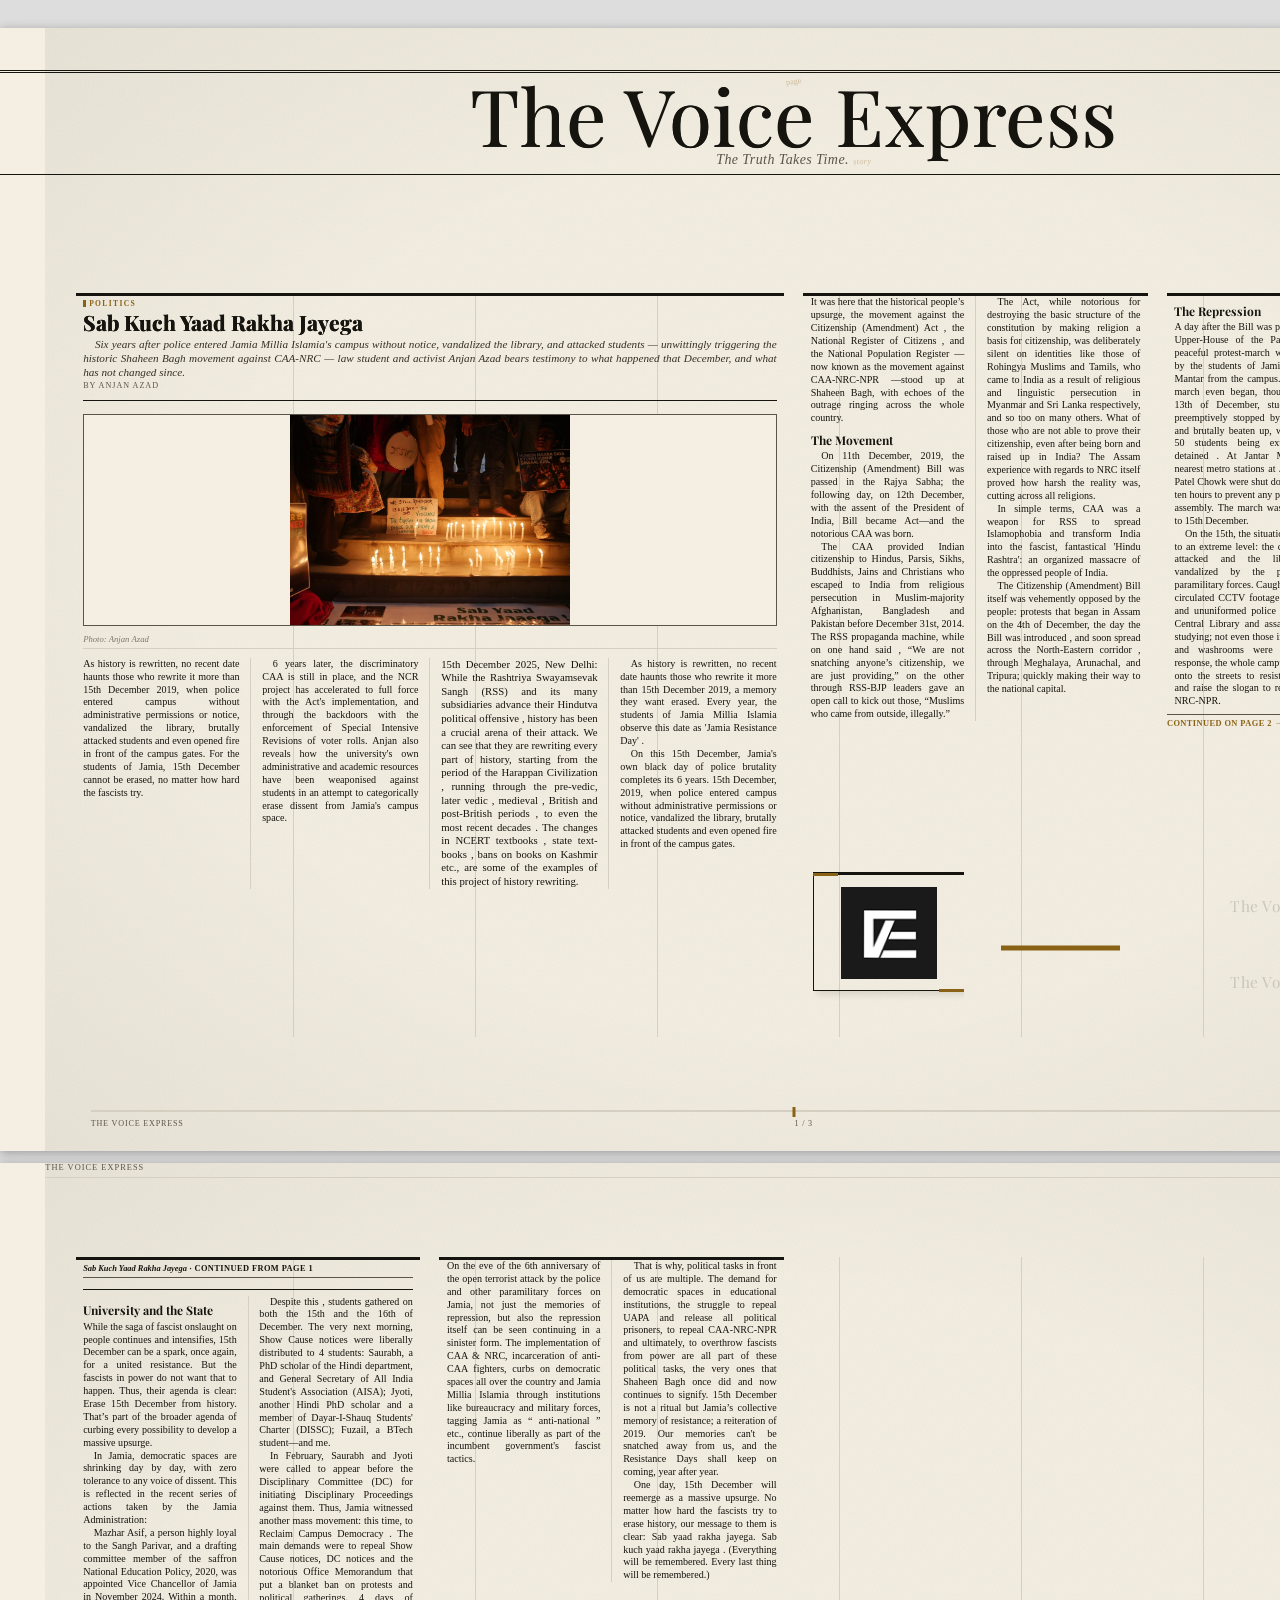
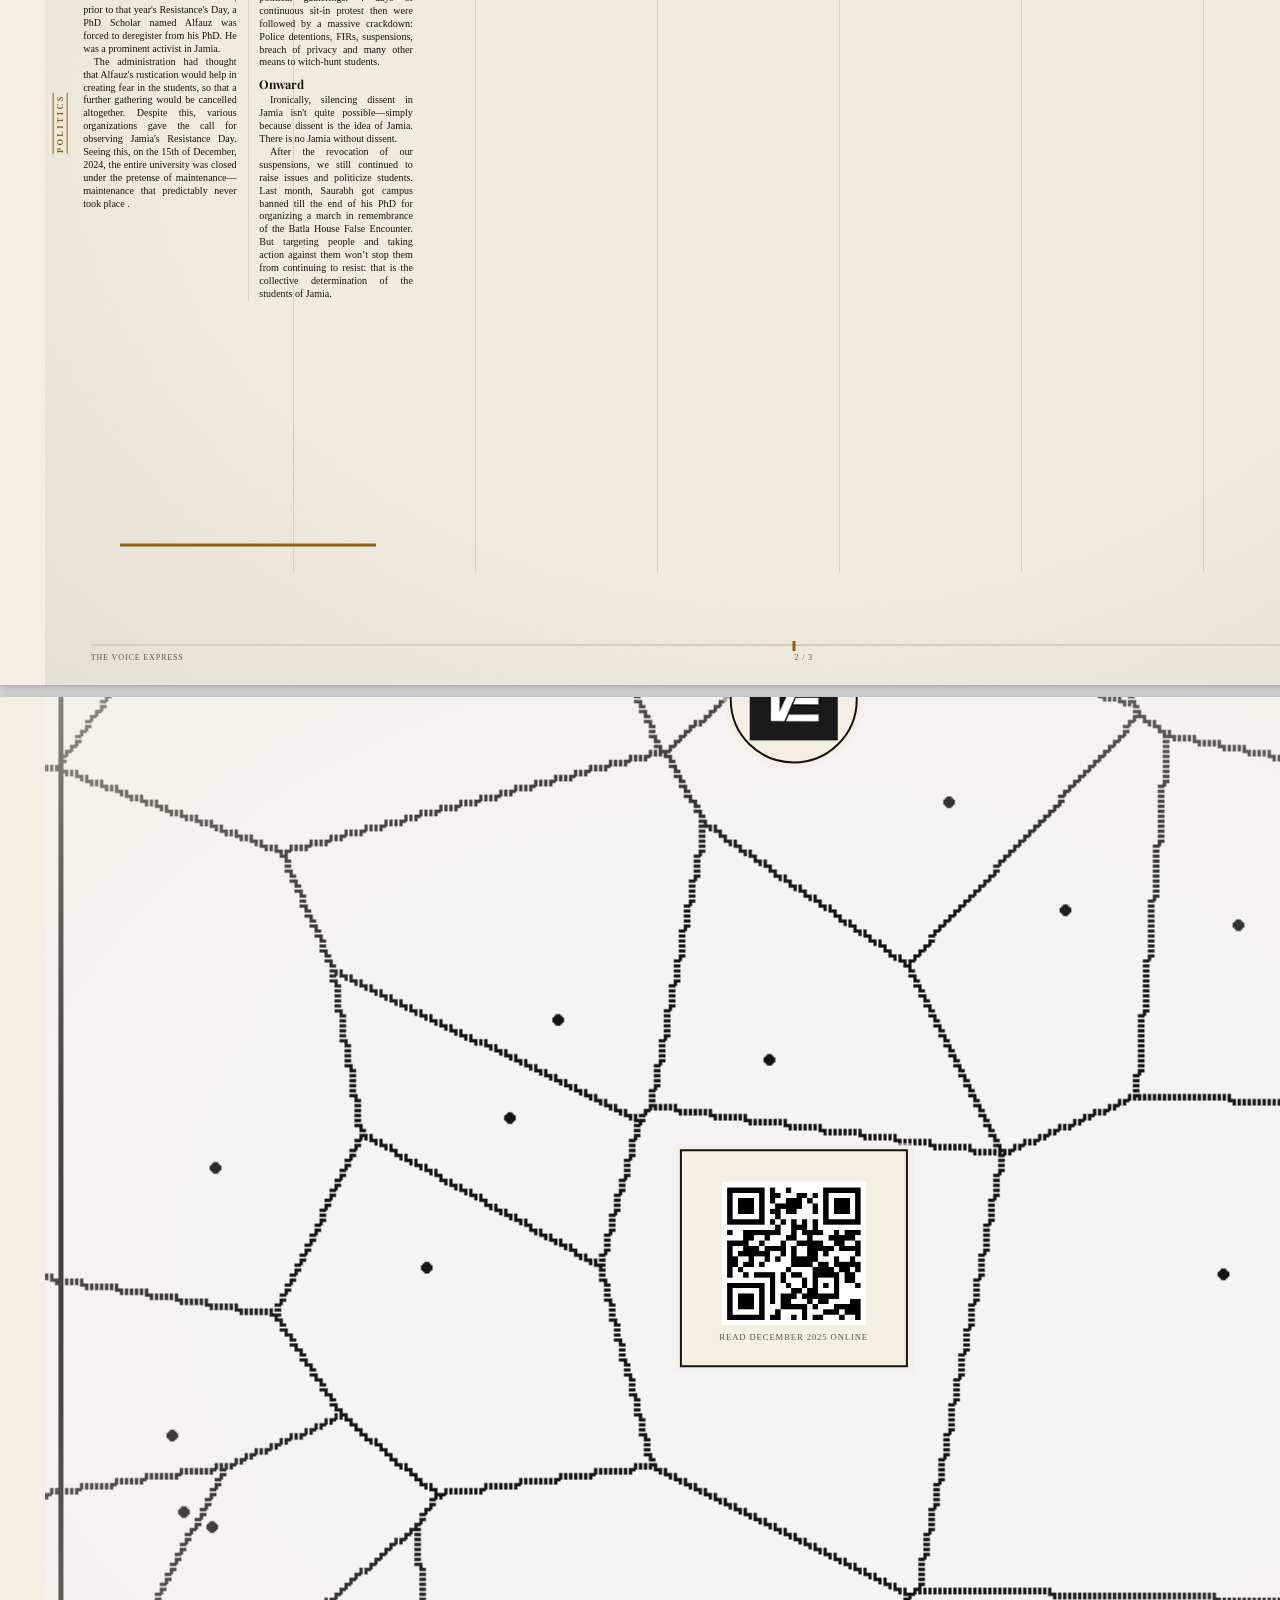
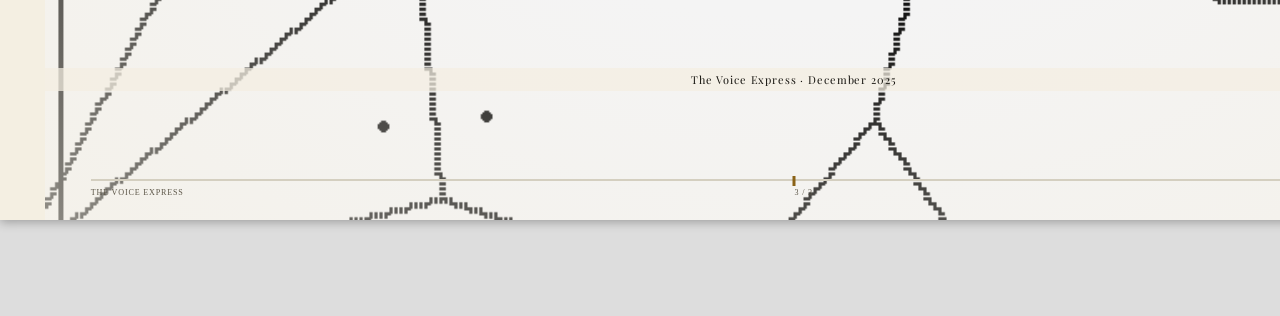
<file: static/media/broadsheet_2025_12.html>
<!doctype html><html><head><meta charset="utf-8"><title>The Voice Express - December 2025</title></head><body><style>
@import url('https://fonts.googleapis.com/css2?family=Playfair+Display:ital,wght@0,400;0,700;0,900;1,400;1,700&family=EB+Garamond:ital,wght@0,400;0,500;0,600;1,400&family=Montserrat:wght@300;400;600;700;800;900&family=Cormorant+Garamond:ital,wght@0,300;0,600;1,300;1,600&family=IBM+Plex+Mono:wght@300;400;500&display=swap');

@page { size:A4; margin:0 }
@media print {
  html,body { margin:0; padding:0; background:#fff }
  .page     { box-shadow:none!important; margin:0!important }
  .no-print { display:none!important }
  a         { color:inherit; text-decoration:none }
}
@media screen {
  body  { background:#1a1a1a; padding:2em 0 6em }
  .page { box-shadow:0 24px 80px rgba(0,0,0,.80), 0 2px 8px rgba(0,0,0,.35);
          margin:0 auto 3em;
          /* JS will apply transform:scale() to fit viewport — see scalePagesToFit() */
          transform-origin:top center }
}

*,*::before,*::after { box-sizing:border-box; margin:0; padding:0 }
html { font-size:10.5pt }

:root {
  --ink:    #0d0d0d;
  --paper:  #faf9f7;
  --warm:   #f0ece3;
  --mid:    #666;
  --lt:     #d8d4ce;
  --accent: #c8a84a;
  --ac:     var(--accent);
  --cov:    #000;
  --disp:   'Playfair Display', Georgia, serif;
  --serif:  'EB Garamond','Times New Roman',Georgia,serif;
  --corm:   'Cormorant Garamond', Georgia, serif;
  --sans:   'Montserrat',Helvetica,Arial,sans-serif;
  --mono:   'IBM Plex Mono','Courier New',Courier,monospace;
  --pad:    12mm 14mm 10mm 18mm;
  --gap:    2.6em;
  --gap3:   1.9em;
}

body { font-family:var(--serif); color:var(--ink) }
.no-print {
  position:fixed; bottom:1.5em; right:1.5em; z-index:9999; display:flex; gap:.5em;
}
.no-print button {
  background:#111; color:#fff; border:none; cursor:pointer;
  font-family:var(--mono); font-size:.62rem; text-transform:uppercase;
  letter-spacing:.1em; padding:.55em 1.2em; transition:background .2s;
}
.no-print button:hover { background:#333 }
.page {
  width:210mm; height:297mm; background:var(--paper);
  position:relative; overflow:hidden;
  page-break-after:always; break-after:page;
}

/* COVER */
.p-cov { background:#000; color:#f5f5f0; position:relative; overflow:hidden }
.cov-hero-bg {
  position:absolute; inset:0; width:100%; height:100%;
  object-fit:contain; object-position:center;
  filter:brightness(.45) saturate(.7); z-index:0;
}
/* No-crop zones: cover hero never repositioned or cropped — object-fit:contain always.
   Rule from PRODUCT_VISION §8: "The full image is always shown exactly as supplied." */
.cov-art {
  position:absolute; inset:0; z-index:2;
  display:flex; flex-wrap:wrap;
  align-content:center; justify-content:flex-start;
  gap:.1em .22em; padding:22mm 14mm 20mm; overflow:hidden;
}
.tw {
  display:inline-block; font-family:var(--disp); text-transform:uppercase;
  letter-spacing:.04em; line-height:1.06; transform-origin:center left;
}
.tw-xl { font-size:4.8em; font-weight:900; color:rgba(255,255,255,.92) }
.tw-lg { font-size:2.8em; font-weight:700; color:rgba(255,255,255,.65) }
.tw-md { font-size:1.55em; font-weight:500; color:rgba(255,255,255,.38) }
.tw-sm { font-size:.9em;   font-weight:400; color:rgba(255,255,255,.20) }
.tw-xs { font-size:.58em;  font-weight:300; color:rgba(255,255,255,.10) }
.cov-top {
  position:absolute; top:0; left:0; right:0; z-index:10;
  display:flex; align-items:center; gap:.7em; padding:7mm 14mm 5mm;
  border-bottom:2px solid rgba(255,255,255,.14);
  background:linear-gradient(180deg,rgba(0,0,0,.60) 0%,transparent 100%);
}
.cov-logo { height:24px; width:auto; flex-shrink:0 }
.cov-pub  {
  font-family:var(--sans); font-weight:800; font-size:.64em;
  text-transform:uppercase; letter-spacing:.24em; color:rgba(255,255,255,.55);
}
.cov-pip  { width:7mm; height:2.5px; background:var(--accent); flex-shrink:0 }
.cov-foot {
  position:absolute; bottom:0; left:0; right:0; z-index:10;
  padding:5mm 14mm 6mm; border-top:1px solid rgba(255,255,255,.14);
  background:linear-gradient(0deg,rgba(0,0,0,.75) 0%,transparent 100%);
  display:flex; justify-content:space-between; align-items:baseline;
}
.cov-foot-title {
  font-family:var(--disp); font-size:1.5em; font-weight:900;
  color:#fff; letter-spacing:-.01em; line-height:1; max-width:65%;
}
.cov-foot-meta {
  font-family:var(--mono); font-size:.46em; text-transform:uppercase;
  letter-spacing:.16em; color:rgba(255,255,255,.38); text-align:right;
}

/* MASTHEAD */
.p-dark {
  background:var(--ink); color:#f5f5f0; padding:var(--pad);
  display:flex; flex-direction:column;
}
.mast-panel { display:grid; grid-template-columns:1fr 1fr;
  gap:2em; flex:1; min-height:0 }
.mast-l,.mast-r { display:flex; flex-direction:column }
.mast-l > img {
  display:block; width:auto; height:auto;
  max-width:52mm; max-height:28mm;
  object-fit:contain; object-position:left center;
  flex:0 0 auto; opacity:.92;
}
.mast-pub  { font-family:var(--disp); font-size:2.4em; font-weight:900; color:#f5f5f0;
  letter-spacing:-.02em; margin-bottom:.1em }
.mast-tag  { font-family:var(--corm); font-style:italic; font-size:.9em;
  color:rgba(255,255,255,.42); margin-bottom:2em }
.mast-rule { height:1px; background:rgba(255,255,255,.15); margin:.8em 0 }
.mast-lbl  { font-family:var(--mono); font-size:.52em; text-transform:uppercase;
  letter-spacing:.2em; color:rgba(255,255,255,.3); margin-bottom:.35em }
.mast-val  { font-family:var(--sans); font-weight:600; font-size:.8em;
  color:rgba(255,255,255,.72); margin-bottom:.65em }
.mast-note { font-family:var(--serif); font-size:.83em; line-height:1.72;
  color:rgba(255,255,255,.58); flex:1 }
.mast-est  { position:absolute; bottom:10mm; right:10mm;
  font-family:var(--disp); font-size:9em; font-weight:900;
  color:rgba(255,255,255,.025); line-height:1; pointer-events:none }

/* FOUNDER'S NOTE */
.founders-wrap  { font-family:var(--serif); flex:1; overflow:hidden }
.founders-kicker {
  font-family:var(--mono); font-size:.58em; text-transform:uppercase;
  letter-spacing:.22em; color:rgba(255,255,255,.35); margin-bottom:.4em;
}
.founders-title {
  font-family:var(--disp); font-size:2.5em; font-style:italic; font-weight:700;
  color:#f5f5f0; line-height:1.1; margin-bottom:.4em; letter-spacing:-.02em;
}
.founders-rule  { border:none; border-top:2px solid rgba(255,255,255,.18); margin:0 0 1.6em }
.founders-body  { font-size:.88em; line-height:1.78; color:rgba(255,255,255,.82) }
.founders-body p{ margin-bottom:.9em; text-align:justify }
.founders-body > p:first-of-type::first-letter {
  float:left; font-family:var(--disp); font-size:4.5em; font-weight:900;
  line-height:.7; margin:.05em .08em 0 0; color:#fff;
}
.founders-body strong { color:#fff }
.founders-body em     { font-style:italic }
.founders-sig { margin-top:auto; padding-top:1.2em; border-top:1px solid rgba(255,255,255,.14) }
.founders-sig-name { font-family:var(--sans); font-weight:700; font-size:.76em;
  text-transform:uppercase; letter-spacing:.1em; color:#f5f5f0 }
.founders-sig-role { font-family:var(--corm); font-style:italic; font-size:.74em;
  color:rgba(255,255,255,.4); margin-top:.2em }

/* TABLE OF CONTENTS */
.p-toc {
  overflow:hidden; display:grid; grid-template-rows:auto auto 1fr;
}
.toc-banner {
  background:#0d0d0d; padding:8mm 16mm 7mm 20mm;
  display:flex; justify-content:space-between; align-items:flex-end; flex-shrink:0;
}
.toc-banner-head {
  font-family:var(--disp); font-size:3.2em; font-weight:900;
  color:#fff; letter-spacing:-.03em; line-height:1;
}
.toc-banner-meta {
  font-family:var(--mono); font-size:.48em; text-transform:uppercase;
  letter-spacing:.14em; color:rgba(255,255,255,.4); text-align:right; line-height:1.6;
}
.toc-subbar { background:var(--ac,var(--accent)); height:3px; flex-shrink:0 }
.toc-body {
  padding:5mm 16mm 8mm 20mm; overflow:hidden;
  display:grid; grid-template-columns:58% 42%; gap:0 6mm; align-content:start;
}
.toc-featured { display:flex; flex-direction:column; gap:4mm; overflow:hidden }
.toc-feat-item {
  display:grid; grid-template-columns:22mm 1fr; gap:3mm; align-items:start;
  padding-bottom:3.5mm; border-bottom:1px solid var(--lt); break-inside:avoid;
}
.toc-feat-item:last-child { border-bottom:none }
.toc-feat-thumb { width:22mm; height:16mm; overflow:hidden; flex-shrink:0 }
.toc-feat-thumb img {
  width:100%; height:100%; object-fit:cover; object-position:center 20%;
  filter:grayscale(8%) contrast(1.08);
}
.toc-feat-thumb-ph {
  width:100%; height:100%; background:var(--warm);
  display:flex; align-items:center; justify-content:center;
  font-family:var(--mono); font-size:.38em; color:var(--mid); text-transform:uppercase;
}
.toc-feat-n {
  font-family:var(--disp); font-size:2.2em; font-weight:900;
  color:var(--ac,var(--accent)); line-height:1; margin-bottom:.12em; display:block;
}
.toc-feat-beat {
  font-family:var(--mono); font-size:.42em; text-transform:uppercase;
  letter-spacing:.11em; color:var(--mid); margin-bottom:.18em;
}
.toc-feat-ttl {
  font-family:var(--disp); font-size:.95em; font-weight:700;
  line-height:1.22; margin-bottom:.14em;
}
.toc-feat-au {
  font-family:var(--corm); font-style:italic; font-size:.74em; color:var(--mid);
}
.toc-feat-ex {
  font-family:var(--serif); font-size:.7em; color:var(--mid);
  line-height:1.45; overflow:hidden;
  display:-webkit-box; -webkit-line-clamp:2; -webkit-box-orient:vertical;
}
.toc-compact { display:flex; flex-direction:column; overflow:hidden;
  border-left:1px solid var(--lt); padding-left:4mm }
.toc-compact-head {
  font-family:var(--mono); font-size:.48em; text-transform:uppercase;
  letter-spacing:.18em; color:var(--mid); margin-bottom:2.5mm; padding-bottom:1.5mm;
  border-bottom:1px solid var(--lt);
}
.toc-compact-item {
  display:grid; grid-template-columns:6mm 1fr; gap:2mm; align-items:baseline;
  padding:1.8mm 0; border-bottom:.5px solid var(--lt); break-inside:avoid;
}
.toc-compact-n {
  font-family:var(--mono); font-size:.46em; font-weight:700;
  color:var(--ac,var(--accent)); text-align:right; line-height:1.5;
}
.toc-compact-ttl {
  font-family:var(--disp); font-size:.78em; font-weight:700; line-height:1.22;
}
.toc-compact-beat {
  font-family:var(--mono); font-size:.42em; text-transform:uppercase;
  letter-spacing:.08em; color:var(--mid); margin-top:.08em;
}

/* ARTICLE TITLE PAGE */
.p-art-title {
  background:var(--ink); color:#f5f5f0; position:relative; overflow:hidden;
  display:flex; flex-direction:column; padding:var(--pad); justify-content:flex-end;
}
.art-title-num {
  position:absolute; right:10mm; top:6mm; font-family:var(--disp);
  font-size:26em; font-weight:900; color:rgba(255,255,255,.04);
  line-height:1; pointer-events:none; letter-spacing:-.05em;
}
.art-title-pip { width:14mm; height:4px; background:var(--ac,var(--accent));
  margin-bottom:.9em; flex-shrink:0 }
.art-title-badge {
  display:flex; align-items:center; gap:.7em; margin-bottom:.6em;
  flex-wrap:wrap; flex-shrink:0;
}
.art-title-sect {
  background:var(--ac,var(--accent)); color:#000;
  font-family:var(--sans); font-size:.44em; font-weight:800;
  text-transform:uppercase; letter-spacing:.2em; padding:.22em .7em;
}
.art-title-cat {
  font-family:var(--mono); font-size:.48em; text-transform:uppercase;
  letter-spacing:.12em; color:rgba(255,255,255,.45);
}
.art-title-h1 {
  font-family:var(--disp); font-size:3.2em; font-weight:900;
  line-height:1.06; letter-spacing:-.025em; color:#fff;
  margin-bottom:.38em; hyphens:auto; overflow-wrap:break-word; flex-shrink:0;
}
.art-title-deck {
  font-family:var(--corm); font-size:1.05em; font-style:italic;
  color:rgba(255,255,255,.72); line-height:1.55; margin-bottom:.7em;
  border-left:3px solid var(--ac,var(--accent)); padding-left:.85em;
  max-width:38em; flex-shrink:0;
}
.art-title-byline {
  font-family:var(--mono); font-size:.52em; text-transform:uppercase;
  letter-spacing:.1em; color:rgba(255,255,255,.38); flex-shrink:0;
}
.art-title-byline strong {
  color:rgba(255,255,255,.8); font-family:var(--sans); font-weight:700;
  text-transform:none; letter-spacing:.04em;
}

/* ARTICLE BLEED COVER */
.p-art-bleed { background:#000; position:relative; overflow:hidden }
.art-bleed-bg {
  position:absolute; inset:0; width:100%; height:100%;
  object-fit:contain; object-position:center;
  filter:brightness(.78) saturate(.86) contrast(1.05); z-index:1;
}
.art-bleed-top-scrim {
  position:absolute; top:0; left:0; right:0; height:45%;
  background:linear-gradient(180deg,rgba(0,0,0,.55) 0%,transparent 100%);
  z-index:2; pointer-events:none;
}
.art-bleed-scrim {
  position:absolute; bottom:0; left:0; right:0; height:52%;
  background:linear-gradient(0deg,rgba(0,0,0,.94) 0%,rgba(0,0,0,.78) 38%,
    rgba(0,0,0,.40) 68%,transparent 100%);
  z-index:2; pointer-events:none;
}
.art-bleed-num {
  position:absolute; right:10mm; top:6mm; z-index:3; font-family:var(--disp);
  font-size:18em; font-weight:900; color:rgba(255,255,255,.14);
  line-height:1; letter-spacing:-.06em; pointer-events:none;
}
.art-bleed-badge {
  position:absolute; top:10mm; left:20mm; z-index:3;
  display:flex; align-items:center; gap:.6em;
}
.art-bleed-sect-tag {
  font-family:var(--sans); font-size:.44em; font-weight:800;
  text-transform:uppercase; letter-spacing:.2em;
  background:var(--ac,var(--accent)); color:#000; padding:.22em .7em;
}
.art-bleed-cat-tag {
  font-family:var(--mono); font-size:.44em; text-transform:uppercase;
  letter-spacing:.12em; color:rgba(255,255,255,.55);
}
.art-bleed-content {
  position:absolute; bottom:0; left:0; right:0; z-index:3;
  padding:0 18mm 14mm 20mm;
}
.art-bleed-pip { width:14mm; height:3px; background:var(--ac,var(--accent));
  margin-bottom:1em; display:block; }
.art-bleed-h1 {
  font-family:var(--disp); font-size:3.8em; font-weight:900;
  line-height:1.04; letter-spacing:-.03em; color:#fff;
  margin-bottom:.3em; hyphens:auto; overflow-wrap:break-word;
  text-shadow:0 2px 24px rgba(0,0,0,.30);
}
.art-bleed-deck {
  font-family:var(--corm); font-size:1.08em; font-style:italic;
  color:rgba(255,255,255,.78); line-height:1.52; margin-bottom:.45em;
  max-width:38em; text-shadow:0 1px 8px rgba(0,0,0,.25);
}
.art-bleed-byline {
  font-family:var(--mono); font-size:.48em;
  text-transform:uppercase; letter-spacing:.12em; color:rgba(255,255,255,.42);
  border-top:1px solid rgba(255,255,255,.22); padding-top:.6em;
  display:flex; justify-content:space-between; align-items:center;
  flex-wrap:wrap; gap:.3em;
}
.art-bleed-byline strong {
  color:rgba(255,255,255,.78); font-family:var(--sans); font-weight:600;
  text-transform:none; letter-spacing:.04em;
}

/* BODY PAGES */
.p-body {
  padding:var(--pad); display:flex; flex-direction:column;
  border-top:3px solid var(--ac,var(--accent));
}
.body-run {
  display:flex; justify-content:space-between; align-items:center;
  border-bottom:1px solid var(--lt); padding-bottom:.3em; margin-bottom:.65em;
  flex-shrink:0;
}
.body-run-pub   { font-family:var(--mono); font-size:.5em; text-transform:uppercase;
  letter-spacing:.14em; color:var(--mid) }
.body-run-title { font-family:var(--mono); font-size:.5em; color:var(--mid);
  overflow:hidden; text-overflow:ellipsis; white-space:nowrap; max-width:60% }
.body-run-pg    { font-family:var(--mono); font-size:.5em;
  color:var(--ac,var(--accent)); font-weight:700 }

/* Column containers */
.cols-1 { flex:1; overflow:hidden; font-size:1em; line-height:1.75;
  text-align:justify; hyphens:auto; orphans:4; widows:4 }
.cols-2 {
  flex:1; overflow:hidden;
  column-count:2; column-gap:var(--gap); column-rule:.5px solid var(--lt);
  column-fill:auto;
  font-size:1em; line-height:1.72;
  text-align:justify; hyphens:auto; orphans:4; widows:4;
}
.cols-3 {
  flex:1; overflow:hidden;
  column-count:3; column-gap:var(--gap3); column-rule:.5px solid var(--lt);
  column-fill:auto;
  font-size:.9em; line-height:1.68;
  text-align:justify; hyphens:auto; orphans:4; widows:4;
}
.cols-1>*:first-child,.cols-2>*:first-child,.cols-3>*:first-child { margin-top:0 }
.cols-1 p,.cols-2 p,.cols-3 p { margin:0 0 .85em }
.cols-1 p+p,.cols-2 p+p,.cols-3 p+p { text-indent:1.3em; margin-top:-.1em; margin-bottom:0 }
.cols-2 p,.cols-3 p { break-inside:avoid-column; page-break-inside:avoid }
.cols-2 blockquote,.cols-3 blockquote { break-inside:avoid-column }
.drop-cap::first-letter {
  float:left; font-family:var(--disp); font-size:4.8em; font-weight:900;
  line-height:.68; margin:.04em .08em 0 0; color:var(--ac,var(--ink));
}
.cols-1 h2,.cols-2 h2,.cols-3 h2 {
  font-family:var(--disp); font-size:1.35em; font-weight:700;
  margin:1.4em 0 .45em; padding-bottom:.2em;
  border-bottom:2.5px solid var(--ac,var(--ink)); break-after:avoid;
}
.cols-1 h3,.cols-2 h3,.cols-3 h3 {
  font-family:var(--disp); font-size:1.08em; font-weight:700; margin:1.4em 0 .35em;
}
.cols-1 a,.cols-2 a,.cols-3 a { color:var(--ink) }
.cols-1 ul,.cols-2 ul,.cols-3 ul,
.cols-1 ol,.cols-2 ol,.cols-3 ol { margin:.2em 0 .85em 1.6em }
.cols-1 li,.cols-2 li,.cols-3 li { margin-bottom:.32em }
.cols-1 strong,.cols-2 strong,.cols-3 strong { font-weight:600 }
.cols-1 hr,.cols-2 hr,.cols-3 hr { border:none; margin:1.4em 0 }
.cols-1 hr::after,.cols-2 hr::after,.cols-3 hr::after {
  content:"\2014\00a0\00a7\00a0\2014"; display:block; text-align:center;
  font-family:var(--mono); font-size:.76em; color:var(--lt); letter-spacing:.35em;
}
/* Semantic text roles */
[data-text-role="lede"]    { column-span:all; font-size:1.08em; margin-bottom:.85em;
  border-bottom:1.5px solid var(--ac,var(--accent)); padding-bottom:.6em }
[data-text-role="dateline"]{ font-family:var(--mono); font-size:.68em;
  text-transform:uppercase; letter-spacing:.1em; color:var(--mid);
  text-indent:0!important; margin-bottom:.6em; }
[data-text-role="testimony"]{ font-style:italic;
  border-left:2px solid var(--ac,var(--accent)); padding-left:.7em }
[data-text-role="resolution"]{ font-style:italic; font-weight:500 }
[data-text-role="note"]    { font-family:var(--mono); font-size:.72em; color:var(--mid) }
[data-text-role="scene"]   { font-style:italic }
/* Interview Q/A */
.iq {
  font-family:var(--sans); font-size:.74em; font-weight:700;
  text-transform:uppercase; letter-spacing:.1em;
  color:var(--ac,var(--accent)); margin:1.4em 0 .26em; text-indent:0!important;
}
.ia {
  font-family:var(--corm); font-size:1em; line-height:1.72;
  margin:0 0 .5em; text-indent:0!important;
}
/* Fit helpers */
.fit-tight   { font-size:.94em; line-height:1.66 }
.fit-tighter { font-size:.86em; line-height:1.58 }
.fit-min     { font-size:.78em; line-height:1.50 }
.cite-ref { font-family:var(--mono); font-size:.6em; vertical-align:super;
  color:var(--ac,var(--accent)); letter-spacing:0 }

/* FIGURES */
.art-fig {
  display:block; margin:.8em 0 1em;
  break-inside:avoid; page-break-inside:avoid; text-align:center;
}
.art-fig-full { column-span:all }
.art-fig-sm   { max-width:52%; margin-left:auto; margin-right:auto }
.art-fig-md   { max-width:80%; margin-left:auto; margin-right:auto }
.art-fig img {
  width:auto; max-width:100%; height:auto; max-height:128mm;
  display:inline-block; object-fit:contain;
  filter:grayscale(4%) contrast(1.04); outline:1px solid rgba(0,0,0,.05);
}
.art-fig figcaption,
.cols-1 figcaption,.cols-2 figcaption,.cols-3 figcaption {
  font-family:var(--mono); font-size:.52em; text-transform:uppercase;
  letter-spacing:.08em; color:var(--mid); margin:.35em 0 .45em;
  display:flex; justify-content:space-between; align-items:baseline; text-align:left;
}
.art-fig figcaption::before { content:'▸'; font-size:.75em; opacity:.35; margin-right:.4em; flex-shrink:0 }

/* ── Photo story: 3-column page-break-aware grid ─────────────────────────────
   One .pg-grid per page, containing .pg-row divs.  Each row holds exactly 3
   .pg-cell divs (last row padded with .pg-cell-empty spacers if needed).
   Row heights are computed in Python (col_width ÷ max_aspect, clamped) and
   stored as inline height on .pg-img-box so the box never overflows.
   break-inside:avoid on .pg-row prevents any row from being split across
   a CSS column or print page-break.
   object-fit:contain — editorial photographs are never cropped.           */

.p-photo-story {
  /* inherits p-body: padding var(--pad), flex-direction:column,
     border-top:3px solid var(--ac) */
}
.ps-intro {
  font-family:var(--serif); font-size:.86em; line-height:1.58;
  color:var(--ink); margin-bottom:5mm; padding-bottom:3mm;
  border-bottom:1px solid var(--lt); flex-shrink:0; overflow:hidden;
}
.ps-intro p { margin:0 0 .45em!important; text-indent:0!important; font-style:italic }

/* Grid container: flex-column, gap between rows only (no CSS columns). */
.pg-grid {
  flex:1; display:flex; flex-direction:column;
  gap:3mm; overflow:hidden;
}
/* Each row: 3-column equal grid, no wrap. break-inside keeps row intact. */
.pg-row {
  display:grid; grid-template-columns:repeat(3,1fr);
  gap:3mm; flex-shrink:0;
  break-inside:avoid; page-break-inside:avoid;
}
/* Cell: clips content to its box; min-width:0 prevents grid blowout. */
.pg-cell { overflow:hidden; min-width:0; }
.pg-cell-empty { background:transparent; }
/* Image box: fixed height from inline style; contains image with no crop. */
.pg-img-box {
  overflow:hidden; width:100%;
  background:var(--paper);
}
.pg-img-box img {
  width:100%; height:100%; display:block;
  object-fit:contain; object-position:center;
}
/* Caption: single line below cell, mono small-caps style. */
.pg-cap {
  font-family:var(--mono); font-size:.44em; text-transform:uppercase;
  letter-spacing:.06em; color:var(--mid); padding:.18em 0;
  line-height:1.3; overflow:hidden; text-overflow:ellipsis; white-space:nowrap;
}

/* ── Legacy pe-* selectors kept for inline pe-row blocks in body pages ──── */
.pe-row  { display:flex; gap:3px; margin-bottom:3px;
  break-inside:avoid; page-break-inside:avoid; flex-shrink:0 }
.pe-cell { flex-shrink:0; overflow:hidden; display:flex; flex-direction:column }
.pe-img-box { overflow:hidden; width:100%; flex-shrink:0; background:var(--paper) }
.pe-img-box img { width:100%; height:100%; display:block;
  object-fit:contain; object-position:center }
.pe-cap {
  font-family:var(--mono); font-size:.48em; text-transform:uppercase;
  letter-spacing:.06em; color:var(--mid); padding:.22em 0 0;
  line-height:1.38; flex-shrink:0;
}

/* EQUAL-HEIGHT PHOTO GROUPS */
.eg-group { column-span:all; margin:1.2em 0 1.6em; break-inside:avoid }
.eg-rows  { display:flex; flex-direction:column; gap:3px }
.eg-row   { display:flex; gap:3px; align-items:stretch }
.eg-cell  { overflow:hidden; display:flex; flex-direction:column; flex-shrink:0 }
.eg-img-box { overflow:hidden; width:100%; flex-shrink:0; background:var(--paper) }
.eg-img-box img { width:100%; height:100%; display:block;
  object-fit:contain; object-position:center }
.eg-cap { font-family:var(--mono); font-size:.48em; text-transform:uppercase;
  letter-spacing:.06em; color:var(--mid); padding:.2em 0; line-height:1.3 }
.eg-group-captioned { display:grid; grid-template-columns:1fr auto; gap:6mm; align-items:start }
.eg-float-cap {
  width:26mm; padding:.6em; border-left:3px solid var(--ac,var(--accent));
  background:var(--warm); break-inside:avoid;
}
.eg-float-cap p { font-family:var(--corm); font-style:italic; font-size:.78em;
  line-height:1.5; color:var(--ink) }
.eg-float-cap-bar { display:block; width:12mm; height:2px;
  background:var(--ac,var(--accent)); margin-bottom:.5em }

/* BSP COLLAGE */
.bsp-collage {
  position:relative; width:100%; column-span:all;
  overflow:hidden; margin:1.2em 0 1.6em; break-inside:avoid;
}
.bsp-cell {
  position:absolute; overflow:hidden;
  outline:2px solid var(--paper);
}
.bsp-cell img { width:100%; height:100%; object-fit:cover; display:block }
/* Empty partition — paper-white negative space. The outline colour matches
   the page background so the gap between cells and the empty cell blend
   into one clean white margin. No border, no background texture. */
.bsp-empty {
  background:var(--paper);
  outline-color:var(--paper);
}
.bsp-cap {
  position:absolute; bottom:0; left:0; right:0; padding:.25em .4em;
  font-family:var(--mono); font-size:.44em; text-transform:uppercase;
  letter-spacing:.05em; color:#fff;
  background:linear-gradient(0deg,rgba(0,0,0,.68) 0%,transparent 100%);
}

/* ── PhotoCollage-style column-greedy-fill mosaic ────────────────────────── */
/* Phase A: greedy column fill, wide images span 2 cols.                      */
/* Phase B: per-column scale to equalize heights → clean rectangular collage. */
/* object-fit:cover — mosaic tiles fill their rectangle; editorial cropping.  */
.msnry-collage {
  position:relative; overflow:hidden; /* clip at 174mm — prevents bleed past page margin */
  column-span:all;                    /* escape cols-2/cols-3 context; cells use 174mm coords */
  break-inside:avoid; page-break-inside:avoid;
  margin:8mm 0 10mm; width:174mm;
}
.msnry-cell {
  position:absolute; overflow:hidden;
  outline:1.5px solid rgba(255,255,255,.9);
  box-shadow:0 1px 4px rgba(0,0,0,.12);
}
.msnry-cell img { width:100%; height:100%; display:block; object-fit:cover; object-position:center }
.msnry-cap {
  position:absolute; bottom:0; left:0; right:0; padding:.22em .36em;
  font-family:var(--mono); font-size:.42em; text-transform:uppercase;
  letter-spacing:.06em; color:rgba(255,255,255,.9); line-height:1.3;
  background:linear-gradient(0deg,rgba(0,0,0,.72) 0%,transparent 100%);
}

/* ── Sequence / time-series panels ─────────────────────────────────────── */
/* Alternating left/right immersive panels: image 62% width, caption 38%.  */
/* object-fit:contain — never crop; dark background absorbs letterbox bars. */
.seq-panels { column-span:all; margin:2mm 0 4mm }
/* No break-inside on container — paginator now splits panels to individual blocks,
   so each .seq-panels wrapper holds exactly one panel and flows naturally. */
.seq-panel {
  display:flex; align-items:stretch; gap:0;
  margin-bottom:0; break-inside:avoid; page-break-inside:avoid;
  border:0.5px solid var(--lt);
}
.seq-panel.alt { flex-direction:row-reverse }
.seq-panel-img {
  flex:0 0 62%; position:relative; overflow:hidden;
  background:#0a0a0a;
}
.seq-panel-img img {
  position:absolute; inset:0; width:100%; height:100%;
  object-fit:contain; display:block; background:#0a0a0a;
}
.seq-panel-text {
  flex:1; display:flex; flex-direction:column;
  justify-content:flex-end; padding:4.5mm 5mm 4.5mm 5.5mm;
  background:var(--paper); position:relative;
  border-left:2px solid var(--ac,var(--accent));
}
.seq-panel.alt .seq-panel-text {
  padding:4.5mm 5.5mm 4.5mm 5mm;
  border-left:none; border-right:2px solid var(--ac,var(--accent));
}
.seq-panel-num {
  position:absolute; top:3.5mm;
  font-family:var(--mono); font-size:.5em; letter-spacing:.14em;
  color:var(--ac,var(--accent)); text-transform:uppercase; opacity:.75;
}
.seq-panel:not(.alt) .seq-panel-num { right:4.5mm }
.seq-panel.alt           .seq-panel-num { left:4.5mm }
.seq-panel-caption {
  font-family:var(--body); font-size:.76em; line-height:1.62;
  color:var(--ink); margin-top:auto; padding-top:2.5mm;
  border-top:0.5px solid var(--lt);
}
.seq-panel-caption:empty { display:none }
.seq-panel-caption p { margin:0; text-indent:0!important }

/* ── Crowd / panoramic group ──────────────────────────────────────────────── */
.crowd-group { column-span:all; margin:1.2em 0 1.6em; break-inside:avoid }
.crowd-group .pe-img-box { background:#111 }   /* dark bg suits crowd shots */
.crowd-group .pe-img-box img { object-position:center center }

/* ── Lede column-span wrapper ─────────────────────────────────────────────── */
/* Wrapping the lede <p> in a div makes column-span:all reliable cross-browser */
.lede-span {
  column-span:all; font-size:1.1em; line-height:1.68;
  margin-bottom:.9em; padding-bottom:.65em;
  border-bottom:1.5px solid var(--ac,var(--accent));
}
.lede-span p { margin:0!important; text-indent:0!important;
  font-family:var(--serif); font-weight:400 }

/* ── Semantic text roles ──────────────────────────────────────────────────── */
.role-dateline {
  font-family:var(--mono)!important; font-size:.68em!important;
  text-transform:uppercase; letter-spacing:.1em; color:var(--mid);
  text-indent:0!important; margin-bottom:.6em!important;
}
.role-testimony {
  font-style:italic; border-left:2px solid var(--ac,var(--accent));
  padding-left:.75em; margin:.4em 0 .7em!important;
  text-indent:0!important; color:#1a1a1a;
}
.role-scene {
  font-style:italic; color:#2a2a2a;
  padding:.3em 0 .3em .8em;
  border-left:1.5px solid var(--lt);
  text-indent:0!important; margin:.5em 0 .7em!important;
}
.role-resolution {
  font-style:italic; font-weight:500;
  text-align:right; color:#2a2a2a;
  text-indent:0!important; margin:.6em 0!important;
  padding-top:.5em; border-top:1px solid var(--lt);
}
.role-note {
  font-family:var(--mono)!important; font-size:.68em!important;
  color:var(--mid); text-indent:0!important;
  padding:.2em .5em; border-left:2px solid var(--lt);
  margin:.4em 0!important;
}
.role-context {
  font-weight:500; font-size:1.02em;
  text-indent:0!important; margin-bottom:.65em!important;
}

/* ── Section dividers ─────────────────────────────────────────────────────── */
.section-divider {
  column-span:all; display:flex; align-items:center; gap:3mm;
  margin:1.5em 0 1em; break-after:avoid;
}
.section-divider-rule {
  flex:1; height:1px; background:var(--lt);
}
.section-divider-label {
  font-family:var(--mono); font-size:.48em; text-transform:uppercase;
  letter-spacing:.2em; color:var(--ac,var(--accent)); white-space:nowrap;
  padding:0 .4em;
}
/* Numeric chapter markers (data-section-index="1", "2", …) */
.section-chapter-num {
  column-span:all; font-family:var(--disp); font-size:4.5em; font-weight:900;
  color:var(--ac,var(--accent)); opacity:.15; line-height:1;
  margin:.3em 0 -.1em; pointer-events:none; user-select:none;
}

/* ── Article end marks ────────────────────────────────────────────────────── */
.art-end-mark {
  column-span:all; text-align:center; font-size:.72em;
  color:var(--ac,var(--accent)); margin:1.2em 0 .3em;
  letter-spacing:.1em;
}
.art-end-mark--diamond { font-size:.62em; letter-spacing:.3em }
.art-end-mark--dash    { font-size:1.1em; letter-spacing:.5em; opacity:.6 }
.art-end-mark--square  { font-size:.55em; letter-spacing:.4em }
.art-end-mark--bullet  { font-size:.9em;  letter-spacing:.4em }

/* IMAGE + PROSE INLINE BLOCKS */
.img-para-stacked {
  break-inside:avoid; page-break-inside:avoid;
  margin:.8em 0 1.2em;
}
.img-para-stacked > .img-para-fig { margin:0 0 .55em; }
.img-para-stacked > .img-para-text,
.img-para-side > .img-para-text { font-size:.93em; line-height:1.70; }
.img-para-text p { text-indent:0!important; margin:0 0 .55em!important; break-inside:avoid-column }
.img-para-text p + p { text-indent:0!important; margin-top:.25em!important; }
.img-para-text.fit-tight  { font-size:.84em; line-height:1.62 }
.img-para-text.fit-tighter{ font-size:.76em; line-height:1.54 }
.img-para-text.fit-min    { font-size:.68em; line-height:1.46 }
.img-float-wrap {
  overflow:hidden; margin:.6em 0 1em; clear:both;
  break-inside:avoid; page-break-inside:avoid;
}
.img-float {
  float:left; width:40%; margin:0 3.5mm .5em 0;
  break-inside:avoid; page-break-inside:avoid;
}
.img-float-wrap.alt .img-float { float:right; margin:0 0 .5em 3.5mm; }
.img-float-clear { clear:both; display:block; height:0; }
.img-float figcaption { font-size:.82em; }

/* EDITORIAL PHOTO GRID (compact body groups) */
.editorial-photo-grid { column-span:all; margin:1em 0 1.4em; break-inside:avoid }
.editorial-photo-grid .pe-row { margin-bottom:3px }

/* IMMERSIVE SPLIT */
.semantic-article-section { break-inside:avoid; page-break-inside:avoid }
.semantic-photo-narrative {
  column-span:all; display:grid; grid-template-columns:minmax(0,52%) minmax(0,48%);
  gap:5mm; margin:.9em 0 1.2em; padding:4mm;
  border:1px solid rgba(0,0,0,.12);
  background:linear-gradient(90deg,var(--ac,var(--accent)) 0 1.8mm,transparent 1.8mm),
             linear-gradient(180deg,rgba(0,0,0,.035),transparent 42%);
  break-inside:avoid; page-break-inside:avoid; align-items:start; position:relative;
}
.semantic-photo-narrative::after {
  content:""; position:absolute; right:3mm; bottom:3mm; width:20mm; height:20mm;
  border-right:1px solid var(--ac,var(--accent));
  border-bottom:1px solid var(--ac,var(--accent)); opacity:.5;
}
.immersive-split { break-inside:avoid; page-break-inside:avoid; }
.immersive-split.semantic-photo-card { column-span:all; }
.immersive-split.semantic-photo-narrative,
.immersive-split.semantic-photo-card,
.immersive-split.img-para-side {
  display:grid; grid-template-columns:minmax(0,1fr) minmax(38mm,.82fr);
  align-items:center; gap:7mm;
}
.immersive-split.alt {
  grid-template-columns:minmax(38mm,.82fr) minmax(0,1fr);
}
.immersive-split.alt .semantic-photo-media,
.immersive-split.alt > figure,
.immersive-split.alt > .img-para-fig,
.immersive-split.alt > .art-fig { grid-column:2 }
.immersive-split.alt .semantic-photo-prose,
.immersive-split.alt > .img-para-text,
.immersive-split.alt > .semantic-photo-caption,
.immersive-split.alt > .geo-callout { grid-column:1; grid-row:1 }
.immersive-split img { width:100%; height:auto; max-height:155mm; object-fit:contain }
.immersive-split .semantic-photo-prose,
.immersive-split > .img-para-text {
  position:relative; align-self:center; padding:5mm 0 5mm 5mm;
  border-left:1px solid var(--ac,var(--accent));
}
.immersive-split.alt .semantic-photo-prose,
.immersive-split.alt > .img-para-text {
  padding:5mm 5mm 5mm 0; border-left:none;
  border-right:1px solid var(--ac,var(--accent));
}
.semantic-photo-prose { font-size:.92em; line-height:1.72; color:#191919 }
.semantic-photo-prose p { text-indent:0!important; margin:0 0 .75em!important }
.semantic-photo-media img,.semantic-photo-unit img {
  width:100%; height:auto; max-height:135mm; object-fit:contain; display:block;
}
.semantic-photo-unit { column-span:all; margin:.8em 0 1em;
  break-inside:avoid; page-break-inside:avoid }
.semantic-photo-card {
  position:relative; display:grid;
  grid-template-columns:minmax(0,62%) minmax(36mm,1fr);
  gap:5mm; padding:3mm; border:1px solid rgba(0,0,0,.1); background:#fbfaf7;
}
.semantic-photo-card.photo-card-compact {
  grid-template-columns:minmax(0,44%) minmax(0,1fr)!important;
  padding:3mm!important; margin:1em 0 1.2em;
}
.semantic-photo-caption {
  font-family:var(--mono); font-size:.5em; line-height:1.45; text-transform:uppercase;
  letter-spacing:.07em; color:var(--mid); margin:.35em 0 0; text-indent:0!important;
}

/* GEO-CALLOUT */
.geo-callout { position:relative; margin:.55em 0 0; padding:3.3mm 4mm 3mm 5mm;
  min-height:18mm; break-inside:avoid }
.geo-callout::before {
  content:""; position:absolute; left:-5mm; top:50%; width:5mm;
  border-top:1px solid var(--ac,var(--accent));
}
.geo-callout::after {
  content:""; position:absolute; left:-5.7mm; top:calc(50% - 1.2mm);
  width:2.4mm; height:2.4mm; border-radius:50%; background:var(--ac,var(--accent));
}
.geo-callout-lines { position:absolute; inset:0; width:100%; height:100%;
  pointer-events:none }
.geo-callout-lines path { fill:none; stroke:var(--ac,var(--accent));
  stroke-width:1.2; opacity:.25; }
.geo-callout p { font-family:var(--corm); font-style:italic; font-size:.82em;
  line-height:1.55; position:relative; z-index:1; }

/* PULL QUOTES */
.pq { break-inside:avoid; page-break-inside:avoid; margin:1.4em 0 1.8em }
.pq-text { font-family:var(--disp); line-height:1.35 }
.pq-cite { font-family:var(--mono); font-size:.52em; text-transform:uppercase;
  letter-spacing:.1em; color:var(--mid); margin-top:.5em }
/* Style 1: Classic */
.pq-classic { padding-left:1em; border-left:3px solid var(--ac,var(--accent));
  position:relative }
.pq-classic .pq-mark {
  font-family:var(--disp); font-size:5em; font-weight:900; line-height:.5;
  color:var(--ac,var(--accent)); opacity:.10; position:absolute;
  top:.15em; left:-.12em; pointer-events:none; user-select:none;
}
/* Style 2: Dark authority bar */
.pq-dark { column-span:all; padding:1em 0 .8em;
  border-top:5px solid var(--ac,var(--accent)); position:relative; overflow:hidden }
.pq-dark::before {
  content:'"'; font-family:var(--disp); font-size:9em; line-height:.6;
  font-weight:900; color:rgba(0,0,0,.08); position:absolute; top:-.1em; left:-.05em;
  pointer-events:none; user-select:none;
}
.pq-dark .pq-text { font-size:1.22em; font-weight:700; position:relative; z-index:1 }
/* Style 3: Hanging glyph */
.pq-hang { display:flex; gap:.6em; align-items:flex-start }
.pq-hang-glyph {
  font-family:var(--disp); font-size:5.2em; line-height:.75; font-weight:900;
  color:var(--ac,var(--accent)); opacity:.22; flex-shrink:0; user-select:none;
}
/* Style 4: Monument */
.pq-monument { column-span:all; padding:1em 0;
  border-top:4px solid var(--ink); border-left:4px solid var(--ac,var(--accent)) }
.pq-monument-text { font-size:1.72em; font-weight:700; padding:.3em .5em }
/* Style 5: Apostrophe / Drift */
.pq-apos { border-bottom:2px solid var(--ac,var(--accent));
  padding-bottom:.7em; position:relative }
.pq-apos::before {
  content:'"'; font-family:var(--disp); font-size:6.4em; line-height:.5;
  font-weight:400; color:rgba(0,0,0,.10); position:absolute; top:-.05em; left:-.12em;
  pointer-events:none; user-select:none;
}
.pq-apos-text { font-family:var(--corm)!important; font-style:italic;
  font-size:1.3em; position:relative; z-index:1 }
/* Style 6: Editorial band */
.pq-band { display:flex; gap:.75em; align-items:flex-start }
.pq-band-bar { width:3px; min-height:100%; background:var(--ac,var(--accent));
  flex-shrink:0; align-self:stretch }
.pq-band-text { font-family:var(--corm)!important; font-style:italic }
/* Style 7: Minimal rules */
.pq-rules { position:relative; padding:.8em 0 }
.pq-rules-top {
  height:1px; background:var(--ink); margin-bottom:.7em; position:relative;
}
.pq-rules-top::after {
  content:''; position:absolute; left:0; top:-6px; width:12mm; height:12px;
  background:var(--ink);
}
.pq-rules-bot { height:1px; background:var(--lt); margin-top:.7em }
.pq-rules-text { font-family:var(--disp) }

/* SIDE FIGURE CALLOUT */
.side-fig-callout {
  column-span:all; display:grid; grid-template-columns:minmax(0,58%) minmax(38mm,1fr);
  gap:7mm; margin:1.2em 0 1.6em; align-items:start; break-inside:avoid;
}
.side-fig-callout.alt { grid-template-columns:minmax(38mm,1fr) minmax(0,58%) }
.side-fig-img img { width:100%; height:auto; max-height:120mm; object-fit:contain; display:block }

/* BACK COVER */
.p-back {
  background:#0d0d0d; color:#f5f5f0; position:relative;
  overflow:hidden; display:flex; flex-direction:column;
}
.back-ghost {
  position:absolute; inset:0; overflow:hidden; z-index:0;
  display:flex; flex-wrap:wrap; align-content:center;
  gap:.08em .18em; padding:18mm 14mm;
  pointer-events:none; user-select:none;
}
.back-content {
  position:relative; z-index:2; padding:22mm 22mm 16mm;
  display:flex; flex-direction:column; flex:1;
}
.back-pub-name {
  font-family:var(--disp); font-size:3.5em; font-weight:900;
  color:#fff; letter-spacing:-.03em; line-height:1; margin-bottom:.2em;
}
.back-tagline {
  font-family:var(--corm); font-style:italic; font-size:1.1em;
  color:rgba(255,255,255,.45); margin-bottom:4mm;
}
.back-rule { height:2px; width:30mm; background:var(--accent); margin:6mm 0 8mm }
.back-support-head,.back-contact-head {
  font-family:var(--mono); font-size:.5em; text-transform:uppercase;
  letter-spacing:.18em; color:rgba(255,255,255,.3); margin-bottom:1.5mm;
}
.back-support-note {
  font-family:var(--serif); font-size:.8em; line-height:1.6;
  color:rgba(255,255,255,.55); max-width:25em; margin-bottom:5mm;
}
.back-qr-row { display:flex; gap:8mm; align-items:flex-start; margin-bottom:6mm }
.back-qr-item { display:flex; flex-direction:column; align-items:center; gap:1.5mm }
.back-qr-item img { width:22mm; height:22mm; image-rendering:pixelated }
.back-qr-label { font-family:var(--mono); font-size:.44em; text-transform:uppercase;
  letter-spacing:.1em; color:rgba(255,255,255,.35); text-align:center }
.back-row { display:flex; gap:12mm; margin-top:4mm }
.back-contact {
  font-family:var(--mono); font-size:.72em; letter-spacing:.03em;
  line-height:1.9; color:rgba(255,255,255,.5);
}
.back-note { font-family:var(--serif); font-size:.78em; line-height:1.6;
  color:rgba(255,255,255,.4); margin-top:.7em }
.back-identity {
  position:relative; z-index:2; padding:4mm 22mm;
  border-top:1px solid rgba(255,255,255,.1);
  display:flex; justify-content:space-between; align-items:center;
  font-family:var(--mono); font-size:.48em; text-transform:uppercase;
  letter-spacing:.1em; color:rgba(255,255,255,.28);
}
.back-identity img { height:13px; width:auto; opacity:.28; margin-right:.5em }

/* CITATIONS */
.cite-list { font-family:var(--mono); font-size:.58em; line-height:1.62;
  color:var(--mid); margin-top:1em; column-span:all; columns:2 70mm;
  column-gap:7mm; border-top:1px solid var(--lt); padding-top:.8em;
  break-inside:avoid; page-break-inside:avoid; }
.cite-list li { margin-bottom:.32em; break-inside:avoid; page-break-inside:avoid }
.cite-list a  { color:var(--ac,var(--accent)); text-decoration:none }
.cite-heading {
  column-span:all; font-family:var(--mono); font-size:.66em;
  text-transform:uppercase; letter-spacing:.18em; color:var(--ac,var(--accent));
  margin:0 0 5mm; padding-bottom:2mm; border-bottom:1px solid var(--lt);
}
.cite-list-page { margin-top:0; columns:2 76mm; font-size:.64em; line-height:1.72 }

/* SEMANTIC ARTICLE SECTION */
.semantic-article-section[data-section-index="resolution"],
.semantic-article-section[data-section-index="conclusion"],
.semantic-article-section[data-section-index="series-note"] {
  break-before:column;
}

/* ── Full-page brick masonry collage ─────────────────────────────────────────
   .p-photo-full  — page wrapper (inherits p-body padding + border-top)
   .photo-full-wrap — flex:1 container that fills remaining vertical space
   .msn-canvas   — position:absolute fill of the wrap; cells use % coords
   .msn-cell     — one image tile; always contains the image, never crops
   .msn-cap      — gradient overlay caption on bottom of each cell

   Design notes:
   • Every cell uses object-fit:contain — images scale to fit their cell
     while preserving the natural aspect ratio.  A dark (#111) background
     absorbs any letterbox bars so the dark gaps feel intentional.
   • Consistent 2px outline in var(--paper) colour creates clean white
     gutters between cells (mirrors .bsp-cell treatment).
   • .photo-full-wrap must NOT overflow — overflow:hidden clips any
     staggered row that slightly exceeds the right edge.              */

.p-photo-full { break-inside:avoid; page-break-inside:avoid; overflow:hidden }
.photo-full-wrap {
  flex:1; position:relative; overflow:hidden; min-height:0;
}
.msn-canvas {
  position:absolute; inset:0; width:100%; height:100%;
  overflow:hidden;
}
.msn-cell {
  position:absolute; overflow:hidden;
  outline:2px solid var(--paper);
  box-sizing:border-box;
}
.msn-cell img {
  position:absolute; inset:0;
  width:100%; height:100%; display:block;
  object-fit:cover; object-position:center;
}
.msn-cell-rot img {
  position:absolute;
  inset:50% auto auto 50%;
  width:calc(var(--rw,100)*1mm);
  height:calc(var(--rh,100)*1mm);
  max-width:none; max-height:none;
  transform:translate(-50%,-50%) rotate(90deg);
  transform-origin:center;
  object-fit:cover; object-position:center;
}
.msn-cap {
  position:absolute; bottom:0; left:0; right:0;
  padding:.22em .4em;
  font-family:var(--mono); font-size:.44em; text-transform:uppercase;
  letter-spacing:.05em; color:rgba(255,255,255,.92); line-height:1.35;
  background:linear-gradient(0deg,rgba(0,0,0,.75) 0%,transparent 100%);
  pointer-events:none;
}
</style><style>
:root{--ink:#16140f;--paper:#f4efe2;--g:#5b5547;--rule:2px solid #16140f;--thin:1px solid #8a8273;--accent:#7a2018}
*{box-sizing:border-box}
@page{size:420mm 297mm;margin:11mm 12mm}
html,body{margin:0;background:transparent;font-family:"Georgia","Times New Roman",serif;color:var(--ink)}
.bs-sheet{position:relative;width:100%;max-width:396mm;margin:0 auto;padding:0 0 28mm 0;
  background-color:var(--paper);
  /* Real newsprint texture, not a flat fill: a tiled SVG fractal-noise
     grain (paper fiber) plus a soft radial vignette darkening the corners
     (real broadsheet stock isn't lit evenly edge-to-edge, and a printed
     sheet's outer edge always reads a touch duller than its center) --
     both subtle enough to stay invisible at reading distance/zoom, only
     registering as "this isn't a flat digital rectangle" the way the
     rest of this module's ink-rule/frame work already aims for. */
  background-image:
    radial-gradient(ellipse at center, rgba(0,0,0,0) 55%, rgba(22,20,15,.05) 100%),
    url("data:image/svg+xml;utf8,<svg xmlns='http://www.w3.org/2000/svg' width='120' height='120'><filter id='n'><feTurbulence type='fractalNoise' baseFrequency='0.85' numOctaves='2' stitchTiles='stitch'/><feColorMatrix type='matrix' values='0 0 0 0 0.086  0 0 0 0 0.078  0 0 0 0 0.059  0 0 0 0.045 0'/></filter><rect width='100%25' height='100%25' filter='url(%23n)'/></svg>");
  background-repeat:no-repeat,repeat;
  background-size:100% 100%,120px 120px;
  page-break-after:always;min-height:297mm}
.bs-sheet:last-child{page-break-after:auto}
/* One real STORY MODULE (see _bs_module_html): a headline banner across
   the module's full width, with that story's own body flowing beneath it
   through real CSS columns with rules between -- the actual structural
   unit a newspaper page is built from. No box around the module itself:
   the heavy rule above the headline and the column rules inside are what
   separate one story from the next, exactly like newsprint, instead of
   every piece carrying its own outlined rectangle. */
.bs-module{border-top:3px solid var(--ink);padding:1.6mm 0 0;box-sizing:border-box}
.bs-mod-head{border-bottom:1px solid var(--ink);padding-bottom:1.2mm;margin-bottom:1.6mm}
.bs-mod-head .bs-hl{font-size:1.5rem;line-height:1.06}
.bs-mod-head .bs-deck{font-size:.8rem;margin:.2rem 0 .1rem}
/* `column-fill:balance` (NOT `auto`) is load-bearing: with `auto` the
   browser fills column 1 to its full height before starting column 2, so
   a module whose height comes FROM that same layout just stacks all its
   text in the first column and leaves the rest of its width blank --
   exactly the bug the first module-packer render showed. Balancing
   spreads the real content evenly across every column of the module, so
   a 3- or 4-column story actually reads across its full width. */
.bs-mod-body{column-gap:6mm;column-rule:1px solid #d4cfc0;column-fill:balance}
.bs-mod-body > *{break-inside:avoid-column}
.bs-mod-body p{margin:0 0 .18rem;text-indent:1.05em;text-align:justify;hyphens:auto;
  font-size:.7rem;line-height:1.32;
  /* Real newsprint hyphenation limits -- without these, `hyphens:auto`
     at this narrow a measure happily breaks two-letter fragments off a
     word and stacks hyphens on consecutive lines, which reads as broken
     rather than typeset. */
  -webkit-hyphenate-limit-before:3;-webkit-hyphenate-limit-after:3;
  hyphenate-limit-chars:6 3 3;hyphenate-limit-lines:2}
.bs-mod-body p:first-of-type{text-indent:0}
.bs-mod-body .bs-quote{border-left:3px solid var(--accent);padding:.1rem 0 .1rem 2mm;margin:.3rem 0;
  font-family:"Playfair Display","Georgia",serif;font-style:italic;font-size:.86rem;line-height:1.26;
  text-indent:0;font-weight:600}
.bs-mod-body .bs-sub{font-size:.86rem;margin:.45rem 0 .2rem;text-indent:0}
/* Photos SPAN the whole module rather than being trapped inside one
   ~48mm text column. A figure sitting in the normal column flow is
   limited to a single column's width, which at this (deliberately dense)
   measure renders press photography as an unreadable thumbnail --
   `column-span:all` runs it across the story's full width instead, the
   real newspaper treatment, and the text simply resumes in columns
   underneath. Heights are capped so a tall portrait can't swallow the
   whole module (the long-standing `width:100%`-with-no-height-constraint
   hazard this file already documents elsewhere). */
.bs-mod-body .bs-fig,.bs-mod-body .bs-strip{column-span:all;margin:.5rem 0 .6rem}
.bs-mod-body .bs-fig img{max-height:56mm;object-fit:contain;object-position:center}
.bs-mod-body .bs-fig figcaption{font-size:.62rem}
.bs-mod-body .bs-strip img{max-height:44mm;object-fit:cover}
/* A story carrying several figures shouldn't turn into a photo album:
   past the first two, each additional one steps down further, so a
   photo-heavy article still leads with real imagery but its prose keeps
   the majority of the module (the 82mm/64mm caps this replaces let two
   stacked images swallow an entire story). */
.bs-mod-body .bs-fig:nth-of-type(n+3) img{max-height:38mm}
/* A photo-group spanning the full module can afford real panel sizes --
   its own inner column-count no longer has to squeeze into one text
   column, so widen the grid tracks instead of multiplying tiny ones. */
.bs-mod-body .bs-strip[data-type="dump"],.bs-mod-body .bs-strip[data-type="grid"],
.bs-mod-body .bs-strip[data-type="collage"]{column-count:3;column-gap:2mm}
.bs-mod-body .bs-strip[data-type="crowd"]{column-count:4;column-gap:1.6mm}
.bs-col-rule{position:absolute;width:1px;background:#d4cfc0;pointer-events:none;z-index:0}
.bs-side-label{position:absolute;left:0;top:0;height:100%;width:8mm;display:flex;
  align-items:center;justify-content:center;pointer-events:none;z-index:1;
  /* Fixed real mm width (was `2.0em`, a font-relative unit that could
     render wider than the page's own 12mm side margin depending on
     rotated-glyph metrics -- found bleeding into the first real column's
     body text on a real edition). `overflow:hidden` is the hard
     backstop: whatever the rotated span's true footprint turns out to
     be, it can never visually escape this reserved strip and encroach
     on real content again. */
  overflow:hidden}
.bs-side-label span{display:inline-block;font-family:var(--fm,Georgia,serif);font-size:.6rem;
  font-weight:700;letter-spacing:.28em;text-transform:uppercase;color:var(--accent);
  border-top:1px solid var(--accent);border-bottom:1px solid var(--accent);padding:.25em .1em;
  white-space:nowrap;transform:rotate(-90deg);transform-origin:center center}
.bs-fig-feat img{width:100%;max-height:48mm;object-fit:contain;background:var(--paper)}
@import url('https://fonts.googleapis.com/css2?family=Pirata+One&display=swap');
.bs-mast{text-align:center;margin-bottom:0.7rem;padding:0 0 0.5rem}
.bs-mast-rule{height:0;margin:0;border-top:3px double var(--ink)}
.bs-mast-rule-top{margin-bottom:.5rem}
.bs-mast-rule-mid{border-top:1px solid var(--ink);margin:.4rem 0}
.bs-mast-rule2{margin-top:.45rem}
.bs-mast-name{font-family:"Pirata One","Playfair Display","Old English Text MT","Georgia",serif;
  font-weight:400;font-size:5.6rem;letter-spacing:.5px;line-height:.9;margin:0;text-align:center;
  text-rendering:optimizeLegibility;text-shadow:0.35px 0 0 var(--ink)}
.bs-mast-tag{text-align:center;font-style:italic;font-size:1.0rem;color:var(--g);letter-spacing:.03em;margin-top:.15rem}
.bs-mast-note{text-align:center;font-size:.68rem;font-style:italic;color:var(--accent);margin-top:.25rem}
.bs-mast-byline{display:flex;justify-content:space-between;align-items:baseline;margin-top:.5rem;
  font-size:.64rem;letter-spacing:.09em;text-transform:uppercase;color:var(--g)}
.bs-mast-seg-c{font-weight:700;color:var(--ink)}
.bs-mast-seg-r{text-align:right}
.bs-standfirst{border-top:1px solid #d4cfc0;border-bottom:1px solid #d4cfc0;padding:0.6rem 0;margin:0.8rem 0 1rem;
  display:flex;gap:1rem;align-items:baseline}
.bs-sf-lbl{font-size:.58rem;letter-spacing:.16em;text-transform:uppercase;font-weight:700;white-space:nowrap;color:var(--accent)}
.bs-standfirst p{margin:0;font-style:italic;font-size:.90rem;line-height:1.45;color:#322d22}
.bs-runhead{display:flex;justify-content:space-between;font-size:.60rem;letter-spacing:.12em;
  text-transform:uppercase;color:var(--g);border-bottom:1px solid #d4cfc0;padding-bottom:.4rem;margin-bottom:0.8rem}
.bs-covernote{font-style:italic;font-size:.76rem;color:var(--accent);text-align:center;margin:0.4rem 0 0.6rem}
.bs-index{border-top:1px solid #d4cfc0;border-bottom:1px solid #d4cfc0;padding:0.5rem 0;margin:0.8rem 0 1rem;
  display:grid;grid-template-columns:repeat(3,1fr);gap:0 1.2rem;font-size:.66rem;min-width:0;overflow:hidden}
.bs-index .bs-sf-lbl{grid-column:1/-1;display:block;margin-bottom:.4rem;color:var(--accent)}
/* min-width:0 on both the grid item and the flex item is required for
   text-overflow:ellipsis to actually engage -- flex/grid children default to
   min-width:auto, which keeps them at their content's natural width no
   matter what overflow/white-space says, so without this the whole row
   silently pushed past the page edge on both sides instead of eliding (found
   via a live rendered-page review, not a guess). */
.bs-idx-row{display:flex;justify-content:space-between;gap:.5rem;border-bottom:1px dotted #b3ab98;padding:.15rem 0;
  page-break-inside:avoid;min-width:0}
.bs-idx-t{overflow:hidden;text-overflow:ellipsis;white-space:nowrap;min-width:0}
.bs-idx-p{color:var(--accent);font-weight:700;flex:0 0 auto}
.bs-banner{border-bottom:2px solid #d4cfc0;padding-bottom:0.8rem;margin-bottom:1rem;page-break-inside:avoid}
.bs-banner-hl{font-family:"Playfair Display","Georgia",serif;font-weight:900;font-size:4.0rem;
  line-height:0.98;letter-spacing:-.8px;margin:0 0 0.4rem;text-align:center;
  text-rendering:optimizeLegibility;text-shadow:0.3px 0 0 var(--ink)}
.bs-banner-deck{font-style:italic;font-size:1.2rem;line-height:1.35;text-align:center;color:#352f24;
  max-width:80%;margin:0.4rem auto 0.6rem}
.bs-banner .bs-kicker{text-align:center;font-size:.68rem}
.bs-banner .bs-byline{text-align:center}
.bs-banner-hero{margin:0.8rem 0 0}
.bs-banner-hero img{width:100%;max-height:180mm;object-fit:contain;background:var(--paper);display:block;border:1px solid var(--g)}
.bs-grid{column-count:unset;display:grid;grid-template-columns:repeat(3,1fr);gap:0 8mm;text-align:justify;hyphens:auto}
.bs-col{padding:0;border-right:1px solid #d4cfc0;break-inside:avoid}
.bs-col:last-child{border-right:none}
.bs-col > *{padding:0 2mm}
/* Ornamental frame for the wave-packer's own standalone pieces (see
   _bs_wave_pack_pages) -- unlike '.bs-col's plain border-right (meant for
   siblings inside one shared multi-column grid, .bs-grid), each packed
   piece here is independently positioned with nothing beside it, so a
   full box border reads correctly. Double-rule motif matches the
   masthead's own '.bs-mast-rule' treatment elsewhere in this stylesheet,
   not a new decorative idea. `border-right:none` overrides '.bs-col's own
   rule so the frame isn't cut short on one edge.*/
.bs-framed{border-top:3px solid var(--ink);border-bottom:1px solid var(--ink);
  border-left:1px solid var(--ink);border-right:2px solid var(--ink);padding:3mm 4mm;
  box-sizing:border-box;position:relative;
  /* A faint offset "ghost" shadow -- real cut/pasted clippings on a
     paste-up board (the literal origin of "cut and paste" layout) sit a
     hair proud of the page, catching a soft shadow; a flat outlined box
     reads as a digital rectangle. Kept very low-contrast/blurred so it
     stays a felt detail, not a UI card shadow. */
  box-shadow:1.1mm 1.1mm 1.8mm rgba(22,20,15,.12)}
.bs-framed > *{padding:0}
/* Corner brackets -- two rule segments of DELIBERATELY different
   thickness meeting at opposite corners (a thick rule one way, a thin
   rule the other), pure geometry -- no glyphs/dingbats. Absolutely
   positioned ::before/::after, so this never participates in normal flow
   and can't perturb the real Playwright measurement every piece's real
   w/h was fit from (measuring happens against this exact same
   '.bs-framed' class already, see _bs_natural_size's own comment on why
   that measure/render consistency matters). */
.bs-framed::before,.bs-framed::after{content:"";position:absolute;width:7mm;height:7mm;pointer-events:none}
.bs-framed::before{top:-2px;left:-2px;border-top:3px solid var(--accent);border-left:1px solid var(--accent)}
.bs-framed::after{bottom:-2px;right:-2px;border-bottom:3px solid var(--accent);border-right:1px solid var(--accent)}
/* Plain running-text pieces (ordinary body paragraphs, not a headline/
   photo/quote/squared feature) deliberately skip the full ornamental box:
   a page where EVERY single packed paragraph gets its own thick-ruled
   card reads as a wall of index cards, not a newspaper page. A single
   top rule is enough separation between neighbouring pieces while letting
   plain text read as continuous column copy. */
.bs-plain{border-top:1px solid #d4cfc0;border-right:3px double #c9c2ac;padding:2.5mm 4mm 1mm 1.5mm;
  box-sizing:border-box}
.bs-plain > *{padding:0}
/* Third visual tier, between '.bs-framed' (heavy double-rule, its own
   distinct unit) and '.bs-plain' (bare running copy): a real newspaper
   boxes short 'in brief' filler items with a light single rule, not the
   same ornamental weight as a feature/photo. See _bs_wave_pack_pages'
   role -> frame_cls lookup. */
.bs-boxed{border:1px solid var(--ink);padding:2mm 3mm;box-sizing:border-box;
  box-shadow:0.8mm 0.8mm 1.2mm rgba(22,20,15,.08)}
.bs-boxed > *{padding:0}
/* Real pull-quote treatment for the 'quote' role -- no surrounding box
   at all (was '.bs-framed', the same heavy double-rule frame a headline
   or photo gets), just a thick accent rule down the left edge and
   large-scale italic serif type, the actual real-newspaper convention
   for a pulled quote. Kept visually distinct from every boxed role so
   not every piece on the page reads as an identical bordered rectangle. */
.bs-pullquote{border-left:4px solid var(--accent);padding:1mm 0 1mm 4mm;box-sizing:border-box;
  background:rgba(122,32,24,.035)}
.bs-pullquote > *{padding:0}
.bs-pullquote .bs-quote{border-left:none;padding-left:0;font-size:1.15rem;line-height:1.32;
  font-family:"Playfair Display","Georgia",serif;font-weight:600}
.bs-pullquote .bs-q-who{font-size:.62rem}
/* Front-page organic filler pieces (see _bs_front_extras) -- puzzle/logo/
   QR/links/month-year get the same '.bs-framed' box treatment as real
   content pieces (packed the same way, into the same kind of guillotine
   free space); rotated quotes and the wordmark accents are pure "text
   art", deliberately unboxed. */
.bs-front-puzzle,.bs-front-logo,.bs-front-qr,.bs-front-links,.bs-front-monthyear{
  display:flex;flex-direction:column;align-items:center;justify-content:center;
  width:100%;height:100%;text-align:center}
.bs-front-puzzle .bsk-grid{width:88%}
.bs-front-puzzle-cap{font-size:.62rem;letter-spacing:.1em;text-transform:uppercase;color:var(--g);margin-top:.4rem}
.bs-front-logo img{max-width:80%;max-height:80%;object-fit:contain}
.bs-front-monthyear{font-family:"Playfair Display","Georgia",serif;font-weight:900;
  font-size:1.6rem;letter-spacing:.04em;line-height:1.05}
.bs-front-qr img{width:60%;height:auto}
.bs-front-qr-label{font-size:.6rem;letter-spacing:.08em;text-transform:uppercase;color:var(--g);margin-top:.3rem}
.bs-front-links{font-size:.68rem;line-height:1.9;color:var(--g)}
.bs-front-quote{font-family:"Playfair Display","Georgia",serif;font-style:italic;font-weight:700;
  font-size:.86rem;line-height:1.3;color:var(--accent);opacity:.55;text-align:center}
.bs-front-wordmark{font-family:"Pirata One","Playfair Display",serif;font-size:1.1rem;
  color:var(--ink);opacity:.16;text-align:center;letter-spacing:.03em;white-space:nowrap}
.bs-front-haiku{display:flex;flex-direction:column;align-items:center;justify-content:center;
  width:100%;height:100%;text-align:center;font-family:"Playfair Display","Georgia",serif;
  font-style:italic;font-size:.82rem;line-height:1.5;color:var(--ink)}
.bs-front-haiku-cap{font-family:"Georgia",serif;font-style:normal;font-size:.58rem;
  letter-spacing:.1em;text-transform:uppercase;color:var(--g);margin-top:.4rem}
/* Front-page hero boxes (see create_broadsheet_project's front-page
   layout): the wide centre 'bs-lead-box' and narrow flanking
   'bs-side-box'es are both real 'bs_column' blocks, just at varied real
   widths instead of a uniform grid -- see the long citation comment above
   `front_continuations` in create_broadsheet_project for the real Scribus
   template this box-width pattern was cross-checked against. */
.bs-lead-box{padding:0 4mm}
.bs-lead-box .bs-head-lead{border-bottom:none;padding-bottom:0}
.bs-lead-box .bs-head-lead .bs-hl{font-size:2.9rem}
.bs-lead-hero{margin:0 0 .6rem}
.bs-lead-hero img{width:100%;max-height:150mm;object-fit:cover;display:block;border:1px solid var(--g)}
.bs-lead-hero figcaption{font-size:.62rem;color:#5a5247;padding:.25rem 0;border-bottom:1px solid #d4cfc0}
.bs-lead-body{column-count:2;column-gap:8mm;column-rule:1px solid #d4cfc0;text-align:justify;hyphens:auto}
.bs-lead-body p{margin:0;font-size:.83rem;line-height:1.44;text-indent:1.05em;orphans:2;widows:2}
.bs-lead-body p[data-role="lede"]{text-indent:0}
.bs-side-box{padding:0 3mm;border-left:1px solid #d4cfc0;border-right:1px solid #d4cfc0}
.bs-side-box .bs-hl{font-size:1.3rem}
.bs-side-box .bs-deck{font-style:italic}
.bs-side-box p{font-size:.79rem}
.bs-head{margin:0.2rem 0 0.4rem;break-inside:avoid;orphans:2;widows:2}
.bs-kicker{font-size:.54rem;letter-spacing:.18em;text-transform:uppercase;font-weight:700;color:var(--accent);
  margin-bottom:.2rem;display:flex;align-items:center;gap:.4em}
.bs-kicker::before{content:"";display:inline-block;width:3px;height:.85em;background:var(--accent);flex:0 0 auto}
.bs-hl{font-family:"Playfair Display","Georgia",serif;font-weight:800;line-height:1.04;margin:0 0 .25rem;
  font-size:1.15rem;text-rendering:optimizeLegibility;
  /* A hairline dark text-shadow at the SAME color as the ink, offset a
     fraction of a pixel -- reads as a touch of real letterpress ink
     spread on a large serif headline rather than a flat vector fill,
     without softening the glyph edges enough to look blurry at normal
     zoom (kept off small/running text below, where it'd just read as
     mud). */
  text-shadow:0.25px 0 0 var(--ink)}
.bs-head-lead .bs-hl{font-size:2.4rem;line-height:1.0;letter-spacing:-.6px}
.bs-head-lead{border-bottom:2px solid #d4cfc0;padding-bottom:0.4rem;margin-bottom:0.6rem}
.bs-deck{font-style:italic;font-size:.84rem;line-height:1.4;color:#352f24;margin:.15rem 0 .25rem}
.bs-head-lead .bs-deck{font-size:1.0rem;line-height:1.42}
.bs-byline{font-size:.58rem;letter-spacing:.12em;text-transform:uppercase;color:var(--g);margin-bottom:.35rem}
.bs-col p{margin:0;font-size:.72rem;line-height:1.28;text-indent:1.05em;orphans:2;widows:2;
  text-align:justify;hyphens:auto}
.bs-col p[data-role="lede"]{text-indent:0;font-size:.77rem;line-height:1.26}
/* Real column-width-driven type scale (see the block-emission loop's
   span_cls, from the same real `span` _bs_natural_size already sized
   the piece's WIDTH from) -- a real newspaper tightens leading and
   trims size a touch in a narrow 1-column brief, and opens both up in a
   wide 3-4 column feature, rather than every column running the same
   fixed size regardless of measure. Baseline sizes dropped overall
   (.81->.72rem, 1.42->1.28 leading) to match a real dense newsprint
   column measure now that `_bs_col_count` runs narrower (~48mm)
   columns -- the old size read fine at 65mm but went loose/gappy at
   this narrower width, undermining the "dense newsprint" read the
   narrower grid was meant to create. Justified + `hyphens:auto` also
   added here -- real newsprint text is justified with hyphenation to
   keep a narrow column's rag from getting ugly; ragged-right at this
   measure looked distinctly un-newspaper. Defined here (ahead of
   .bs-tmpl-feature/.bs-tmpl-brief below) so their own already-tuned
   scale still wins by source order on an equal-specificity selector. */
.bs-col.bs-span-1 p{font-size:.68rem;line-height:1.24}
.bs-col.bs-span-1 .bs-hl{font-size:.92rem}
.bs-col.bs-span-3 p,.bs-col.bs-span-4 p{font-size:.78rem;line-height:1.34}
.bs-col.bs-span-3 .bs-hl,.bs-col.bs-span-4 .bs-hl{font-size:1.2rem}
.bs-sub{font-family:"Playfair Display","Georgia",serif;font-weight:700;font-size:.98rem;margin:.55rem 0 .25rem;text-indent:0}
.bs-quote{margin:.5rem 0;padding:.25rem 0 .25rem 0.6mm;border-left:3px solid var(--accent);
  font-style:italic;font-size:.88rem;line-height:1.38;text-indent:0;page-break-inside:avoid}
.bs-q-who{display:block;font-style:normal;font-size:.60rem;letter-spacing:.09em;text-transform:uppercase;color:var(--g);margin-top:.3rem}
.bs-list{margin:.4rem 0 .4rem 1.1rem;font-size:.79rem;line-height:1.38}
.bs-fig{margin:.5rem 0;break-inside:avoid;page-break-inside:avoid}
.bs-fig img{width:100%;display:block;border:1px solid var(--g);margin-bottom:.3rem}
.bs-fig figcaption{font-size:.60rem;line-height:1.3;color:#5a5247;padding:.2rem 0;text-indent:0;border-bottom:1px solid #d4cfc0}
/* real photo-group ("collage panel") print treatments, one per SEMANTIC.md
   data-type, ported from the reader's .art-content .photo-group[data-type=
   ...] rules (which already had these worked out) and re-themed onto the
   broadsheet's own --ink/--paper/--accent vars -- kept as ONE atomic
   fragment by _blocks()'s emit_group() instead of exploding into loose
   bs-fig images, so a collage/sequence/comic actually reads as one designed
   unit, matchable by the packer against a real wide/square rectangle. */
.bs-strip{margin:.5rem 0;break-inside:avoid;page-break-inside:avoid}
.bs-strip img{display:block;width:100%;height:auto;border:1px solid var(--g)}
.bs-strip figure{margin:0}
.bs-strip figcaption{font-size:.58rem;line-height:1.28;color:#5a5247;padding:.2rem 0;text-indent:0}
.bs-strip[data-type="dump"],.bs-strip[data-type="grid"],.bs-strip[data-type="collage"]{
  display:grid;grid-template-columns:repeat(2,1fr);gap:.4rem}
.bs-strip[data-type="crowd"]{display:grid;grid-template-columns:repeat(3,1fr);gap:.35rem}
.bs-strip[data-type="sequence"]{display:block;counter-reset:bs-seq}
.bs-strip[data-type="sequence"] figure{counter-increment:bs-seq;display:flex;align-items:center;
  gap:.9rem;margin:0 0 .55rem}
.bs-strip[data-type="sequence"] figure:last-child{margin-bottom:0}
.bs-strip[data-type="sequence"] figure:nth-child(even){flex-direction:row-reverse}
.bs-strip[data-type="sequence"] img{flex:0 0 54%;width:54%}
.bs-strip[data-type="sequence"] figcaption{flex:1;border:none}
.bs-strip[data-type="sequence"] figcaption::before{content:counter(bs-seq,decimal-leading-zero) " / ";
  font-weight:700;color:var(--accent)}
.bs-strip[data-type="comic"]{display:block;background:var(--ink);border:2px solid var(--ink);
  padding:3px;counter-reset:bs-pan}
.bs-strip[data-type="comic"] figure{background:var(--paper);margin:0 0 3px;counter-increment:bs-pan}
.bs-strip[data-type="comic"] figure:last-child{margin-bottom:0}
.bs-strip[data-type="comic"] figcaption{padding:.25rem .4rem;font-style:italic}
.bs-strip[data-type="comic"] figcaption::before{content:counter(bs-pan) ". "; font-weight:700;
  font-style:normal;color:var(--accent)}
/* Column calendar-collage (see _bs_blast_columns) -- real column count set
   inline per instance (daily/weekly/monthly/custom all share this one
   grid base, just at a different cell count), so data-type isn't one of
   the photo-group types above and needs its own base display:grid rule. */
.bs-colcal{display:grid;gap:.3rem}
.bs-colcal figcaption{text-align:center}
.bs-colcal-empty{border:1px dashed #b3ab98;min-height:12mm;
  background:repeating-linear-gradient(45deg,var(--paper),var(--paper) 4px,#e5ddc9 4px,#e5ddc9 5px)}
.bs-colcal-text{border:1px solid var(--g);padding:.3rem;font-size:.58rem;line-height:1.25;
  display:flex;flex-direction:column;gap:.2rem;min-height:12mm}
.bs-colcal-text span{font-weight:700;color:var(--accent);font-size:.54rem;letter-spacing:.06em;text-transform:uppercase}
/* ornamental vertical divider between packed pieces, up to half the page's
   content height -- a real decorative rule, occasionally carrying a short
   rotated pull-quote. The outer box gets a fixed real w/h and the rotated
   text is a flex-centered child, same fix as the front-page bs-side-label's
   own rotation (a transform:rotate anchored at the box's own left/top edge
   swings half its footprint into negative-x/y and gets clipped -- centering
   the rotation inside a correctly-sized box avoids that whole bug class). */
.bs-divider{display:flex;align-items:center;justify-content:center;border-left:1px solid var(--accent);
  border-right:1px solid var(--accent)}
.bs-divider-quote{display:flex;align-items:center;justify-content:center;width:100%;height:100%}
.bs-divider-quote span{display:inline-block;white-space:nowrap;transform:rotate(-90deg);
  font-family:"Playfair Display","Georgia",serif;font-style:italic;font-size:.82rem;
  color:var(--accent);letter-spacing:.02em}
/* A quote-less divider gets a second inner vertical rule (see
   render_block_html's bs_divider case for the real per-instance
   thickness/height, seeded off the block's own id) at a DIFFERENT
   thickness than the divider's own 1px flanking rules -- pure rule
   geometry, no glyphs. */
.bs-divider-plain{position:relative}
/* brief-tier pieces (small packed rectangles) -- compact type, no drop cap,
   the density the old fixed 6-box 'briefs' grid was going for, now applied
   per-piece by real packed size instead of only in that one discarded
   template. */
.bs-tmpl-brief .bs-col p,.bs-col.bs-tmpl-brief p{font-size:.70rem;line-height:1.3}
.bs-tmpl-brief .bs-hl,.bs-col.bs-tmpl-brief .bs-hl{font-size:.92rem}
.bs-tmpl-brief .bs-kicker,.bs-col.bs-tmpl-brief .bs-kicker{font-size:.5rem}
.bs-tmpl-brief .bs-quote,.bs-col.bs-tmpl-brief .bs-quote{font-size:.74rem;padding-left:.4rem}
.bs-hero{margin:0 0 .5rem}
.bs-hero img{width:100%;display:block;border:1px solid var(--g)}
.bs-jump{font-size:.60rem;letter-spacing:.05em;text-transform:uppercase;font-weight:700;
  padding:.3rem 0;border-top:1px solid var(--g);margin-top:.4rem;text-indent:0;color:var(--accent)}
.bs-jump-from{border-top:none;border-bottom:1px solid var(--g);margin:0 0 .4rem;color:var(--ink)}
.bs-jump-from em{font-style:italic;text-transform:none;letter-spacing:0}
.bs-foot{position:absolute;left:12mm;right:12mm;bottom:6mm;display:flex;justify-content:space-between;
  font-size:.58rem;letter-spacing:.10em;text-transform:uppercase;color:var(--g);border-top:2px solid #d4cfc0;padding-top:.5rem}
.bs-foot::before{content:"";position:absolute;top:-5px;left:50%;transform:translateX(-50%);
  width:3px;height:10px;background:var(--accent)}
.bs-section-head{border-bottom:3px double var(--ink);margin-bottom:1rem;padding-bottom:0.5rem;page-break-inside:avoid}
.bs-section-head h2{font-family:"Playfair Display","Georgia",serif;font-weight:900;font-size:2.3rem;margin:0;font-variant:small-caps}
.bs-section-sub{font-style:italic;color:var(--g);font-size:.85rem}
.bs-colcards{display:grid;grid-template-columns:repeat(3,1fr);gap:6mm}
.bs-colcard{border:1px solid #d4cfc0;padding:0.8rem;page-break-inside:avoid}
.bs-colcard-img{height:125px;overflow:hidden;border:1px solid var(--g);margin-bottom:.5rem;background:var(--paper);
  display:flex;align-items:center;justify-content:center}
.bs-colcard-img img{width:100%;height:100%;object-fit:contain}
.bs-colcard-kick{font-size:.54rem;letter-spacing:.16em;text-transform:uppercase;color:#7a2018;font-weight:700;margin-bottom:.15rem}
.bs-colcard-title{font-family:"Playfair Display",serif;font-weight:700;font-size:1.05rem;line-height:1.15;margin:0.1rem 0}
.bs-colcard-sub{font-style:italic;font-size:.80rem;color:#352f24;margin:.3rem 0}
.bs-colcard-date{font-size:.58rem;letter-spacing:.11em;text-transform:uppercase;color:var(--g);margin-top:.4rem}
.bs-backgrid{display:grid;grid-template-columns:1fr 1fr;gap:10mm;align-items:start}
.bs-puzzle{text-align:center;page-break-inside:avoid}
.bsk-grid{display:grid;grid-template-columns:repeat(9,1fr);width:75%;margin:0 auto;border:2.5px solid var(--ink)}
.bsk-cell{aspect-ratio:1;display:flex;align-items:center;justify-content:center;border:1px solid #b3ab98;
  font-size:1.05rem;font-weight:600}
.bsk-rb{border-right:2px solid var(--ink)}
.bsk-bb{border-bottom:2px solid var(--ink)}
.bsw-grid{display:grid;width:88%;margin:0 auto;border:2px solid var(--ink)}
.bsw-cell{aspect-ratio:1;display:flex;align-items:center;justify-content:center;border:.5px solid #b3ab98;
  font-size:.62rem;font-weight:600;letter-spacing:.02em}
.bsw-words{margin-top:.4rem;font-size:.56rem;letter-spacing:.06em;text-transform:uppercase;color:var(--g);
  display:flex;flex-wrap:wrap;gap:.5em;justify-content:center}
.bsc-grid{display:flex;flex-direction:column;gap:5px;align-items:center}
.bsc-row{display:flex;gap:2px}
.bsc-cell{width:1.05em;height:1.4em;border-bottom:1px solid var(--ink);display:flex;align-items:flex-end;
  justify-content:center;font-size:.6rem;font-weight:600;padding-bottom:1px}
.bsc-gap{width:.6em}
.bs-puzzle-cap{font-style:italic;color:var(--g);margin-top:.8rem;font-size:.80rem;line-height:1.35}
.bs-supp-head{font-family:"Playfair Display",serif;font-weight:700;font-size:1.25rem;margin-bottom:0.8rem;border-bottom:1px solid #d4cfc0;padding-bottom:0.4rem}
.bs-supp{display:grid;grid-template-columns:68px 1fr;gap:.7rem;align-items:flex-start;margin-bottom:0.9rem;page-break-inside:avoid}
.bs-qr{width:68px;height:68px;flex-shrink:0}
.bs-qr-x{display:flex;align-items:center;justify-content:center;border:1px solid var(--g);color:var(--g);width:68px;height:68px;font-size:.65rem}
.bs-supp-l{font-weight:700;font-size:.88rem;line-height:1.2}
.bs-supp-n{grid-column:2;font-size:.70rem;color:#5a5247;line-height:1.35}
.bs-supp-wrap{}
.bs-colophon{grid-column:1/-1;margin-top:1.2rem;border-top:2px solid #d4cfc0;padding-top:0.8rem;font-size:.70rem;line-height:1.42;color:#352f24}
.bs-egg{user-select:none}
.bs-credit{display:block;font-style:italic;opacity:.75;margin-top:.1rem}
/* inner-page template variants (varied section-driven look, see
   create_broadsheet_project's per-page dominant-section pick) */
.bs-tmpl-feature .bs-grid{grid-template-columns:repeat(2,1fr)}
.bs-tmpl-feature .bs-col p,.bs-col.bs-tmpl-feature p{font-size:.92rem;line-height:1.56}
.bs-tmpl-feature .bs-col p[data-role="lede"]::first-letter,
.bs-tmpl-feature .bs-col > p:first-of-type::first-letter,
.bs-col.bs-tmpl-feature > p:first-of-type::first-letter{
  float:left;font-family:"Playfair Display",serif;font-weight:900;font-size:3.1em;
  line-height:.78;padding:.03em .06em 0 0;color:var(--accent)}
.bs-tmpl-feature .bs-quote,.bs-col.bs-tmpl-feature .bs-quote{font-size:1.05rem;padding-left:1rem;border-left-width:4px}
.bs-tmpl-feature .bs-hl,.bs-col.bs-tmpl-feature .bs-hl{font-size:1.4rem}
/* `.bs-fig-feat` (a secondary/deferred story's own featured image, prepended
   ahead of its body by _story()) was designed for the front page's narrow
   ~91mm secondary-story columns, where a flat 48mm object-fit:contain cap
   keeps one photo from dominating a short excerpt -- inside the new inner-
   page 'feature' template's WIDER ~132mm text slots that same fixed cap
   just letterboxes most real (portrait/square) photos into a small,
   padded, off-centre-looking rectangle (found via a live visual review of
   a real generated feature page). Scoped to `.bs-tmpl-feature` only, so the
   front page's own untouched rendering of the same class is unaffected --
   drop the cap so the photo scales to its natural aspect at full column
   width instead, same as every other in-body figure on a feature page.*/
.bs-col.bs-tmpl-feature .bs-fig-feat img{max-height:none}
.bs-tmpl-label{font-size:.56rem;letter-spacing:.16em;text-transform:uppercase;color:var(--accent);
  font-weight:700;margin-bottom:.5rem;grid-column:1/-1}
/* full-bleed generative back cover */
.bs-backcover{position:absolute;inset:0;overflow:hidden}
.bs-backcover-art{position:absolute;inset:0;width:100%;height:100%;object-fit:cover}
.bs-backcover-plate{position:absolute;inset:0;background:radial-gradient(ellipse at center,rgba(244,239,226,.0) 0%,rgba(244,239,226,.0) 45%,rgba(244,239,226,.55) 100%)}
.bs-backcover-mono{position:absolute;top:50%;left:50%;transform:translate(-50%,-165mm);
  width:34mm;height:34mm;border-radius:50%;background:var(--paper);border:2px solid var(--ink);
  display:flex;align-items:center;justify-content:center;box-shadow:0 0 0 6px rgba(244,239,226,.55)}
.bs-backcover-mono img{width:70%;height:70%;object-fit:contain}
.bs-backcover-mono-fallback{font-family:"Playfair Display",serif;font-weight:900;font-size:1.35rem;
  letter-spacing:.02em;color:var(--ink)}
.bs-backcover-qr-wrap{position:absolute;top:50%;left:50%;transform:translate(-50%,-50%);
  display:flex;flex-direction:column;align-items:center;background:var(--paper);
  border:2px solid var(--ink);padding:8mm 10mm 6mm;box-shadow:0 0 0 6px rgba(244,239,226,.55)}
.bs-backcover-qr-wrap img{width:38mm;height:38mm}
.bs-backcover-qr-label{font-size:.62rem;letter-spacing:.1em;text-transform:uppercase;color:var(--g);margin-top:.5rem}
.bs-backcover-foot{position:absolute;left:0;right:0;bottom:34mm;text-align:center;
  font-family:"Playfair Display",serif;font-size:.78rem;letter-spacing:.08em;color:var(--ink);
  background:rgba(244,239,226,.72);padding:.3rem 0}
@media print{body{margin:0;padding:0}}

:root{--accent:#8a6216}
</style><style>body{margin:0;background:#ddd}.dtp-block{position:absolute;overflow:hidden}</style><div class="page" data-page="0" style="page:p0;width:420.0mm;height:297.0mm;position:relative;margin:0 auto 12px;box-shadow:0 2px 10px rgba(0,0,0,.3);"><div class="dtp-block" data-block-id="e75e433e" data-page="0" style="left:0mm;top:0mm;width:420.0mm;height:297.0mm;"><section class="bs-sheet bs-front"><div class="bs-grid" style="grid-template-columns:repeat(1,1fr)"></div><div class="bs-col-rule" style="left:65.62mm;top:70.21mm;height:196.79mm"></div><div class="bs-col-rule" style="left:113.75mm;top:70.21mm;height:196.79mm"></div><div class="bs-col-rule" style="left:161.88mm;top:70.21mm;height:196.79mm"></div><div class="bs-col-rule" style="left:210.00mm;top:70.21mm;height:196.79mm"></div><div class="bs-col-rule" style="left:258.12mm;top:70.21mm;height:196.79mm"></div><div class="bs-col-rule" style="left:306.25mm;top:70.21mm;height:196.79mm"></div><div class="bs-col-rule" style="left:354.38mm;top:70.21mm;height:196.79mm"></div><footer class="bs-foot"><span>The Voice Express</span><span>1 / 3</span><span>December 2025</span></footer></section></div><div class="dtp-block" data-block-id="5857fdfc" data-page="0" style="left:0mm;top:11.0mm;width:420.0mm;height:29.89791666631163mm;"><header class="bs-mast">
      <div class="bs-mast-rule bs-mast-rule-top"><span class="bs-egg" aria-hidden="true" style="font-family:'Segoe Script','Brush Script MT',cursive;font-size:.58em;opacity:.34;color:var(--accent);transform:rotate(-7deg);display:inline-block;vertical-align:middle;white-space:nowrap">page</span></div>
      <h1 class="bs-mast-name">The Voice Express</h1>
      <div class="bs-mast-tag">The Truth Takes Time. <span class="bs-egg" aria-hidden="true" style="font-family:'Segoe Script','Brush Script MT',cursive;font-size:.58em;opacity:.34;color:var(--accent);transform:rotate(-3deg);display:inline-block;vertical-align:middle;white-space:nowrap">story</span></div>
      <div class="bs-mast-rule bs-mast-rule-mid"></div>
      <div class="bs-mast-byline">
        <span class="bs-mast-seg bs-mast-seg-l"><span class="bs-egg" aria-hidden="true" style="font-family:'Segoe Script','Brush Script MT',cursive;font-size:.58em;opacity:.34;color:var(--accent);transform:rotate(5deg);display:inline-block;vertical-align:middle;white-space:nowrap">hollow</span> Vol. 18 &middot; New Delhi, India</span>
        <span class="bs-mast-seg bs-mast-seg-c">December 2025</span>
        <span class="bs-mast-seg bs-mast-seg-r">https://thevoiceexpress.in <span class="bs-egg" aria-hidden="true" style="font-family:'Segoe Script','Brush Script MT',cursive;font-size:.58em;opacity:.34;color:var(--accent);transform:rotate(6deg);display:inline-block;vertical-align:middle;white-space:nowrap">warm</span></span>
      </div>
      <div class="bs-mast-note">Free — Supported by readers</div>
      <div class="bs-mast-rule bs-mast-rule2"><span class="bs-egg" aria-hidden="true" style="font-family:'Segoe Script','Brush Script MT',cursive;font-size:.58em;opacity:.34;color:var(--accent);transform:rotate(-5deg);display:inline-block;vertical-align:middle;white-space:nowrap">evening</span></div>
    </header></div><div class="dtp-block" data-block-id="f73bee7b" data-page="0" style="left:215.0mm;top:223.40833333098317mm;width:40.0mm;height:40.0mm;"><div class="bs-col bs-framed"><div class="bs-front-logo"><img src="[data-uri]" alt="The Voice Express"></div></div></div><div class="dtp-block" data-block-id="15944744" data-page="0" style="left:311.25mm;top:229.49374999757757mm;width:64.0mm;height:15.0mm;"><div class="bs-col"><div class="bs-front-wordmark">The Voice Express</div></div></div><div class="dtp-block" data-block-id="977e52fb" data-page="0" style="left:311.25mm;top:249.49374999757757mm;width:64.0mm;height:15.0mm;"><div class="bs-col"><div class="bs-front-wordmark">The Voice Express</div></div></div><div class="dtp-block" data-block-id="09febaf4" data-page="0" style="left:20.0mm;top:70.2124999994156mm;width:187.5mm;height:182.82708333116227mm;"><div class="bs-col"><div class="bs-module"><div class="bs-mod-head"><div class="bs-head"><div class="bs-kicker">POLITICS</div><h2 class="bs-hl">Sab Kuch Yaad Rakha Jayega</h2><p class="bs-deck">Six years after police entered Jamia Millia Islamia&#x27;s campus without notice, vandalized the library, and attacked students — unwittingly triggering the historic Shaheen Bagh movement against CAA-NRC — law student and activist Anjan Azad bears testimony to what happened that December, and what has not changed since.</p><div class="bs-byline">By Anjan Azad</div></div></div><div class="bs-mod-body" style="column-count:4;"><figure class="bs-fig bs-fig-feat"><img src="[data-uri]" alt="Sab Kuch Yaad Rakha Jayega"><figcaption><span class="bs-credit">Photo: Anjan Azad</span></figcaption></figure><p data-role="subtitle">As history is rewritten, no recent date haunts those who rewrite it more than 15th December 2019, when police entered campus without administrative permissions or notice, vandalized the library, brutally attacked students and even opened fire in front of the campus gates. For the students of Jamia, 15th December cannot be erased, no matter how hard the fascists try.</p><p data-role="context">6 years later, the discriminatory CAA is still in place, and the NCR project has accelerated to full force with the Act&#x27;s implementation, and through the backdoors with the enforcement of Special Intensive Revisions of voter rolls. Anjan also reveals how the university&#x27;s own administrative and academic resources have been weaponised against students in an attempt to categorically erase dissent from Jamia&#x27;s campus space.</p><p data-role="lede">15th December 2025, New Delhi: While the Rashtriya Swayamsevak Sangh (RSS) and its many subsidiaries advance their Hindutva political offensive , history has been a crucial arena of their attack. We can see that they are rewriting every part of history, starting from the period of the Harappan Civilization , running through the pre-vedic, later vedic , medieval , British and post-British periods , to even the most recent decades . The changes in NCERT textbooks , state text-books , bans on books on Kashmir etc., are some of the examples of this project of history rewriting.</p><p>As history is rewritten, no recent date haunts those who rewrite it more than 15th December 2019, a memory they want erased. Every year, the students of Jamia Millia Islamia observe this date as &#x27;Jamia Resistance Day&#x27; .</p><p>On this 15th December, Jamia&#x27;s own black day of police brutality completes its 6 years. 15th December, 2019, when police entered campus without administrative permissions or notice, vandalized the library, brutally attacked students and even opened fire in front of the campus gates.</p></div></div></div></div><div class="dtp-block" data-block-id="a21ec8a7" data-page="0" style="left:212.5mm;top:70.2124999994156mm;width:91.25mm;height:148.69583333156757mm;"><div class="bs-col"><div class="bs-module"><div class="bs-mod-body" style="column-count:2;"><p>It was here that the historical people’s upsurge, the movement against the Citizenship (Amendment) Act , the National Register of Citizens , and the National Population Register —now known as the movement against CAA-NRC-NPR —stood up at Shaheen Bagh, with echoes of the outrage ringing across the whole country.</p><h3 class="bs-sub">The Movement</h3><p>On 11th December, 2019, the Citizenship (Amendment) Bill was passed in the Rajya Sabha; the following day, on 12th December, with the assent of the President of India, Bill became Act—and the notorious CAA was born.</p><p>The CAA provided Indian citizenship to Hindus, Parsis, Sikhs, Buddhists, Jains and Christians who escaped to India from religious persecution in Muslim-majority Afghanistan, Bangladesh and Pakistan before December 31st, 2014. The RSS propaganda machine, while on one hand said , “We are not snatching anyone’s citizenship, we are just providing,” on the other through RSS-BJP leaders gave an open call to kick out those, “Muslims who came from outside, illegally.”</p><p>The Act, while notorious for destroying the basic structure of the constitution by making religion a basis for citizenship, was deliberately silent on identities like those of Rohingya Muslims and Tamils, who came to India as a result of religious and linguistic persecution in Myanmar and Sri Lanka respectively, and so too on many others. What of those who are not able to prove their citizenship, even after being born and raised up in India? The Assam experience with regards to NRC itself proved how harsh the reality was, cutting across all religions.</p><p>In simple terms, CAA was a weapon for RSS to spread Islamophobia and transform India into the fascist, fantastical &#x27;Hindu Rashtra&#x27;: an organized massacre of the oppressed people of India.</p><p>The Citizenship (Amendment) Bill itself was vehemently opposed by the people: protests that began in Assam on the 4th of December, the day the Bill was introduced , and soon spread across the North-Eastern corridor , through Meghalaya, Arunachal, and Tripura; quickly making their way to the national capital.</p></div></div></div></div><div class="dtp-block" data-block-id="395ae8b7" data-page="0" style="left:308.75mm;top:70.2124999994156mm;width:91.25mm;height:154.78124999816197mm;"><div class="bs-col"><div class="bs-module"><div class="bs-mod-body" style="column-count:2;"><h3 class="bs-sub">The Repression</h3><p>A day after the Bill was passed in the Upper-House of the Parliament, a peaceful protest-march was planned by the students of Jamia to Jantar Mantar from the campus. Before the march even began, though, on the 13th of December, students were preemptively stopped by the police and brutally beaten up, with at least 50 students being extrajudicially detained . At Jantar Mantar, the nearest metro stations at Janpath and Patel Chowk were shut down for over ten hours to prevent any possibility of assembly. The march was postponed to 15th December.</p><p>On the 15th, the situation escalated to an extreme level: the campus was attacked and the library was vandalized by the police and paramilitary forces. Caught on widely circulated CCTV footage, uniformed and ununiformed police entered the Central Library and assaulted those studying; not even those inside toilets and washrooms were spared. In response, the whole campus came out onto the streets to resist the attack and raise the slogan to repeal CAA-NRC-NPR.</p><p>The Shaheen Bagh movement against CAA-NRC-NPR which started in December 2019, continued till March 2020, when a nationwide lockdown was declared under COVID-19. This was a good opportunity for the fascists to crush the movement under the guise of the pandemic. A lot of students were charged with UAPA and were incarcerated for what are now going to be over 6 years during the anti-CAA-NRC movement.</p><p>This was especially so in North-East Delhi, where the Delhi Pogrom took place in February 2020. Umar Khalid , Sharjeel Imam , Meeran Haider , Gulfisha Fatima , Shifa-ur-Rehman etc. are all still in jail, as trial prisoners for half a decade, under the draconian, anti-people, undemocratic UAPA .</p><p>Meanwhile, the thirst of the fascists in sucking the blood of muslims is not yet over. After more than 4 years of attempts to implement the CAA through backdoors , the government managed to implement it in March, 2024 , during the Ramzan month, with the release of the CAA Rules .</p></div></div><div class="bs-jump bs-jump-to">Continued on page 2 →</div></div></div><div class="dtp-block" data-block-id="219cd5f1" data-page="0" style="left:257.5mm;top:220.90833333098317mm;width:46.25mm;height:45.0mm;"><div style="position:relative;width:46.25mm;height:45.0mm"><div style="position:absolute;top:50%;left:7.4mm;width:31.45mm;height:5px;background:var(--accent);transform:translateY(-50%)"></div></div></div><div class="dtp-block" data-block-id="433441cd" data-page="0" style="left:377.75mm;top:246.99374999757757mm;width:22.25mm;height:20.0mm;"><div style="position:relative;width:22.25mm;height:20.0mm"><div style="position:absolute;top:50%;left:4.78375mm;width:12.6825mm;height:6px;background:var(--accent);transform:translateY(-50%)"></div></div></div></div><div class="page" data-page="1" style="page:p1;width:420.0mm;height:297.0mm;position:relative;margin:0 auto 12px;box-shadow:0 2px 10px rgba(0,0,0,.3);"><div class="dtp-block" data-block-id="c05e1c2b" data-page="1" style="left:0mm;top:0mm;width:420.0mm;height:297.0mm;"><section class="bs-sheet"><div class="bs-runhead"><span>The Voice Express</span><span>December 2025</span></div><div class="bs-grid" style="grid-template-columns:repeat(1,1fr)"></div><div class="bs-side-label"><span>POLITICS</span></div><div class="bs-col-rule" style="left:65.62mm;top:25.00mm;height:242.00mm"></div><div class="bs-col-rule" style="left:113.75mm;top:25.00mm;height:242.00mm"></div><div class="bs-col-rule" style="left:161.88mm;top:25.00mm;height:242.00mm"></div><div class="bs-col-rule" style="left:210.00mm;top:25.00mm;height:242.00mm"></div><div class="bs-col-rule" style="left:258.12mm;top:25.00mm;height:242.00mm"></div><div class="bs-col-rule" style="left:306.25mm;top:25.00mm;height:242.00mm"></div><div class="bs-col-rule" style="left:354.38mm;top:25.00mm;height:242.00mm"></div><footer class="bs-foot"><span>The Voice Express</span><span>2 / 3</span><span>December 2025</span></footer></section></div><div class="dtp-block" data-block-id="37bdd435" data-page="1" style="left:20.0mm;top:25.0mm;width:91.25mm;height:225.95416666398347mm;"><div class="bs-col"><div class="bs-module"><div class="bs-mod-head"><div class="bs-jump bs-jump-from"><em>Sab Kuch Yaad Rakha Jayega</em> · continued from page 1 </div></div><div class="bs-mod-body" style="column-count:2;"><h3 class="bs-sub">University and the State</h3><p>While the saga of fascist onslaught on people continues and intensifies, 15th December can be a spark, once again, for a united resistance. But the fascists in power do not want that to happen. Thus, their agenda is clear: Erase 15th December from history. That’s part of the broader agenda of curbing every possibility to develop a massive upsurge.</p><p>In Jamia, democratic spaces are shrinking day by day, with zero tolerance to any voice of dissent. This is reflected in the recent series of actions taken by the Jamia Administration:</p><p>Mazhar Asif, a person highly loyal to the Sangh Parivar, and a drafting committee member of the saffron National Education Policy, 2020, was appointed Vice Chancellor of Jamia in November 2024. Within a month, prior to that year&#x27;s Resistance&#x27;s Day, a PhD Scholar named Alfauz was forced to deregister from his PhD. He was a prominent activist in Jamia.</p><p>The administration had thought that Alfauz&#x27;s rustication would help in creating fear in the students, so that a further gathering would be cancelled altogether. Despite this, various organizations gave the call for observing Jamia&#x27;s Resistance Day. Seeing this, on the 15th of December, 2024, the entire university was closed under the pretense of maintenance—maintenance that predictably never took place .</p><p>Despite this , students gathered on both the 15th and the 16th of December. The very next morning, Show Cause notices were liberally distributed to 4 students: Saurabh, a PhD scholar of the Hindi department, and General Secretary of All India Student&#x27;s Association (AISA); Jyoti, another Hindi PhD scholar and a member of Dayar-I-Shauq Students&#x27; Charter (DISSC); Fuzail, a BTech student—and me.</p><p>In February, Saurabh and Jyoti were called to appear before the Disciplinary Committee (DC) for initiating Disciplinary Proceedings against them. Thus, Jamia witnessed another mass movement: this time, to Reclaim Campus Democracy . The main demands were to repeal Show Cause notices, DC notices and the notorious Office Memorandum that put a blanket ban on protests and political gatherings. 4 days of continuous sit-in protest then were followed by a massive crackdown: Police detentions, FIRs, suspensions, breach of privacy and many other means to witch-hunt students.</p><h3 class="bs-sub">Onward</h3><p>Ironically, silencing dissent in Jamia isn&#x27;t quite possible—simply because dissent is the idea of Jamia. There is no Jamia without dissent.</p><p>After the revocation of our suspensions, we still continued to raise issues and politicize students. Last month, Saurabh got campus banned till the end of his PhD for organizing a march in remembrance of the Batla House False Encounter. But targeting people and taking action against them won’t stop them from continuing to resist: that is the collective determination of the students of Jamia.</p></div></div></div></div><div class="dtp-block" data-block-id="7ac73971" data-page="1" style="left:116.25mm;top:25.0mm;width:91.25mm;height:112.71249999866154mm;"><div class="bs-col"><div class="bs-module"><div class="bs-mod-body" style="column-count:2;"><p>On the eve of the 6th anniversary of the open terrorist attack by the police and other paramilitary forces on Jamia, not just the memories of repression, but also the repression itself can be seen continuing in a sinister form. The implementation of CAA &amp; NRC, incarceration of anti-CAA fighters, curbs on democratic spaces all over the country and Jamia Millia Islamia through institutions like bureaucracy and military forces, tagging Jamia as “ anti-national ” etc., continue liberally as part of the incumbent government&#x27;s fascist tactics.</p><p>That is why, political tasks in front of us are multiple. The demand for democratic spaces in educational institutions, the struggle to repeal UAPA and release all political prisoners, to repeal CAA-NRC-NPR and ultimately, to overthrow fascists from power are all part of these political tasks, the very ones that Shaheen Bagh once did and now continues to signify. 15th December is not a ritual but Jamia’s collective memory of resistance; a reiteration of 2019. Our memories can&#x27;t be snatched away from us, and the Resistance Days shall keep on coming, year after year.</p><p data-role="resolution">One day, 15th December will reemerge as a massive upsurge. No matter how hard the fascists try to erase history, our message to them is clear: Sab yaad rakha jayega. Sab kuch yaad rakha jayega . (Everything will be remembered. Every last thing will be remembered.)</p></div></div></div></div><div class="dtp-block" data-block-id="7ab39788" data-page="1" style="left:20.0mm;top:252.95416666398347mm;width:91.25mm;height:14.045833336016528mm;"><div style="position:relative;width:91.25mm;height:14.045833336016528mm"><div style="position:absolute;top:50%;left:11.862499999999997mm;width:67.525mm;height:3px;background:var(--accent);transform:translateY(-50%)"></div></div></div></div><div class="page" data-page="2" style="page:p2;width:420.0mm;height:297.0mm;position:relative;margin:0 auto 12px;box-shadow:0 2px 10px rgba(0,0,0,.3);"><div class="dtp-block" data-block-id="efcdd5ee" data-page="2" style="left:0mm;top:0mm;width:420.0mm;height:297.0mm;"><section class="bs-sheet"><div class="bs-backcover"><img class="bs-backcover-art" src="[data-uri]" alt=""><div class="bs-backcover-plate"></div><div class="bs-backcover-mono"><img src="[data-uri]" alt="V&amp;E"></div><div class="bs-backcover-qr-wrap"><img src="[data-uri]" alt="Read online QR"> <div class="bs-backcover-qr-label">Read December 2025 online</div></div><div class="bs-backcover-foot">The Voice Express · December 2025</div></div><footer class="bs-foot"><span>The Voice Express</span><span>3 / 3</span><span>December 2025</span></footer></section></div></div></body></html>
</file>
